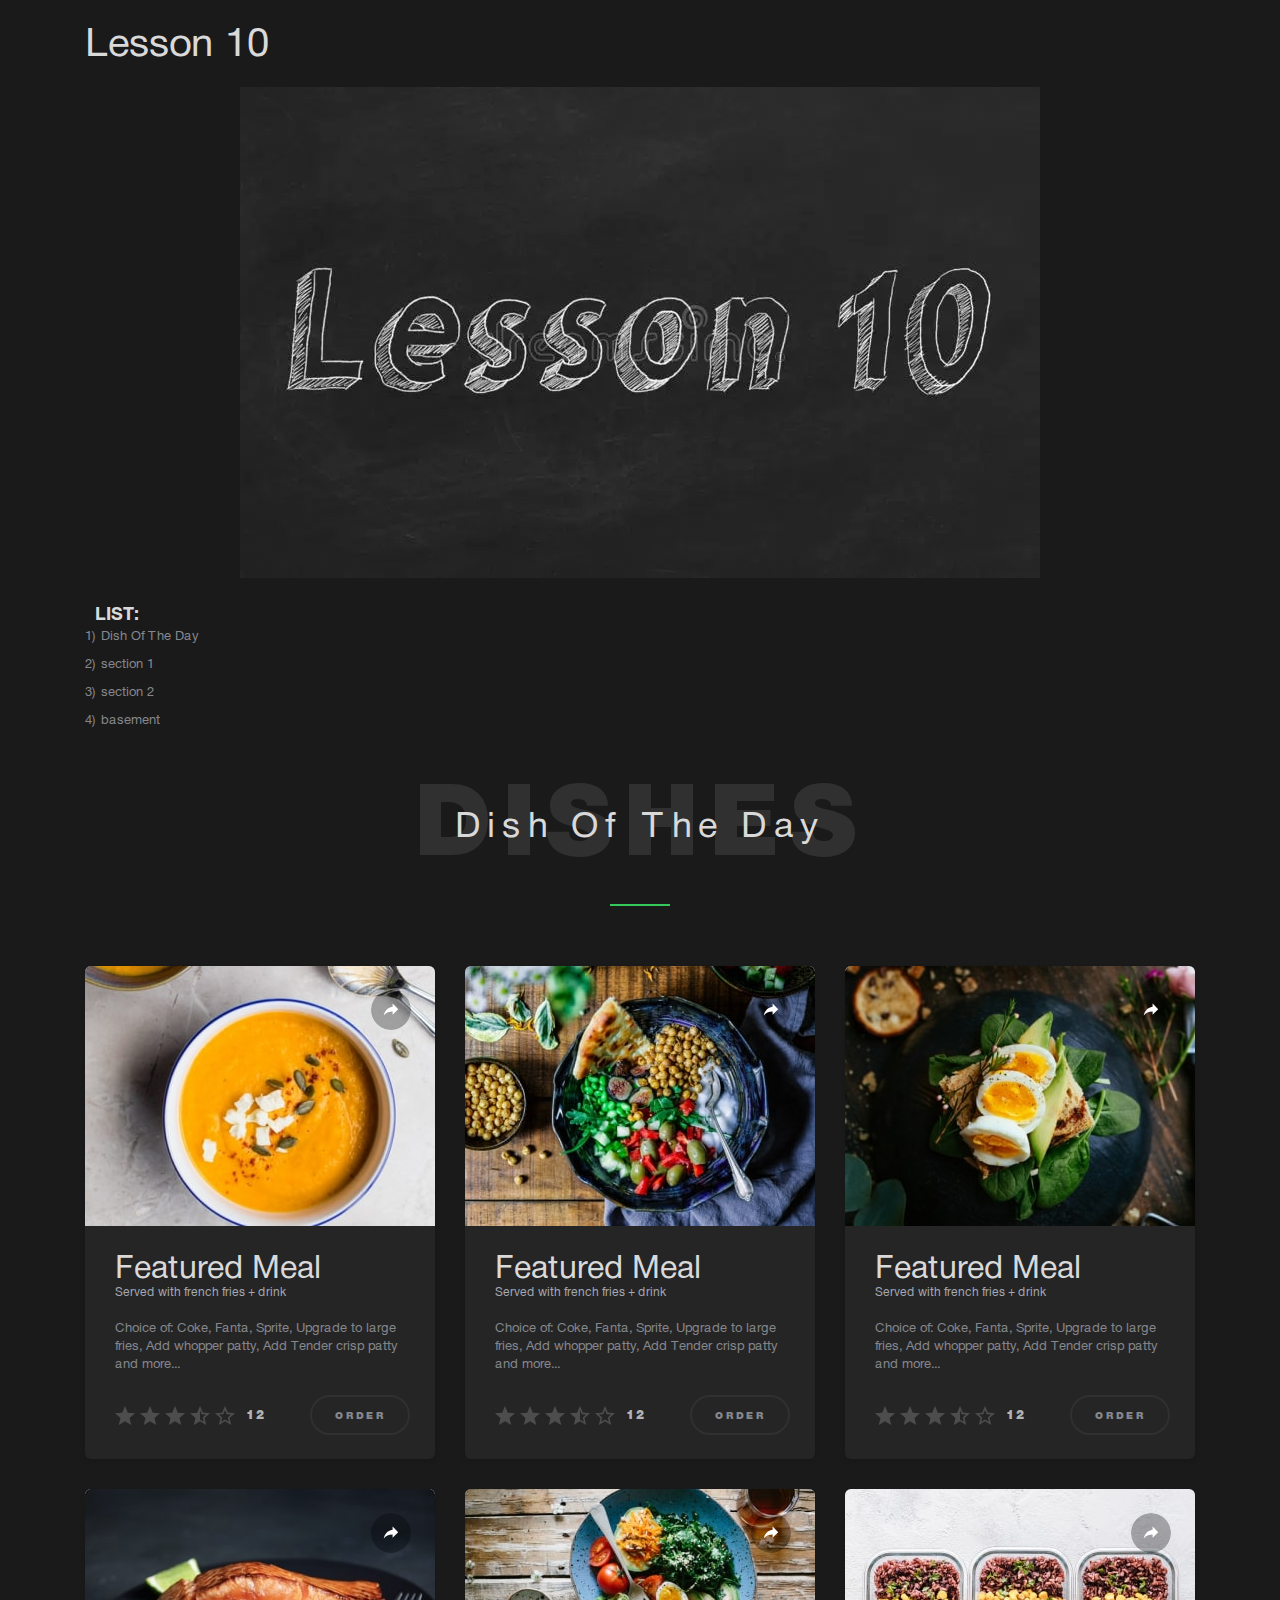
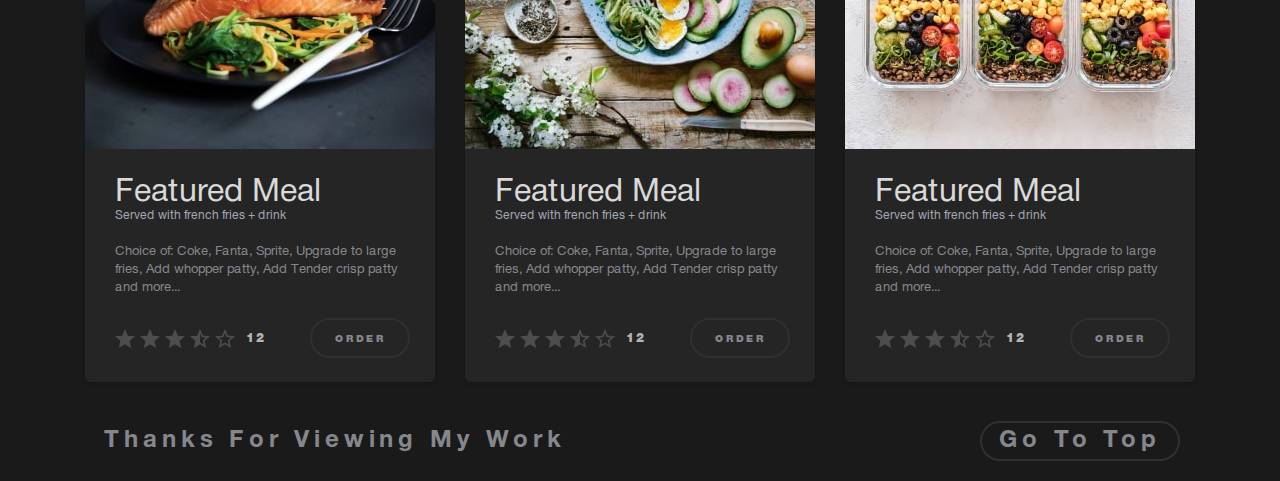
<file: lesson_10/index.html>
<!DOCTYPE html>
<html lang="zxx">

<head>
	<meta charset="UTF-8">
	<meta http-equiv="X-UA-Compatible" content="IE=edge">
	<meta name="viewport" content="width=device-width, initial-scale=1.0">
	<link rel="stylesheet" href="css/style.css">
	<title>Lesson 10</title>
</head>
<!-- ! body section -->

<body>
	<!-- todo wrapper section -->
	<div class="wrapper">
		<!-- ? header section -->
		<header class="wrapper__header header">
			<!-- * subject section -->
			<div class="header__subject subject">
				<div class="subject__container">
					<h1 id="up" class="subject__title">Lesson 10</h1>
					<div class="subject__image">
						<picture>
							<source srcset="img/lesson_10_min.webp" type="image/webp">
							<img src="img/lesson_10_min.jpg"
								alt="3д надпись * Lesson 10 * написанная белым мелом на черной доске">
						</picture>
					</div>
				</div>
			</div>
			<!-- * navigation section -->
			<div class="header__navigation navigation">
				<div class="navigation__container">
					<nav class="navigation__items">
						<ol>
							<li><a title="переход к заголовку" href="#caption">Dish Of The Day</a></li>
							<li><a title="переход к 1-ой секции" href="#section_1">section 1</a></li>
							<li><a title="переход к 2-ой секции" href="#section_2">section 2</a></li>
							<li><a title="переход к подвалу" href="#basement">basement</a></li>
						</ol>
					</nav>
				</div>
			</div>
		</header>
		<!-- ? main section -->
		<main class="wrapper__main main">
			<!-- * heading section -->
			<div class="main__heading heading">
				<div class="heading__container">
					<h2 id="caption" class="heading__title">Dish Of The Day</h2>
				</div>
			</div>
			<!-- ! content one section -->
			<div id="section_1" class="main__section section">
				<div class="section__container">
					<!-- todo box number one section -->
					<div class="section__box box">
						<div class="box__up up">
							<a class="up__btn" href="#">
								<img src="img/icons/arrow.svg"
									alt="белая, немного закрученная, стрелка в небольшом кружочке чёрного цвета">
							</a>
						</div>
						<div class="box__midle midle">
							<h3 class="midle__title">Featured Meal</h3>
							<div class="midle__text">
								<p>
									Choice of: Coke, Fanta, Sprite, Upgrade to large fries, Add whopper patty, Add Tender crisp
									patty
									and
									more...
								</p>
							</div>
						</div>
						<div class="box__down down">
							<span class="down__vote">12</span>
							<a class="down__button" title="сделать заказ" href="#">Order</a>
						</div>
					</div>
					<!-- todo box number two section -->
					<div class="section__box box box--2">
						<div class="box__up up">
							<a class="up__btn" href="#">
								<img src="img/icons/arrow.svg"
									alt="белая, немного закрученная, стрелка в небольшом кружочке чёрного цвета">
							</a>
						</div>
						<div class="box__midle midle">
							<h3 class="midle__title">Featured Meal</h3>
							<div class="midle__text">
								<p>
									Choice of: Coke, Fanta, Sprite, Upgrade to large fries, Add whopper patty, Add Tender crisp
									patty
									and
									more...
								</p>
							</div>
						</div>
						<div class="box__down down">
							<span class="down__vote">12</span>
							<a class="down__button" title="сделать заказ" href="#">Order</a>
						</div>
					</div>
					<!-- todo box number three section -->
					<div class="section__box box box--3">
						<div class="box__up up">
							<a class="up__btn" href="#">
								<img src="img/icons/arrow.svg"
									alt="белая, немного закрученная, стрелка в небольшом кружочке чёрного цвета">
							</a>
						</div>
						<div class="box__midle midle">
							<h3 class="midle__title">Featured Meal</h3>
							<div class="midle__text">
								<p>
									Choice of: Coke, Fanta, Sprite, Upgrade to large fries, Add whopper patty, Add Tender crisp
									patty
									and
									more...
								</p>
							</div>
						</div>
						<div class="box__down down">
							<span class="down__vote">12</span>
							<a class="down__button" title="сделать заказ" href="#">Order</a>
						</div>
					</div>
				</div>
			</div>
			<!-- ! content two section -->
			<div id="section_2" class="main__section section">
				<div class="section__container">
					<!-- todo box number one section -->
					<div class="section__box box box--4">
						<div class="box__up up">
							<a class="up__btn" href="#">
								<img src="img/icons/arrow.svg"
									alt="белая, немного закрученная, стрелка в небольшом кружочке чёрного цвета">
							</a>
						</div>
						<div class="box__midle midle">
							<h3 class="midle__title">Featured Meal</h3>
							<div class="midle__text">
								<p>
									Choice of: Coke, Fanta, Sprite, Upgrade to large fries, Add whopper patty, Add Tender crisp
									patty
									and
									more...
								</p>
							</div>
						</div>
						<div class="box__down down">
							<span class="down__vote">12</span>
							<a class="down__button" title="сделать заказ" href="#">Order</a>
						</div>
					</div>
					<!-- todo box number two section -->
					<div class="section__box box box--5">
						<div class="box__up up">
							<a class="up__btn" href="#">
								<img src="img/icons/arrow.svg"
									alt="белая, немного закрученная, стрелка в небольшом кружочке чёрного цвета">
							</a>
						</div>
						<div class="box__midle midle">
							<h3 class="midle__title">Featured Meal</h3>
							<div class="midle__text">
								<p>
									Choice of: Coke, Fanta, Sprite, Upgrade to large fries, Add whopper patty, Add Tender crisp
									patty
									and
									more...
								</p>
							</div>
						</div>
						<div class="box__down down">
							<span class="down__vote">12</span>
							<a class="down__button" title="сделать заказ" href="#">Order</a>
						</div>
					</div>
					<!-- todo box number three section -->
					<div class="section__box box box--6">
						<div class="box__up up">
							<a class="up__btn" href="#">
								<img src="img/icons/arrow.svg"
									alt="белая, немного закрученная, стрелка в небольшом кружочке чёрного цвета">
							</a>
						</div>
						<div class="box__midle midle">
							<h3 class="midle__title">Featured Meal</h3>
							<div class="midle__text">
								<p>
									Choice of: Coke, Fanta, Sprite, Upgrade to large fries, Add whopper patty, Add Tender crisp
									patty
									and
									more...
								</p>
							</div>
						</div>
						<div class="box__down down">
							<span class="down__vote">12</span>
							<a class="down__button" title="сделать заказ" href="#">Order</a>
						</div>
					</div>
				</div>
			</div>
		</main>
		<!-- ? footer section -->
		<footer class="wrapper__footer footer">
			<div id="basement" class="footer__basement basement">
				<div class="basement__container">
					<div class="basement__meta meta">
						<div class="meta__text">
							<p>
								thanks for viewing my work
							</p>
						</div>
						<a class="meta__btn" title="начало страницы" href="#up">go to top</a>
					</div>
				</div>
			</div>
		</footer>
	</div>
</body>

</html>
</file>
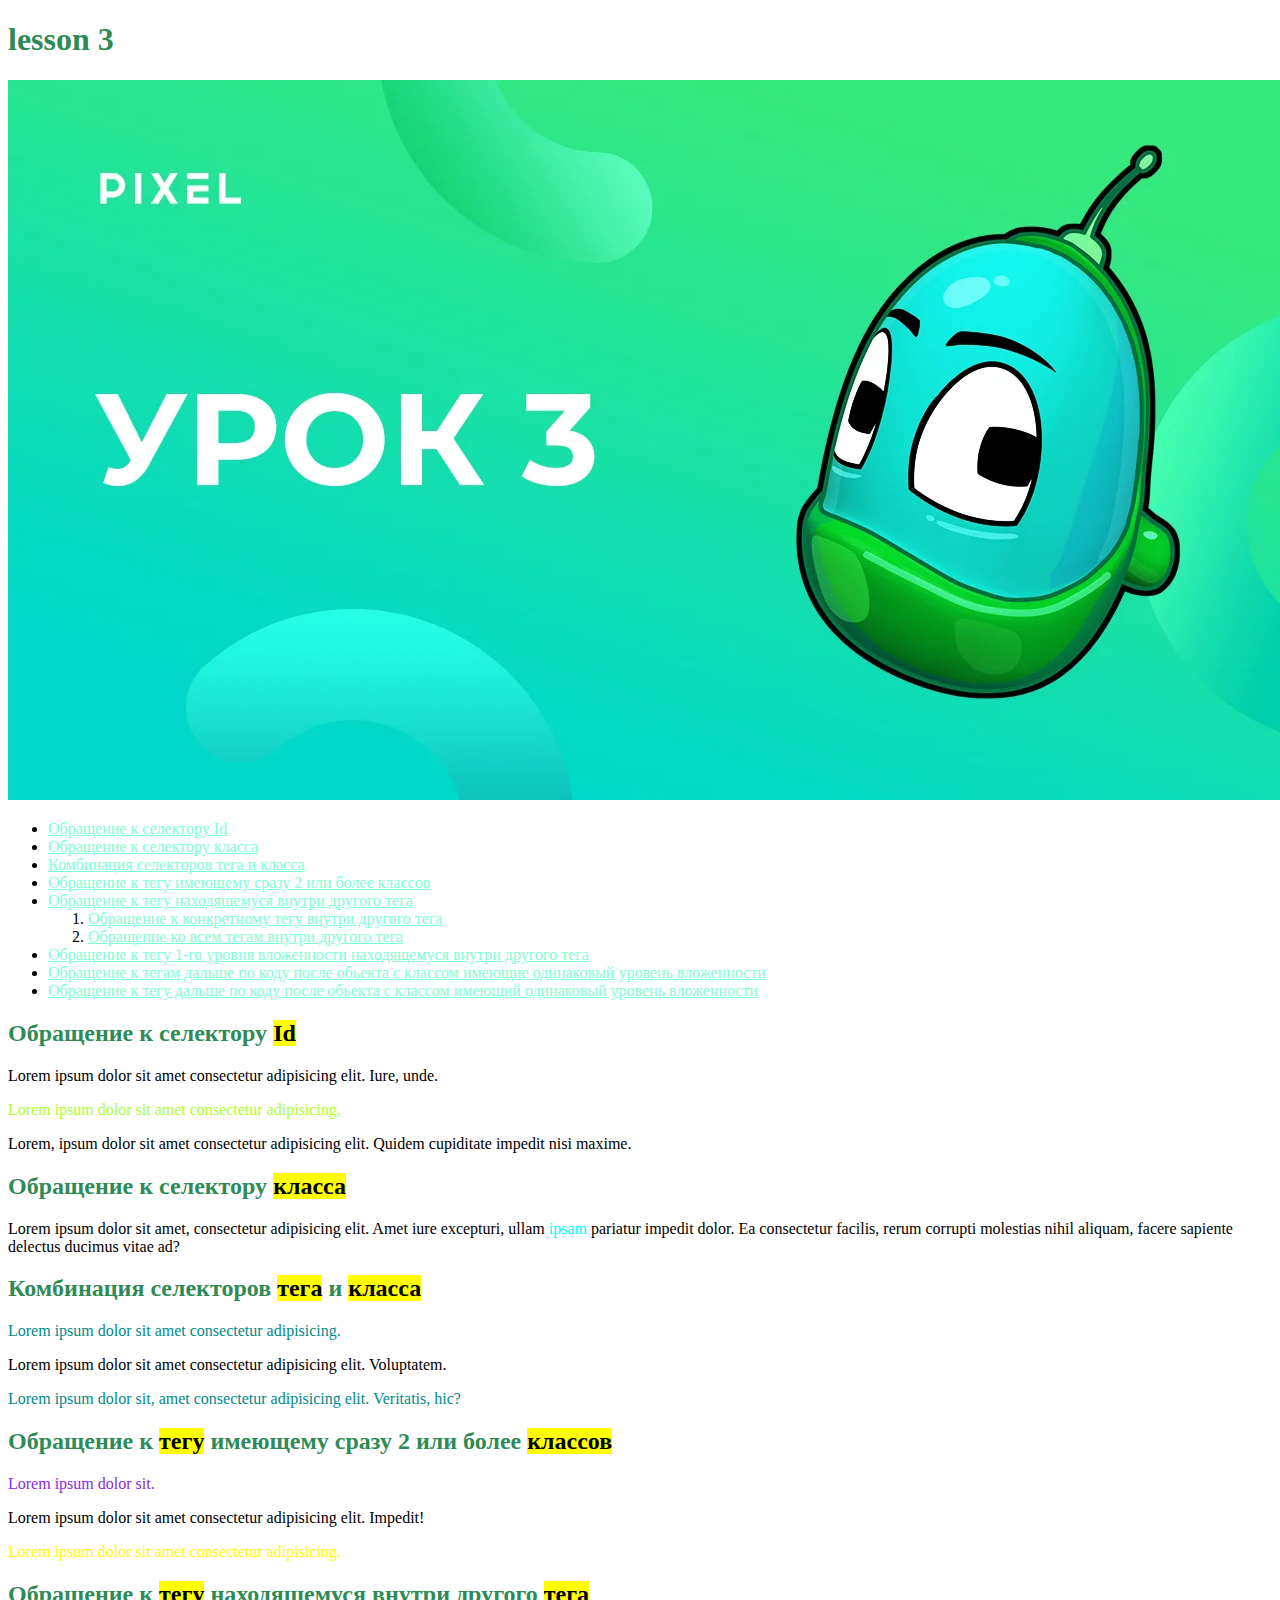
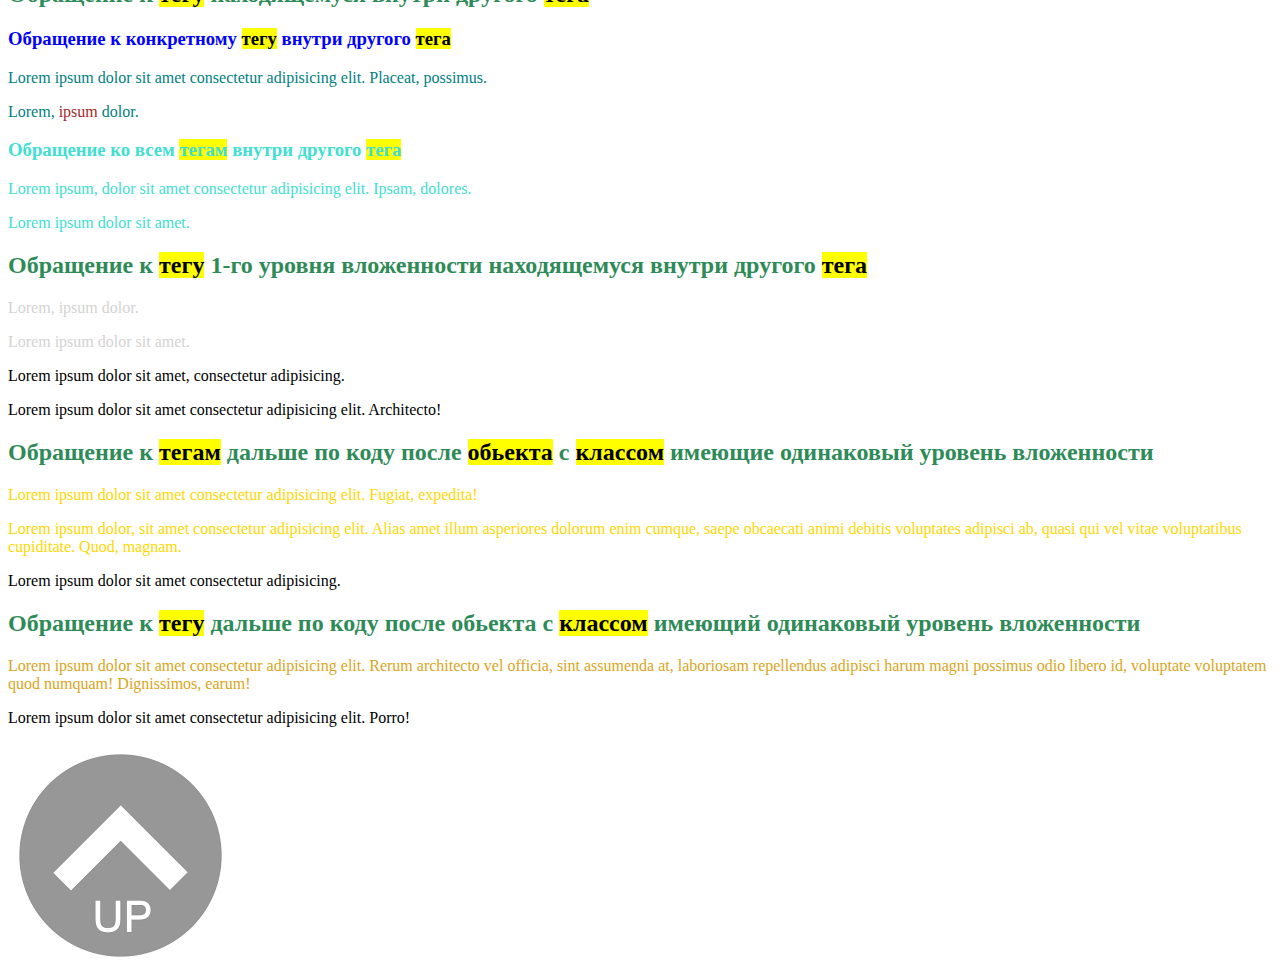
<file: lesson_3/index.html>
<!DOCTYPE html>
<html lang="zxx">

<head>
	<meta charset="UTF-8">
	<meta http-equiv="X-UA-Compatible" content="IE=edge">
	<meta name="viewport" content="width=device-width, initial-scale=1.0">
	<link rel="stylesheet" href="css/style.css">
	<title>lesson 3</title>
</head>

<body>
	<!-- ! header section -->
	<header class="header">
		<!-- * The main title section -->
		<div>
			<h1 id="up" title="Единственный и неповторимый на каждой странице">lesson 3</h1>
			<img title="Милая картинка к 3-му уроку" src="img/img_1.png"
				alt="картинка с градиентом переходящая с низу вверх от светло бирюзового цвета до зелоного цвета моря на левой половине белым цветом написано Урок 3, а на правой мы видим забавного робота небольших размеров авальной формы с небольшой антеной корпус которого зеленого цвета, а зона лица бирюзового цвета с глазами пытающимися посмотреть вам в душу">
		</div>
		<!-- * navigation section -->
		<div>
			<ul>
				<li><a title="переход к 1-му пункту" href="#point_1">Обращение к селектору Id</a></li>
				<li><a title="переход к 2-му пункту" href="#point_2">Обращение к селектору класса</a></li>
				<li><a title="переход к 3-му пункту" href="#point_3">Комбинация селекторов тега и класса</a></li>
				<li><a title="переход к 4-му пункту" href="#point_4">Обращение к тегу имеющему сразу 2 или более классов</a>
				</li>
				<li>
					<a title="переход к 5-му пункту" href="#point_5">Обращение к тегу находящемуся внутри другого тега</a>
					<ol>
						<li><a title="переход к 1-му подпункту пункта 5-ть" href="#subpoint_5_1">Обращение к конкретному тегу
								внутри другого тега</a></li>
						<li><a title="переход к 2-му подпункту пункта 5-ть" href="#subpoint_5_2">Обращение ко всем тегам
								внутри другого тега</a></li>
					</ol>
				</li>
				<li><a title="переход к 6-му пункту" href="#point_6">Обращение к тегу 1-го уровня вложенности находящемуся
						внутри другого тега</a></li>
				<li><a title="переход к 7-му пункту" href="#point_7">Обращение к тегам дальше по коду после обьекта с
						классом имеющие одинаковый уровень вложенности</a></li>
				<li><a title="переход к 8-му пункту" href="#point_8">Обращение к тегу дальше по
						коду после
						обьекта с классом имеющий
						одинаковый уровень вложенности</a></li>
			</ul>
		</div>
	</header>
	<!-- ! main section -->
	<main class="main">
		<!-- todo id poin 1 section -->
		<div>
			<h2 title="Заголовок 1-го пункта" id="point_1">Обращение к селектору <mark>Id</mark></h2>
			<p>
				Lorem ipsum dolor sit amet consectetur adipisicing elit. Iure, unde.
			</p>
			<p id="paragraph">
				Lorem ipsum dolor sit amet consectetur adipisicing.
			</p>
			<p>
				Lorem, ipsum dolor sit amet consectetur adipisicing elit. Quidem cupiditate impedit nisi maxime.
			</p>
		</div>
		<!-- todo class point 2 section -->
		<div>
			<h2 title="заголовок 2-го пунка" id="point_2">Обращение к селектору <mark>класса</mark></h2>
			<p>
				Lorem ipsum dolor sit amet, consectetur adipisicing elit. Amet iure excepturi, ullam <span title="я span"
					class="little-container">ipsam</span> pariatur impedit dolor. Ea consectetur facilis, rerum corrupti
				molestias nihil
				aliquam, facere sapiente delectus ducimus vitae ad?
			</p>
		</div>
		<!-- todo tag + class poin 3 section  -->
		<div>
			<h2 title="заголовок 3-го пунка" id="point_3">Комбинация селекторов <mark>тега</mark> и <mark>класса</mark>
			</h2>
			<p class="text">
				Lorem ipsum dolor sit amet consectetur adipisicing.
			</p>
			<p>
				Lorem ipsum dolor sit amet consectetur adipisicing elit. Voluptatem.
			</p>
			<p class="text">
				Lorem ipsum dolor sit, amet consectetur adipisicing elit. Veritatis, hic?
			</p>
		</div>
		<!-- todo tag + two or more classes point 4 section -->
		<div>
			<h2 title="заголовок 4-го пункта" id="point_4">Обращение к <mark>тегу</mark> имеющему сразу 2 или более
				<mark>классов</mark>
			</h2>
			<p class="text small">
				Lorem ipsum dolor sit.
			</p>
			<p>
				Lorem ipsum dolor sit amet consectetur adipisicing elit. Impedit!
			</p>
			<p class="text small yellow">
				Lorem ipsum dolor sit amet consectetur adipisicing.
			</p>
		</div>
		<!-- todo 5 tag inside another tag section -->
		<div>
			<h2 title="заголовок 5-го пункта" id="point_5">Обращение к <mark>тегу</mark> находящемуся внутри другого
				<mark>тега</mark>
			</h2>
		</div>
		<div class="block">
			<h3 title="1-й подзаголовок 5-го пункта" id="subpoint_5_1">Обращение к конкретному <mark>тегу</mark> внутри
				другого <mark>тега</mark>
			</h3>
			<p>
				Lorem ipsum dolor sit amet consectetur adipisicing elit. Placeat, possimus.
			</p>
			<p>
				Lorem, <span>ipsum</span> dolor.
			</p>
		</div>
		<div class="box">
			<h3 title="2-й подзаголовок 5-го пункта" id="subpoint_5_2">Обращение ко всем <mark>тегам</mark> внутри другого
				<mark>тега</mark>
			</h3>
			<p>
				Lorem ipsum, dolor sit amet consectetur adipisicing elit. Ipsam, dolores.
			</p>
			<p>
				Lorem ipsum dolor sit amet.
			</p>
		</div>
		<!-- todo 6 tag 1st level of investment inside another tag section -->
		<div class="level-1st-of-investment">
			<h2 title="заголовок 6-го пункта" id="point_6">Обращение к <mark>тегу</mark> 1-го уровня вложенности
				находящемуся внутри
				другого <mark>тега</mark></h2>
			<p>
				Lorem, ipsum dolor.
			</p>
			<p>
				Lorem ipsum dolor sit amet.
			</p>
			<div>
				<p>
					Lorem ipsum dolor sit amet, consectetur adipisicing.
				</p>
				<p>
					Lorem ipsum dolor sit amet consectetur adipisicing elit. Architecto!
				</p>
			</div>
		</div>
		<!-- todo 7 All tags further on the code after an object with the class have the same level of investment section -->
		<div>
			<h2 class="first-title" title="заголовок 7-го пункта" id="point_7">Обращение к <mark>тегам</mark> дальше по
				коду после
				<mark>обьекта</mark> с <mark>классом</mark> имеющие
				одинаковый уровень вложенности
			</h2>
			<p>
				Lorem ipsum dolor sit amet consectetur adipisicing elit. Fugiat, expedita!
			</p>
			<p>
				Lorem ipsum dolor, sit amet consectetur adipisicing elit. Alias amet illum asperiores dolorum enim cumque,
				saepe obcaecati animi debitis voluptates adipisci ab, quasi qui vel vitae voluptatibus cupiditate. Quod,
				magnam.
			</p>
			<div>
				<p>
					Lorem ipsum dolor sit amet consectetur adipisicing.
				</p>
			</div>
		</div>
		<!-- todo 8 tag further on the code after an object with the class having the same level of investment section -->
		<div>
			<h2 class="second-title" title="заголовок 8-го пункта" id="point_8">Обращение к <mark>тегу</mark> дальше по
				коду после
				обьекта с <mark>классом</mark> имеющий
				одинаковый уровень вложенности</h2>
			<p>
				Lorem ipsum dolor sit amet consectetur adipisicing elit. Rerum architecto vel officia, sint assumenda at,
				laboriosam repellendus adipisci harum magni possimus odio libero id, voluptate voluptatem quod numquam!
				Dignissimos, earum!
			</p>
			<p>
				Lorem ipsum dolor sit amet consectetur adipisicing elit. Porro!
			</p>
		</div>
	</main>
	<!-- ! footer section -->
	<footer class="foter">
		<!-- todo exception section -->
		<div>
			<a href="#up">
				<img title="вернутся к началу страницы" src="img/img_2.png"
					alt="стрелка наверх с надписью up белого цвета внутри серого круга">
			</a>
		</div>
	</footer>
</body>

</html>
</file>
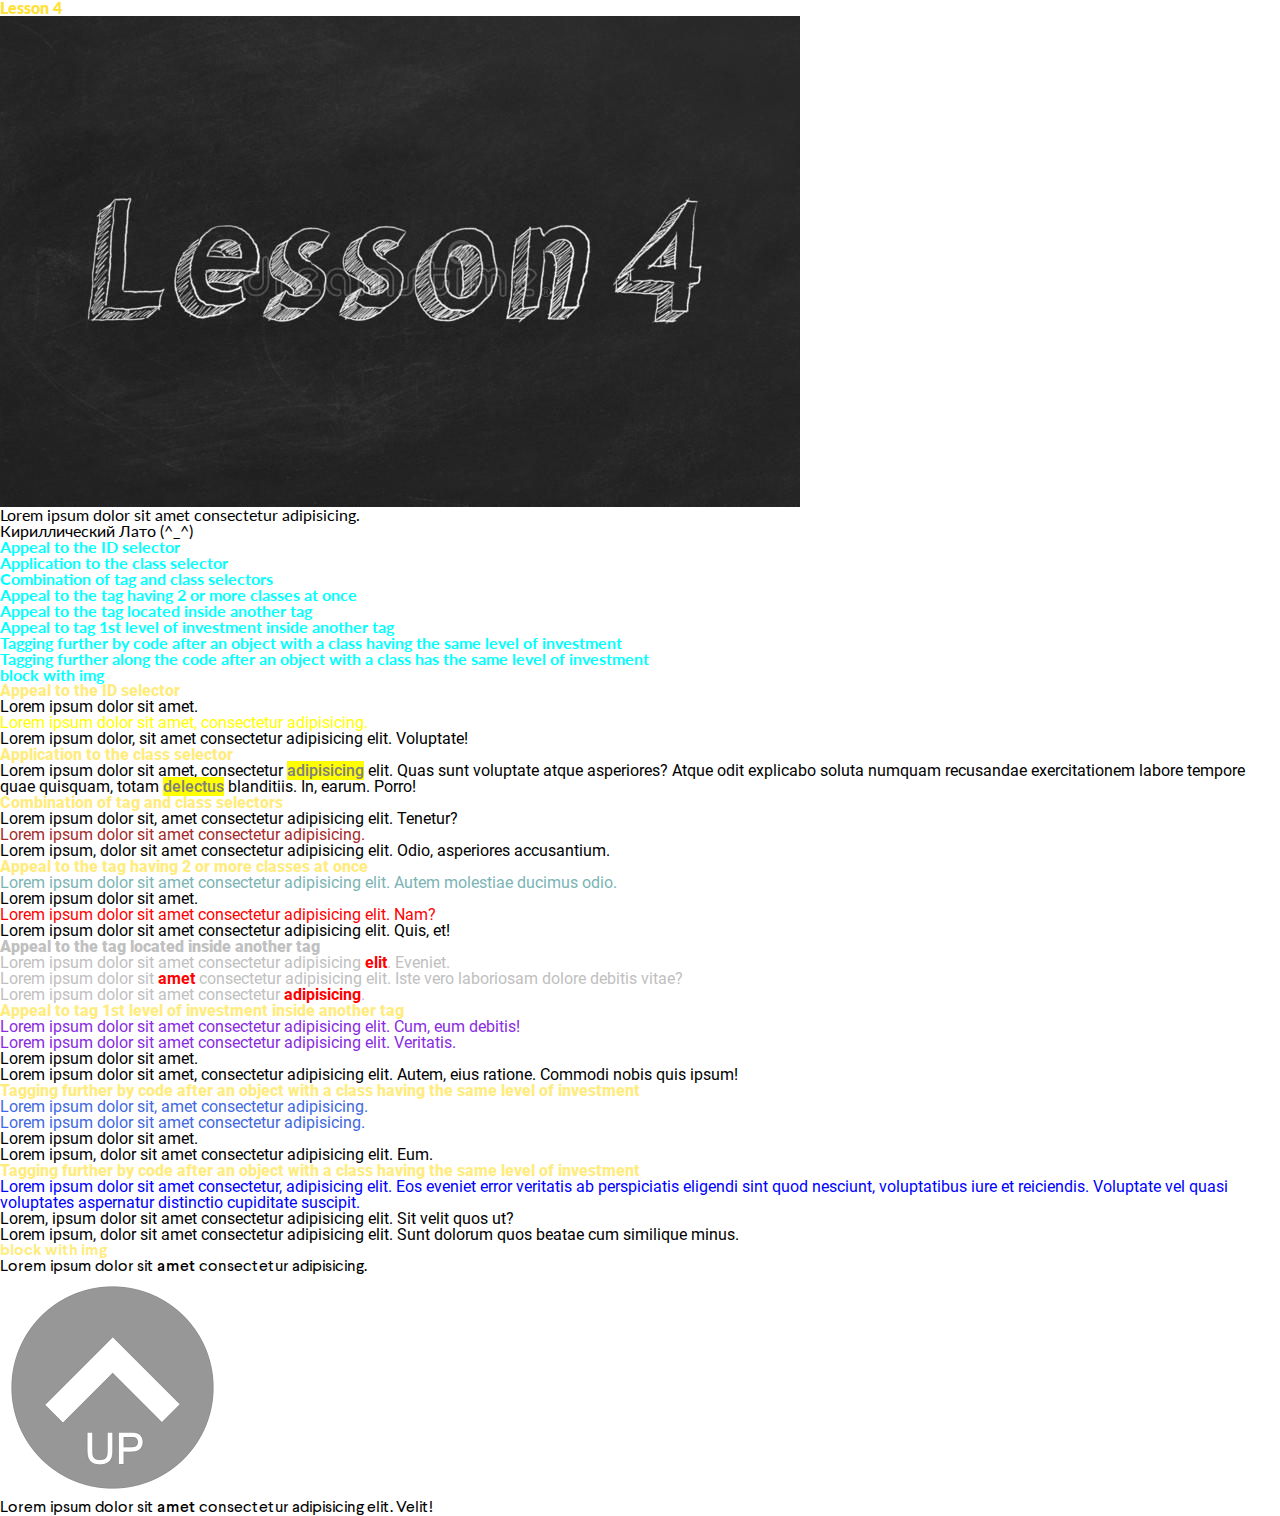
<file: lesson_4/index.html>
<!DOCTYPE html>
<html lang="zxx">
<!-- ! head section -->

<head>
	<meta charset="UTF-8">
	<meta http-equiv="X-UA-Compatible" content="IE=edge">
	<meta name="viewport" content="width=device-width, initial-scale=1.0">
	<link rel="stylesheet" href="css/style.css">
	<title>Lesson 4</title>
</head>
<!-- ! body section -->

<body>
	<!-- ! header section -->
	<header>
		<!-- ? header box 1 section -->
		<div>
			<h1 id="up">Lesson 4</h1>
			<img title="Lesson 4" src="img/img_1.jpg"
				alt="3d inscription * Lesson 4 * Written by a white chalk on a black board">
			<p>
				Lorem ipsum dolor sit amet consectetur adipisicing.
			</p>
			<p>
				Кириллический Лато (^_^)
			</p>
		</div>
		<!-- ? header box 2 section -->
		<div>
			<ul>
				<li><a title="Transition to 1st point" href="#point_1">Appeal to the ID selector</a></li>
				<li><a title="Transition to 2st point" href="#point_2">Application to the class selector</a></li>
				<li><a title="Transition to 3st point" href="#point_3">Combination of tag and class selectors</a></li>
				<li><a title="Transition to 4st point" href="#point_4">Appeal to the tag having 2 or more classes at
						once</a></li>
				<li><a title="Transition to 5st point" href="#point_5">Appeal to the tag located inside another tag</a></li>
				<li><a title="Transition to 6st point" href="#point_6">Appeal to tag 1st level of investment inside another
						tag</a></li>
				<li><a title="Transition to 7st point" href="#point_7">Tagging further by code after an object with a class
						having the same level of investment</a></li>
				<li><a title="Transition to 8st point" href="#point_8">Tagging further along the code after an object with a
						class has the same level of investment</a></li>
				<li><a title="Transition to 9st point" href="#point_9">block with img</a></li>
			</ul>
		</div>
	</header>
	<!-- ! main section -->
	<main>
		<!-- ? main box 1 section -->
		<div>
			<h2 title="Title of the 1st point" id="point_1">Appeal to the ID selector</h2>
			<p>
				Lorem ipsum dolor sit amet.
			</p>
			<p id="paragraph">
				Lorem ipsum dolor sit amet, consectetur adipisicing.
			</p>
			<p>
				Lorem ipsum dolor, sit amet consectetur adipisicing elit. Voluptate!
			</p>
		</div>
		<!-- ? main box 2 section -->
		<div>
			<h2 title="Title of the 2st point" id="point_2">Application to the class selector</h2>
			<p>
				Lorem ipsum dolor sit amet, consectetur <mark class="mark">adipisicing</mark> elit. Quas sunt voluptate
				atque asperiores? Atque odit explicabo soluta numquam recusandae exercitationem labore tempore quae
				quisquam, totam <mark class="mark">delectus</mark> blanditiis. In, earum. Porro!
			</p>
		</div>
		<!-- ? main box 3 section -->
		<div>
			<h2 title="Title of the 3st point" id="point_3">Combination of tag and class selectors</h2>
			<p>
				Lorem ipsum dolor sit, amet consectetur adipisicing elit. Tenetur?
			</p>
			<p class="text">
				Lorem ipsum dolor sit amet consectetur adipisicing.
			</p>
			<p>
				Lorem ipsum, dolor sit amet consectetur adipisicing elit. Odio, asperiores accusantium.
			</p>
		</div>
		<!-- ? main box 4 section -->
		<div>
			<h2 title="Title of the 4st point" id="point_4">Appeal to the tag having 2 or more classes at once</h2>
			<p class="text small">
				Lorem ipsum dolor sit amet consectetur adipisicing elit. Autem molestiae ducimus odio.
			</p>
			<p>
				Lorem ipsum dolor sit amet.
			</p>
			<p class="text small paragraph red">
				Lorem ipsum dolor sit amet consectetur adipisicing elit. Nam?
			</p>
			<p>
				Lorem ipsum dolor sit amet consectetur adipisicing elit. Quis, et!
			</p>
		</div>
		<!-- ? main box 5 section -->
		<div class="block">
			<h2 title="Title of the 5st point" id="point_5">Appeal to the tag located inside another tag</h2>
			<p>
				Lorem ipsum dolor sit amet consectetur adipisicing <span>elit</span>. Eveniet.
			</p>
			<p>
				Lorem ipsum dolor sit <span>amet</span> consectetur adipisicing elit. Iste vero laboriosam dolore debitis
				vitae?
			</p>
			<p>
				Lorem ipsum dolor sit amet consectetur <span>adipisicing</span>.
			</p>
		</div>
		<!-- ? main box 6 section -->
		<div class="box">
			<h2 title="Title of the 6st point" id="point_6">Appeal to tag 1st level of investment inside another tag</h2>
			<p>
				Lorem ipsum dolor sit amet consectetur adipisicing elit. Cum, eum debitis!
			</p>
			<p>
				Lorem ipsum dolor sit amet consectetur adipisicing elit. Veritatis.
			</p>
			<div>
				<p>
					Lorem ipsum dolor sit amet.
				</p>
				<p>
					Lorem ipsum dolor sit amet, consectetur adipisicing elit. Autem, eius ratione. Commodi nobis quis ipsum!
				</p>
			</div>
		</div>
		<!-- ? min box 7 section -->
		<div>
			<h2 class="first-title" title="Title of the 7st point" id="point_7">Tagging further by code after an object
				with a class having the
				same level of investment</h2>
			<p>
				Lorem ipsum dolor sit, amet consectetur adipisicing.
			</p>
			<p>
				Lorem ipsum dolor sit amet consectetur adipisicing.
			</p>
			<div>
				<p>
					Lorem ipsum dolor sit amet.
				</p>
				<p>
					Lorem ipsum, dolor sit amet consectetur adipisicing elit. Eum.
				</p>
			</div>
		</div>
		<!-- ? main box 8 section -->
		<div>
			<h2 class="second-title" title="Title of the 8st point" id="point_8">Tagging further by code after an object
				with a class having the
				same level of investment</h2>
			<p>
				Lorem ipsum dolor sit amet consectetur, adipisicing elit. Eos eveniet error veritatis ab perspiciatis
				eligendi sint quod nesciunt, voluptatibus iure et reiciendis. Voluptate vel quasi voluptates aspernatur
				distinctio cupiditate suscipit.
			</p>
			<p>
				Lorem, ipsum dolor sit amet consectetur adipisicing elit. Sit velit quos ut?
			</p>
			<p>
				Lorem ipsum, dolor sit amet consectetur adipisicing elit. Sunt dolorum quos beatae cum similique minus.
			</p>
		</div>
	</main>
	<!-- ! footer section -->
	<footer>
		<!-- ? footer box 1 section -->
		<div>
			<h2 title="Title of the 9st point" id="point_9">block with img</h2>
			<p>
				Lorem ipsum dolor sit <span>amet</span> consectetur adipisicing.
			</p>
			<a href="#up">
				<img title="will return to the beginning of the page" src="img/img_2.png"
					alt="The likeness of the arrow indicating up and the inscription * up * white in color against the background of a gray circle">
			</a>
			<p>
				Lorem ipsum dolor sit <span>amet</span> consectetur adipisicing elit. Velit!
			</p>
		</div>
	</footer>
</body>

</html>
</file>
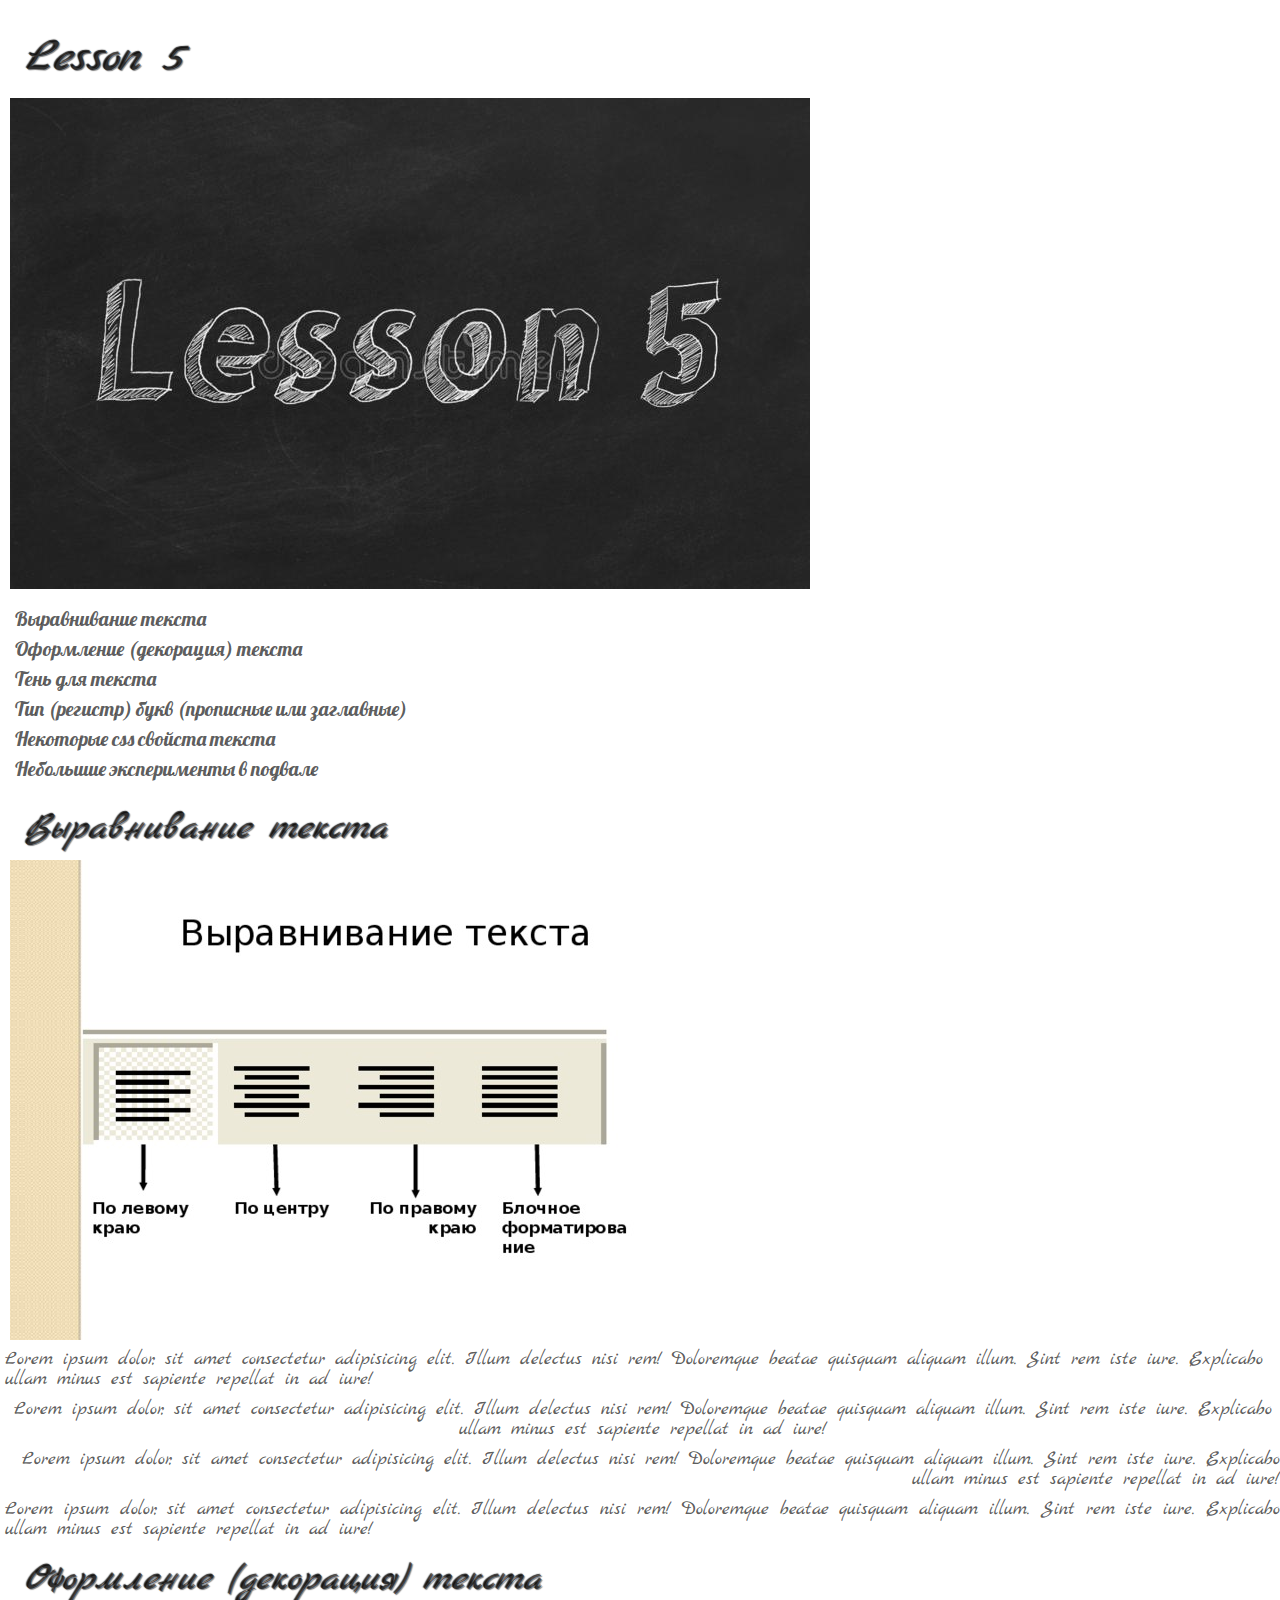
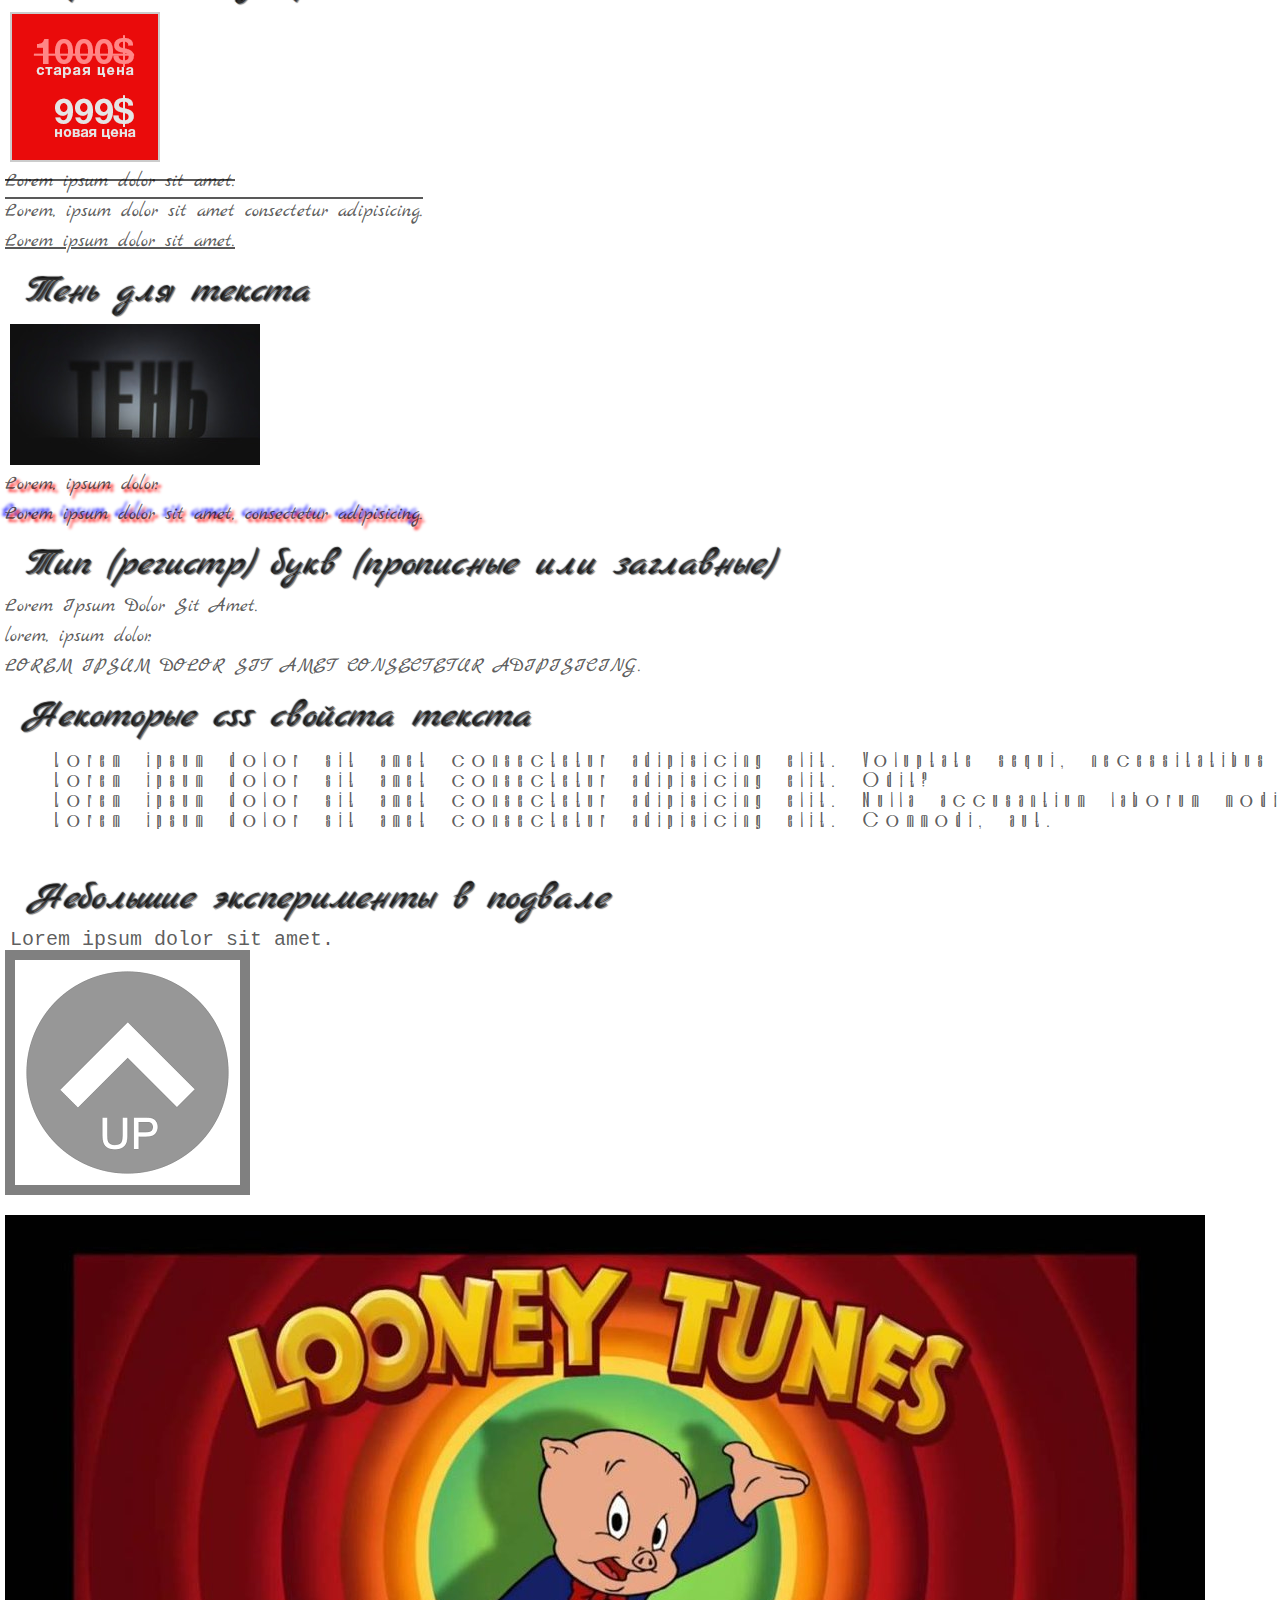
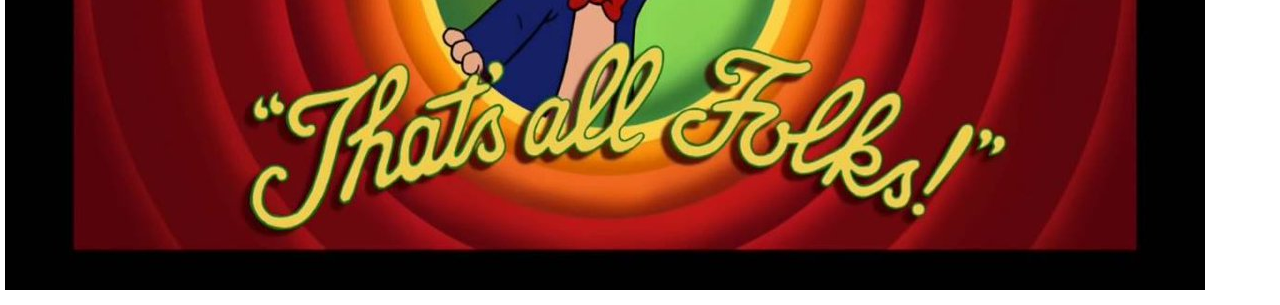
<file: lesson_5/index.html>
<!DOCTYPE html>
<html lang="zxx">
<!-- ? head section -->

<head>
	<meta charset="UTF-8">
	<meta http-equiv="X-UA-Compatible" content="IE=edge">
	<meta name="viewport" content="width=device-width, initial-scale=1.0">
	<link rel="stylesheet" href="css/style.css">
	<title>Lesson 5</title>
</head>
<!-- ? body section -->

<body>
	<!-- ? header section -->
	<header>
		<!-- * title + img section -->
		<div class="mb-20">
			<h1 class="mb-10" title="Главный заголовок" id="up">Lesson 5</h1>
			<img title="lesson 5" src="img/lesson_5.jpg"
				alt="3д надпись * Lesson 5 * написанная белым мелом на черной доске">
		</div>
		<!-- * navigation section -->
		<div>
			<ul>
				<li class="mb-10"><a title="Переход к 1-му пункту" href="#point_1">Выравнивание текста</a></li>
				<li class="mb-10"><a title="Переход к 2-му пункту" href="#point_2">Оформление (декорация) текста</a></li>
				<li class="mb-10"><a title="Переход к 3-му пункту" href="#point_3">Тень для текста</a></li>
				<li class="mb-10"><a title="Переход к 4-му пункту" href="#point_4">Тип (регистр) букв (прописные или
						заглавные)</a></li>
				<li class="mb-10"><a title="Переход к 5-му пункту" href="#point_5">Некоторые css свойста текста</a></li>
				<li><a title="Переход к 6-му пункту" href="#point_6">Небольшие эксперименты в подвале</a></li>
			</ul>
		</div>
	</header>
	<!-- ? main section -->
	<main>
		<!-- * point 1 section -->
		<div class="mb-20">
			<h2 class="mb-10" id="point_1">Выравнивание текста</h2>
			<img class="mb-10" src="img/img_1.jpg"
				alt="перед вами небольшой кусочек вкладки в виде картинки на которой представлено четыре варинта выравнивания текста с небольшими картинками в виде примера, а именно по левому краю, по центру, по правому краю и блочное форматирование">
			<p class="mb-10">
				Lorem ipsum dolor, sit amet consectetur adipisicing elit. Illum delectus nisi rem! Doloremque beatae
				quisquam aliquam illum. Sint rem iste iure. Explicabo ullam minus est sapiente repellat in ad iure!
			</p>
			<p class="align center mb-10">
				Lorem ipsum dolor, sit amet consectetur adipisicing elit. Illum delectus nisi rem! Doloremque beatae
				quisquam aliquam illum. Sint rem iste iure. Explicabo ullam minus est sapiente repellat in ad iure!
			</p>
			<p class="align right mb-10">
				Lorem ipsum dolor, sit amet consectetur adipisicing elit. Illum delectus nisi rem! Doloremque beatae
				quisquam aliquam illum. Sint rem iste iure. Explicabo ullam minus est sapiente repellat in ad iure!
			</p>
			<p class="align justify">
				Lorem ipsum dolor, sit amet consectetur adipisicing elit. Illum delectus nisi rem! Doloremque beatae
				quisquam aliquam illum. Sint rem iste iure. Explicabo ullam minus est sapiente repellat in ad iure!
			</p>
		</div>
		<!-- * point 2 section -->
		<div class="mb-20">
			<h2 class="mb-10" id="point_2">Оформление (декорация) текста</h2>
			<img class="mb-10" src="img/img_4.png"
				alt="на картинке изображены две цены на красном фоне: старая перечеркнутая горизонтальной черной линией написанная белым цветом определенной прозрачности и новая цена написанная белым цветом">
			<p class="decoration-through mb-10">
				Lorem ipsum dolor sit amet.
			</p>
			<p class="decoration-overline mb-10">
				Lorem, ipsum dolor sit amet consectetur adipisicing.
			</p>
			<p class="decoration-underline">
				Lorem ipsum dolor sit amet.
			</p>
		</div>
		<!-- * point 3 section -->
		<div class="mb-20">
			<h2 class="mb-10" id="point_3">Тень для текста</h2>
			<img class="mb-10" src="img/img_3.jpg"
				alt="перед нами тень слова тень от слабого фонарика дневного освещения в темной комнате">
			<p class="shadow mb-10">
				Lorem, ipsum dolor.
			</p>
			<p class="multi-shadow">
				Lorem ipsum dolor sit amet, consectetur adipisicing.
			</p>
		</div>
		<!-- * point 4 section -->
		<div class="mb-20">
			<h2 class="mb-10" id="point_4">Тип (регистр) букв (прописные или заглавные)</h2>
			<p class="mb-10">
				Lorem ipsum dolor sit amet.
			</p>
			<p class="text-1 mb-10">
				Lorem, ipsum dolor.
			</p>
			<p class="text-2">
				Lorem ipsum dolor sit amet consectetur adipisicing.
			</p>
		</div>
		<!-- * point 5 section -->
		<div class="block-5">
			<h2 class="mb-10" id="point_5">Некоторые css свойста текста</h2>
			<p>
				Lorem ipsum dolor sit amet consectetur adipisicing elit. Voluptate sequi,
				necessitatibus maxime
				ab
				voluptatem pariatur, explicabo natus quaerat eos nesciunt possimus cupiditate in suscipit
				dignissimos
				blanditiis commodi dolorem, obcaecati molestiae!
			</p>
			<p>
				Lorem ipsum dolor sit amet consectetur adipisicing elit. Odit?
			</p>
			<p>
				Lorem ipsum dolor sit amet consectetur adipisicing elit. Nulla accusantium laborum modi doloremque ipsam aut
				omnis veniam minima provident corrupti cupiditate dolores possimus, aliquam tempora porro corporis dolorem!
				Vel, eum.
			</p>
			<p>
				Lorem ipsum dolor sit amet consectetur adipisicing elit. Commodi, aut.
			</p>
		</div>
	</main>
	<!-- ? footer section -->
	<footer>
		<div>
			<h2 class="mb-10" id="point_6">Небольшие эксперименты в подвале</h2>
			<p class="no-fonts mb-10">
				Lorem ipsum dolor sit amet.
			</p>
			<a href="#up"><img title="вернуться наверх" src="img/img_2.png" alt="Белого цвета необычная стрелочка
				указывающая наверх с надписью на английском языке up на фоне круга серого цвета"></a>
			<div class="box-1"></div>
			<div class="box-2"></div>
			<div class="box-3"></div>
			<div class="box-4"></div>
			<div>
				<img src="img/img_5.jpg"
					alt="фотография концовки мультиков Looney Tunes с поросенком по середине в кружочке и небольшой надписью под ним Thats all Folks!">
			</div>
		</div>
	</footer>
</body>

</html>
</file>
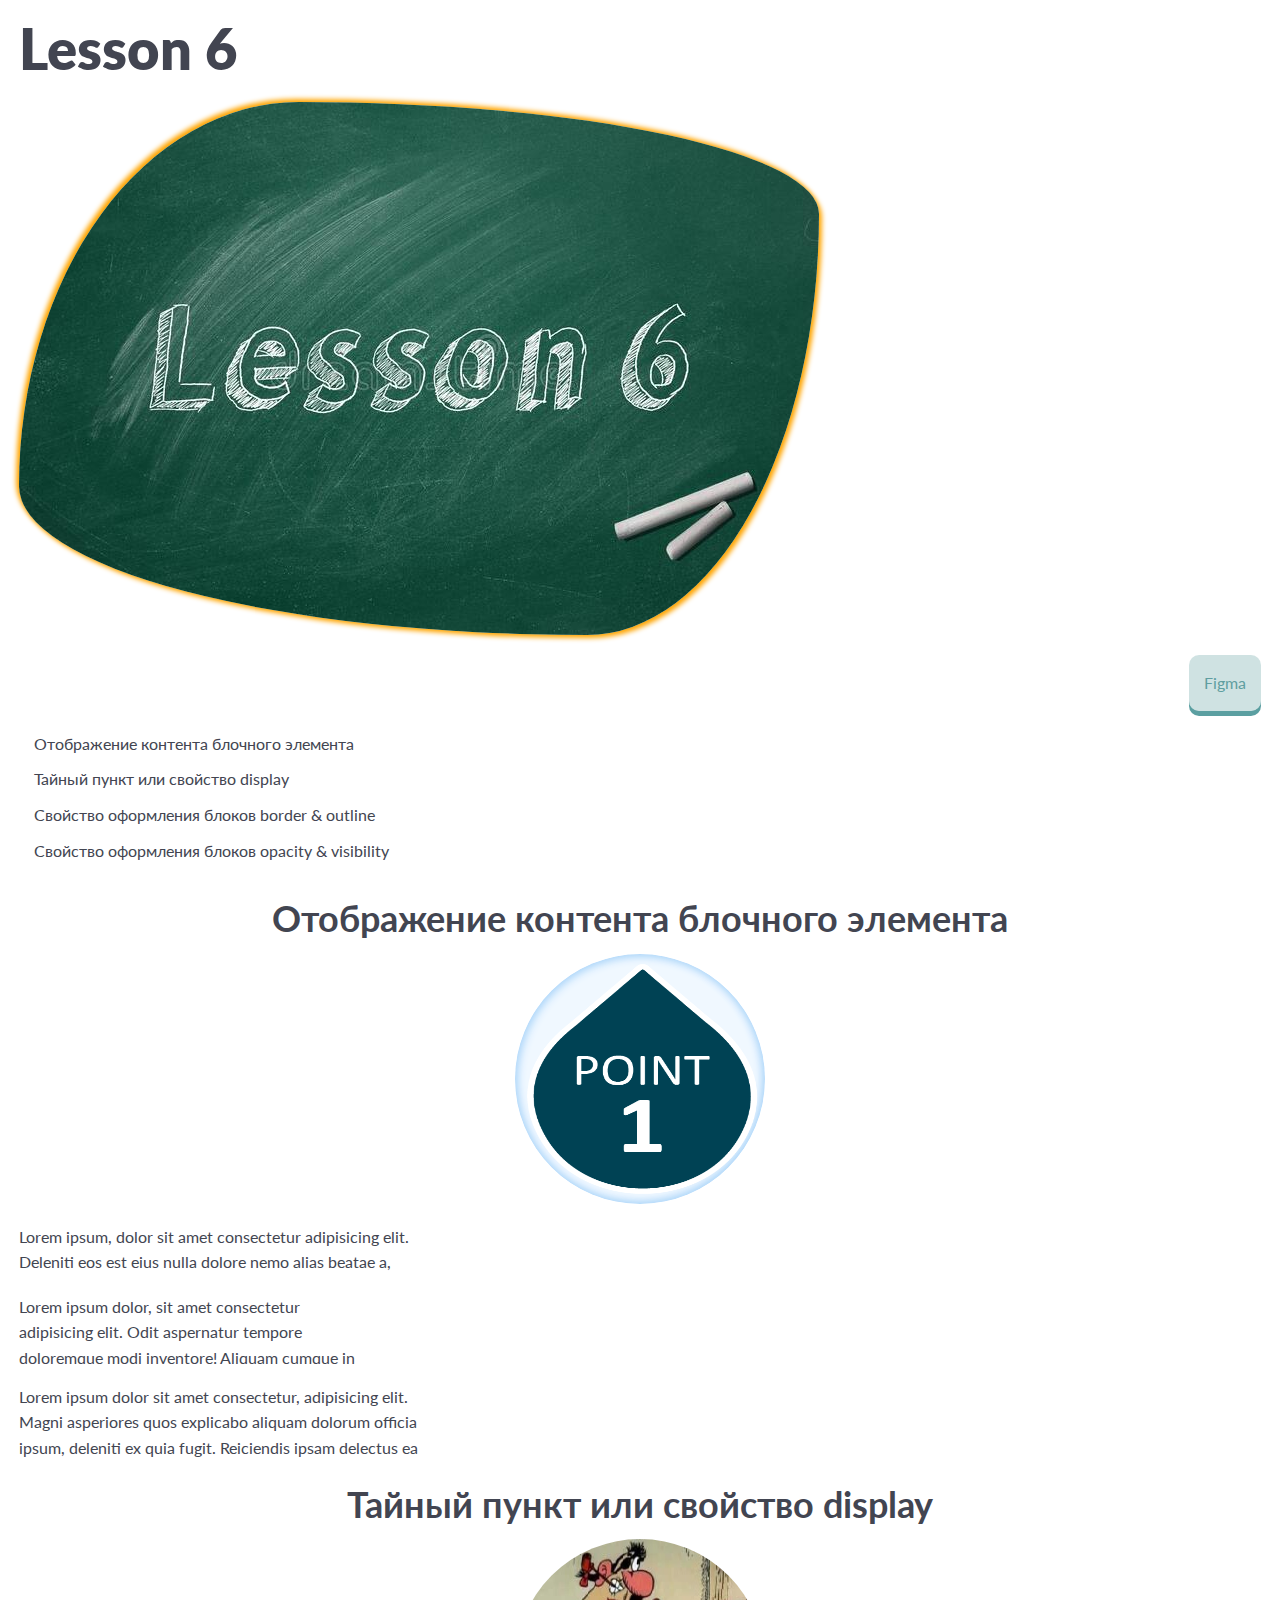
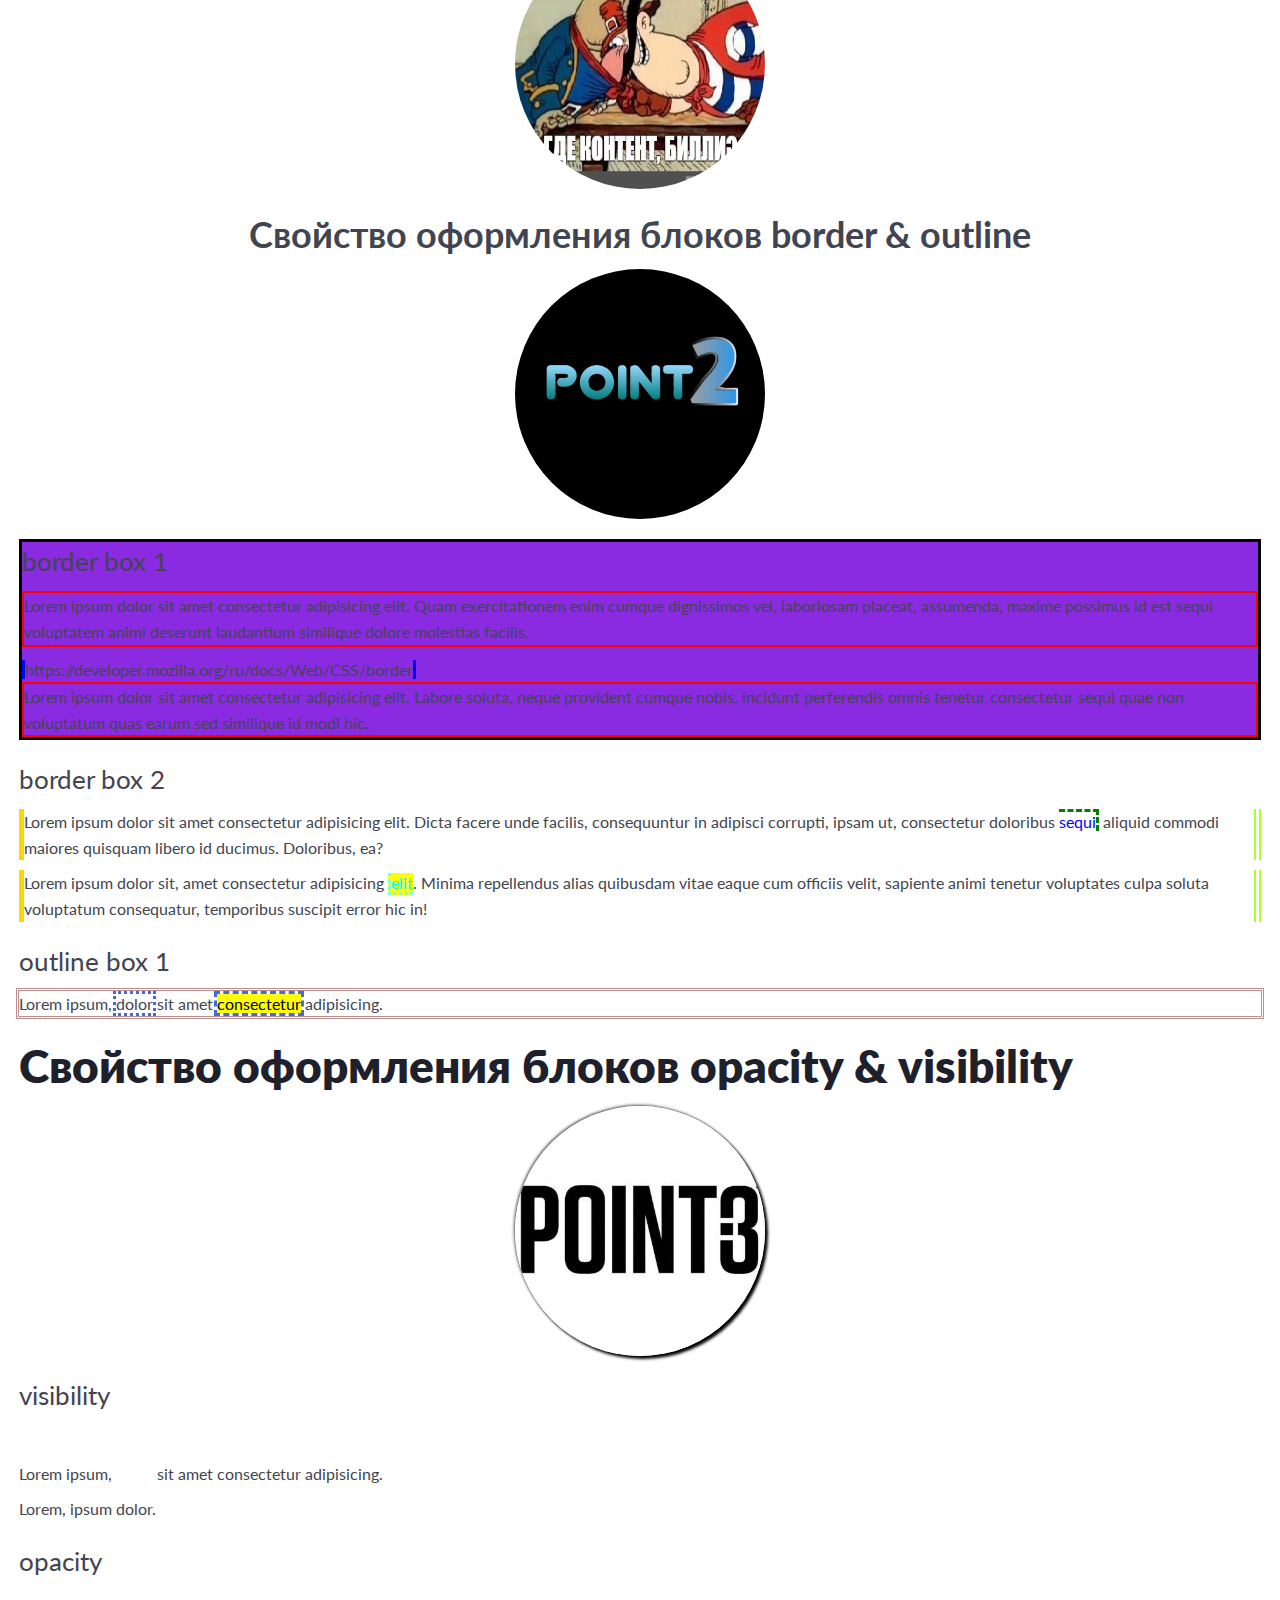
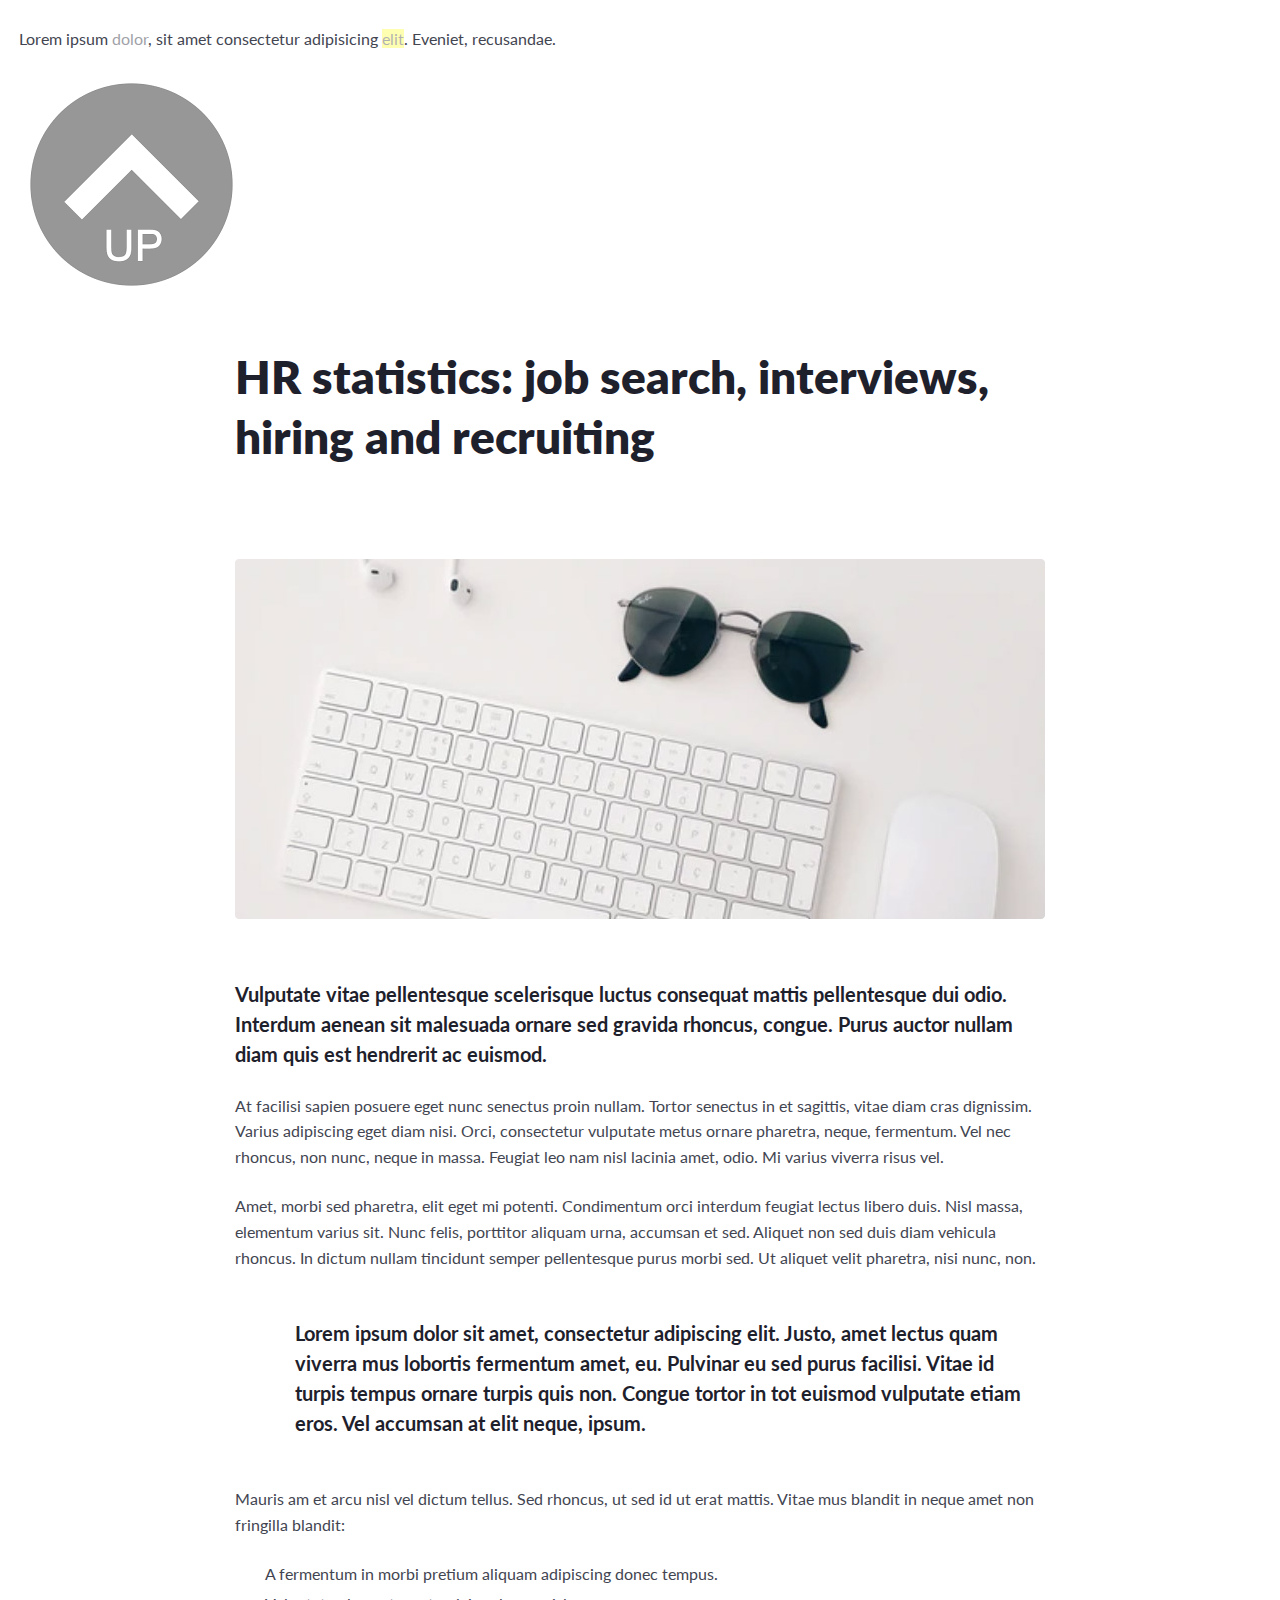
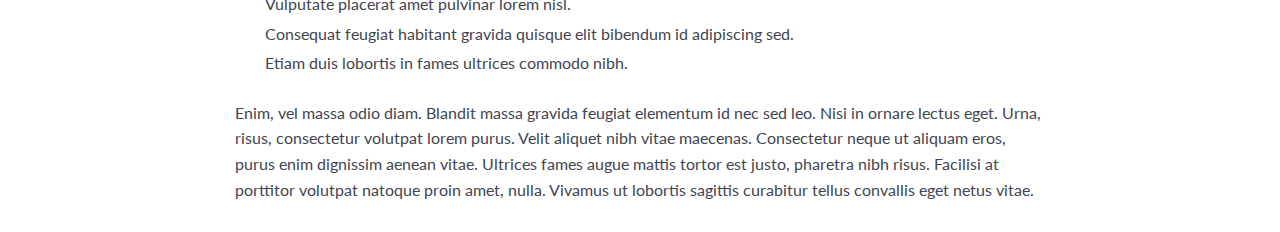
<file: lesson_6/index.html>
<!DOCTYPE html>
<html lang="zxx">
<!-- ? head section -->

<head>
	<meta charset="UTF-8">
	<meta http-equiv="X-UA-Compatible" content="IE=edge">
	<meta name="viewport" content="width=device-width, initial-scale=1.0">
	<link rel="stylesheet" href="css/style.css">
	<title>Lesson 6</title>
</head>
<!-- ? body section -->

<body>
	<!-- ? header section -->
	<header>
		<div class="header-container">
			<!-- * title section -->
			<div class="mb-20">
				<h1 class="mb-20" title="main title" id="up">Lesson 6</h1>
				<div>
					<img title="FANCY-BORDER-RADIUS был выбран моим сыном, Никитой" src="img/lesson_6.jpg"
						alt="надпись английскими буквами 'lesson 6' написанная белым мелом на доске зеленого цвета">
				</div>
			</div>
			<div class="right mb-20">
				<a title="Перейти к заданию по figma" class="button" href="#down">Figma</a>
			</div>
			<!-- * navigation section -->
			<nav>
				<ul>
					<li class="mb-10"><a title="переход к 1-му пункту" href="#point_1">Отображение контента блочного
							элемента</a></li>
					<li class="mb-10"><a title="переход к тайному пункту" href="#mystery">Тайный пункт или свойство
							display</a></li>
					<li class="mb-10"><a title="переход к 2-му пункту" href="#point_2">Свойство оформления блоков border &
							outline</a></li>
					<li><a title="переход к 3-му пункту" href="#point_3">Свойство оформления блоков opacity & visibility</a>
					</li>
				</ul>
			</nav>
		</div>
	</header>
	<!-- ? main section -->
	<main>
		<div class="main-container">
			<!-- * point 1 section -->
			<div class="mb-20">
				<h3 class="mb-10" title="1-ый пункт" id="point_1">Отображение контента блочного элемента</h3>
				<div class="point-1-box-1">
					<img src="img/point_1.png"
						alt="надпись английскими буквами 'point 1' белого цвета на фоне капли темно морского цвета">
				</div>
			</div>
			<div class="point-1-box-2 mb-20">
				<p>
					Lorem ipsum, dolor sit amet consectetur adipisicing elit. Deleniti eos est eius nulla dolore nemo alias
					beatae a, fugit molestiae quaerat voluptas optio suscipit nihil culpa quis recusandae cum necessitatibus.
					Lorem, ipsum dolor sit amet consectetur adipisicing elit. Itaque quaerat dolore reprehenderit ducimus ex
					suscipit iusto saepe recusandae quo tempore soluta atque repellendus, totam nesciunt autem in esse modi
					dolores.
				</p>
			</div>
			<div class="point-1-box-3 mb-20">
				<p class="mb-10">
					Lorem ipsum dolor, sit amet consectetur adipisicing elit. Odit aspernatur tempore doloremque modi
					inventore!
					Aliquam cumque in dolorum, at unde numquam totam iure pariatur hic enim amet iste similique nemo?
				</p>
				<p class="mb-10">
					Lorem ipsum dolor sit amet consectetur, adipisicing elit. Nesciunt beatae et rem error quibusdam
					asperiores!
					Sunt voluptate laboriosam sed laborum est sapiente, qui vitae debitis cumque. Eius deserunt laudantium
					nobis.
				</p>
				<p>
					Lorem ipsum dolor sit amet consectetur adipisicing elit. At a corrupti, inventore hic laborum, vitae
					totam
					id, cupiditate natus reprehenderit molestiae? Voluptas, voluptates atque repudiandae laborum obcaecati
					architecto sed perferendis?
				</p>
			</div>
			<div class="point-1-box-4 mb-20">
				<p class="mb-10">
					Lorem ipsum dolor sit amet consectetur, adipisicing elit. Magni asperiores quos explicabo aliquam dolorum
					officia ipsum, deleniti ex quia fugit. Reiciendis ipsam delectus ea tempora architecto in perferendis
					itaque
					ad.
				</p>
				<p class="mb-10">
					Lorem ipsum dolor sit amet consectetur adipisicing elit. Molestias magni a laboriosam facilis fugit
					inventore odio mollitia fuga in consectetur autem dicta saepe dolores corrupti vero explicabo, cumque
					perspiciatis. Eum!
				</p>
				<p class="mb-10">
					Lorem ipsum dolor sit amet consectetur adipisicing elit. Asperiores maiores ipsum voluptatibus veniam
					minima
					voluptates deserunt architecto consectetur sapiente nulla quos, dolore suscipit aperiam eligendi,
					reiciendis
					atque! Esse, quae incidunt.
				</p>
				<p>
					Lorem ipsum, dolor sit amet consectetur adipisicing elit. Sed quibusdam mollitia ut rerum vitae odit
					nihil
					voluptates veritatis dolor! Asperiores explicabo doloremque molestias obcaecati inventore voluptatum rem
					dolorum perferendis non.
				</p>
			</div>
			<!-- * mystery section -->
			<div class="mb-20">
				<h3 class="mb-10" title="Тайный пункт" id="mystery">Тайный пункт или свойство display</h3>
				<div class="mystery-box">
					<img src="img/mystery.jpg"
						alt="meme: Где контент, Билли? в котором используется скриншот из замечательного мультика *Остров Сокровищ* 1988 года момент когда пират пришел к Билли в отель узнать куда же он спрятал свое золото и не при нем ли оно">
				</div>
			</div>
			<div class="mystery mb-20">
				<div class="mb-10" title="Мечта исполнилась">
					я блочный - хочу стать строчным
				</div>
				<mark class="mb-10" title="Мечта исполнилась">
					я строчный - хочу стать блочным
				</mark>
				<p class="mb-10" title="Мечта исполнилась">
					я блочный - хочу стать блочно-строчным
				</p>
				<span title="Мечта исполнилась">
					я строчный - тоже хочу стать блочно-строчным
				</span>
			</div>
			<!-- * point 2 section -->
			<div class="mb-20">
				<h3 class="mb-10" title="2-ой пункт" id="point_2">Свойство оформления блоков border & outline</h3>
				<div class="point-2-box-1">
					<img src="img/point_2.jpg"
						alt="написанное слово на английском языке 'point 2' градиентом слева направо морского оттенка цвета">
				</div>
			</div>
			<div class="point-2-box-2 mb-20">
				<h4 class="mb-10">border box 1</h4>
				<p class="mb-10">
					Lorem ipsum dolor sit amet consectetur adipisicing elit. Quam exercitationem enim cumque dignissimos vel,
					laboriosam placeat, assumenda, maxime possimus id est sequi voluptatem animi deserunt laudantium
					similique
					dolore molestias facilis.
				</p>
				<a class="mb-10" target="_blank" title="переход на новое окно по указанной ссылке"
					href="https://developer.mozilla.org/ru/docs/Web/CSS/border">https://developer.mozilla.org/ru/docs/Web/CSS/border</a>
				<p>
					Lorem ipsum dolor sit amet consectetur adipisicing elit. Labore soluta, neque provident cumque nobis,
					incidunt perferendis omnis tenetur consectetur sequi quae non voluptatum quas earum sed similique id modi
					hic.
				</p>
			</div>
			<div class="point-2-box-3 mb-20">
				<h4 class="mb-10">border box 2</h4>
				<p class="mb-10">
					Lorem ipsum dolor sit amet consectetur adipisicing elit. Dicta facere unde facilis, consequuntur in
					adipisci
					corrupti, ipsam ut, consectetur doloribus <span title="я спан">sequi</span> aliquid commodi maiores
					quisquam
					libero id ducimus. Doloribus, ea?
				</p>
				<p>
					Lorem ipsum dolor sit, amet consectetur adipisicing <mark title="я марк">elit</mark>. Minima repellendus
					alias quibusdam vitae eaque cum officiis velit, sapiente animi tenetur voluptates culpa soluta voluptatum
					consequatur, temporibus suscipit error hic in!
				</p>
			</div>
			<div class="point-2-box-4 mb-20">
				<h4 class="mb-10">outline box 1</h4>
				<p>
					Lorem ipsum, <span title="я спан">dolor</span> sit amet <mark title="я марк">consectetur</mark>
					adipisicing.
				</p>
			</div>
			<!-- * point 3 section -->
			<div class="mb-20">
				<h2 class="mb-10" title="3-ий пункт" id="point_3">Свойство оформления блоков opacity & visibility</h2>
				<div class="point-3-box-1">
					<img src="img/point_3.jpg" alt="надпись английскими буквами 'point 3'черного цвета на белом фоне ">
				</div>
			</div>
			<div class="point-3-box-2 mb-20">
				<h4 class="mb-10">visibility</h4>
				<p class="mb-10">
					Lorem ipsum dolor sit amet.
				</p>
				<p class="mb-10">
					Lorem ipsum, <mark>dolor</mark> sit amet consectetur adipisicing.
				</p>
				<p>
					Lorem, ipsum dolor.
				</p>
			</div>
			<div class="point-3-box-3 mb-20">
				<h4 class="mb-10">opacity</h4>
				<p class="mb-10" title="я параграф с опасити 0">
					Lorem ipsum dolor sit amet.
				</p>
				<p>
					Lorem ipsum <span title="я спан">dolor</span>, sit amet consectetur adipisicing <mark
						title="я марк">elit</mark>. Eveniet, recusandae.
				</p>
			</div>
			<!-- * go up section -->
			<div>
				<a title="Хотите вернутся к началу? жмакайте картинку" href="#up">
					<img src="img/img_2.png" alt="">
				</a>
			</div>
		</div>
	</main>
	<!-- ? footer section -->
	<footer>
		<div class="footer-container">
			<h2 class="mb-92" id="down">HR statistics: job search, interviews, hiring and recruiting</h2>
			<img class="mb-60" src="img/figma.jpg"
				alt="на фоне белого цвета с оттенками серого расположены некоторые вещи, а имеено клавиатура белого цвета занимающая большую нижнюю часть картинки, небольшая белого цвета мышка справа от клавиатуры, гарнитура в виде двух беспроводных наушников белого цвета находящиеся возле левого верхнего угла клавиатуры и солнце защитные очки черного цвета сложенные линзами вверх лежащие недалеко от правого верхнего угла клавиатуры">
			<p class="mb-24">
				Vulputate vitae pellentesque scelerisque luctus consequat mattis pellentesque dui odio. Interdum aenean sit
				malesuada ornare sed gravida rhoncus, congue. Purus auctor nullam diam quis est hendrerit ac euismod.
			</p>
			<p class="mb-24">
				At facilisi sapien posuere eget nunc senectus proin nullam. Tortor senectus in et sagittis, vitae diam
				cras dignissim. Varius adipiscing eget diam nisi. Orci, consectetur vulputate metus ornare pharetra,
				neque, fermentum. Vel nec rhoncus, non nunc, neque in massa. Feugiat leo nam nisl lacinia amet, odio. Mi
				varius viverra risus vel.
			</p>
			<p class="mb-48">
				Amet, morbi sed pharetra, elit eget mi potenti. Condimentum orci interdum feugiat lectus libero duis. Nisl
				massa, elementum varius sit. Nunc felis, porttitor aliquam urna, accumsan et sed. Aliquet non sed duis diam
				vehicula rhoncus. In dictum nullam tincidunt semper pellentesque purus morbi sed. Ut aliquet velit pharetra,
				nisi nunc, non.
			</p>
			<div class="mb-48">
				<p>
					Lorem ipsum dolor sit amet, consectetur adipiscing elit. Justo, amet lectus quam viverra mus lobortis
					fermentum amet, eu. Pulvinar eu sed purus facilisi. Vitae id turpis tempus ornare turpis quis non. Congue
					tortor in tot euismod vulputate etiam eros. Vel accumsan at elit neque, ipsum.
				</p>
			</div>
			<p class="mb-24">
				Mauris am et arcu nisl vel dictum tellus. Sed rhoncus, ut sed id ut erat mattis. Vitae mus blandit in neque
				amet non fringilla blandit:
			</p>
			<ul class="mb-24">
				<li class="mb-4">A fermentum in morbi pretium aliquam adipiscing donec tempus.</li>
				<li class="mb-4">Vulputate placerat amet pulvinar lorem nisl.</li>
				<li class="mb-4">Consequat feugiat habitant gravida quisque elit bibendum id adipiscing sed.</li>
				<li>Etiam duis lobortis in fames ultrices commodo nibh.</li>
			</ul>
			<p>
				Enim, vel massa odio diam. Blandit massa gravida feugiat elementum id nec sed leo. Nisi in ornare lectus
				eget. Urna, risus, consectetur volutpat lorem purus. Velit aliquet nibh vitae maecenas. Consectetur neque ut
				aliquam eros, purus enim dignissim aenean vitae. Ultrices fames augue mattis tortor est justo, pharetra nibh
				risus. Facilisi at porttitor volutpat natoque proin amet, nulla. Vivamus ut lobortis sagittis curabitur
				tellus convallis eget netus vitae.
			</p>
		</div>
	</footer>
</body>

</html>
</file>
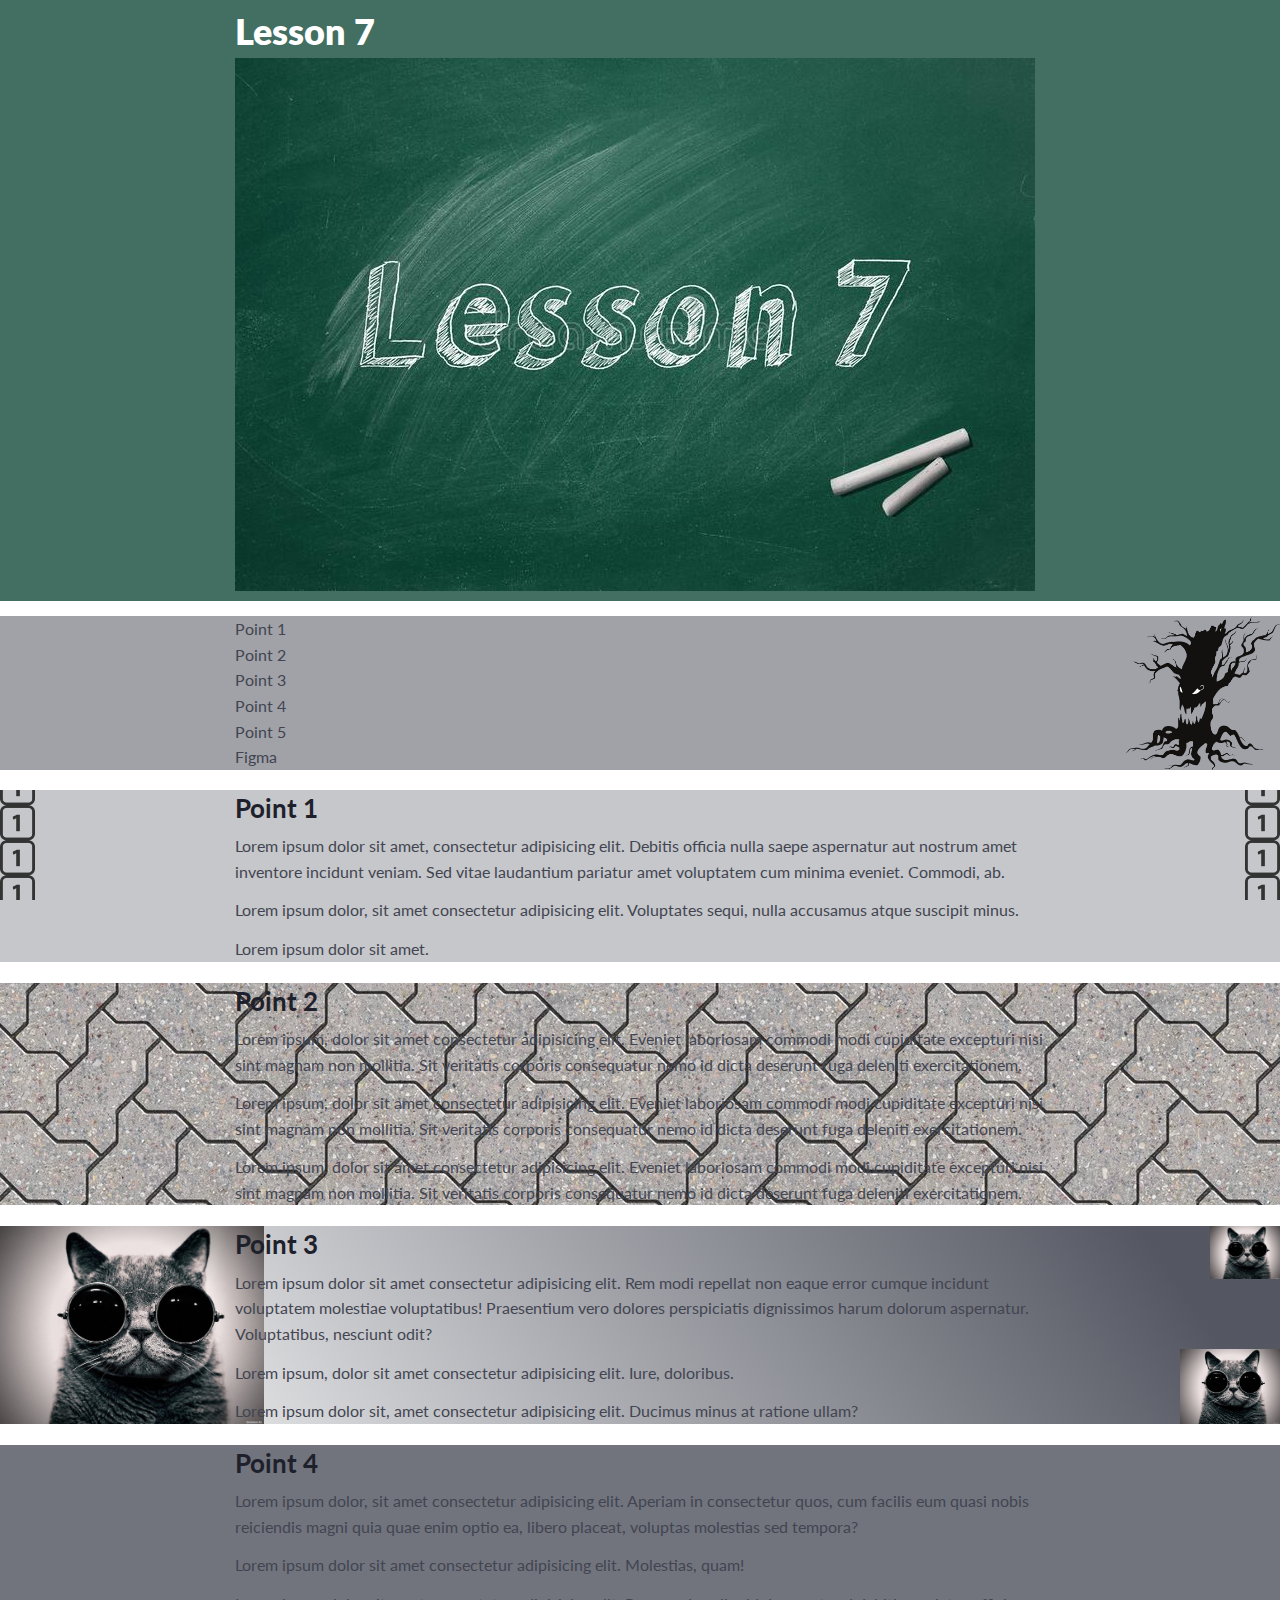
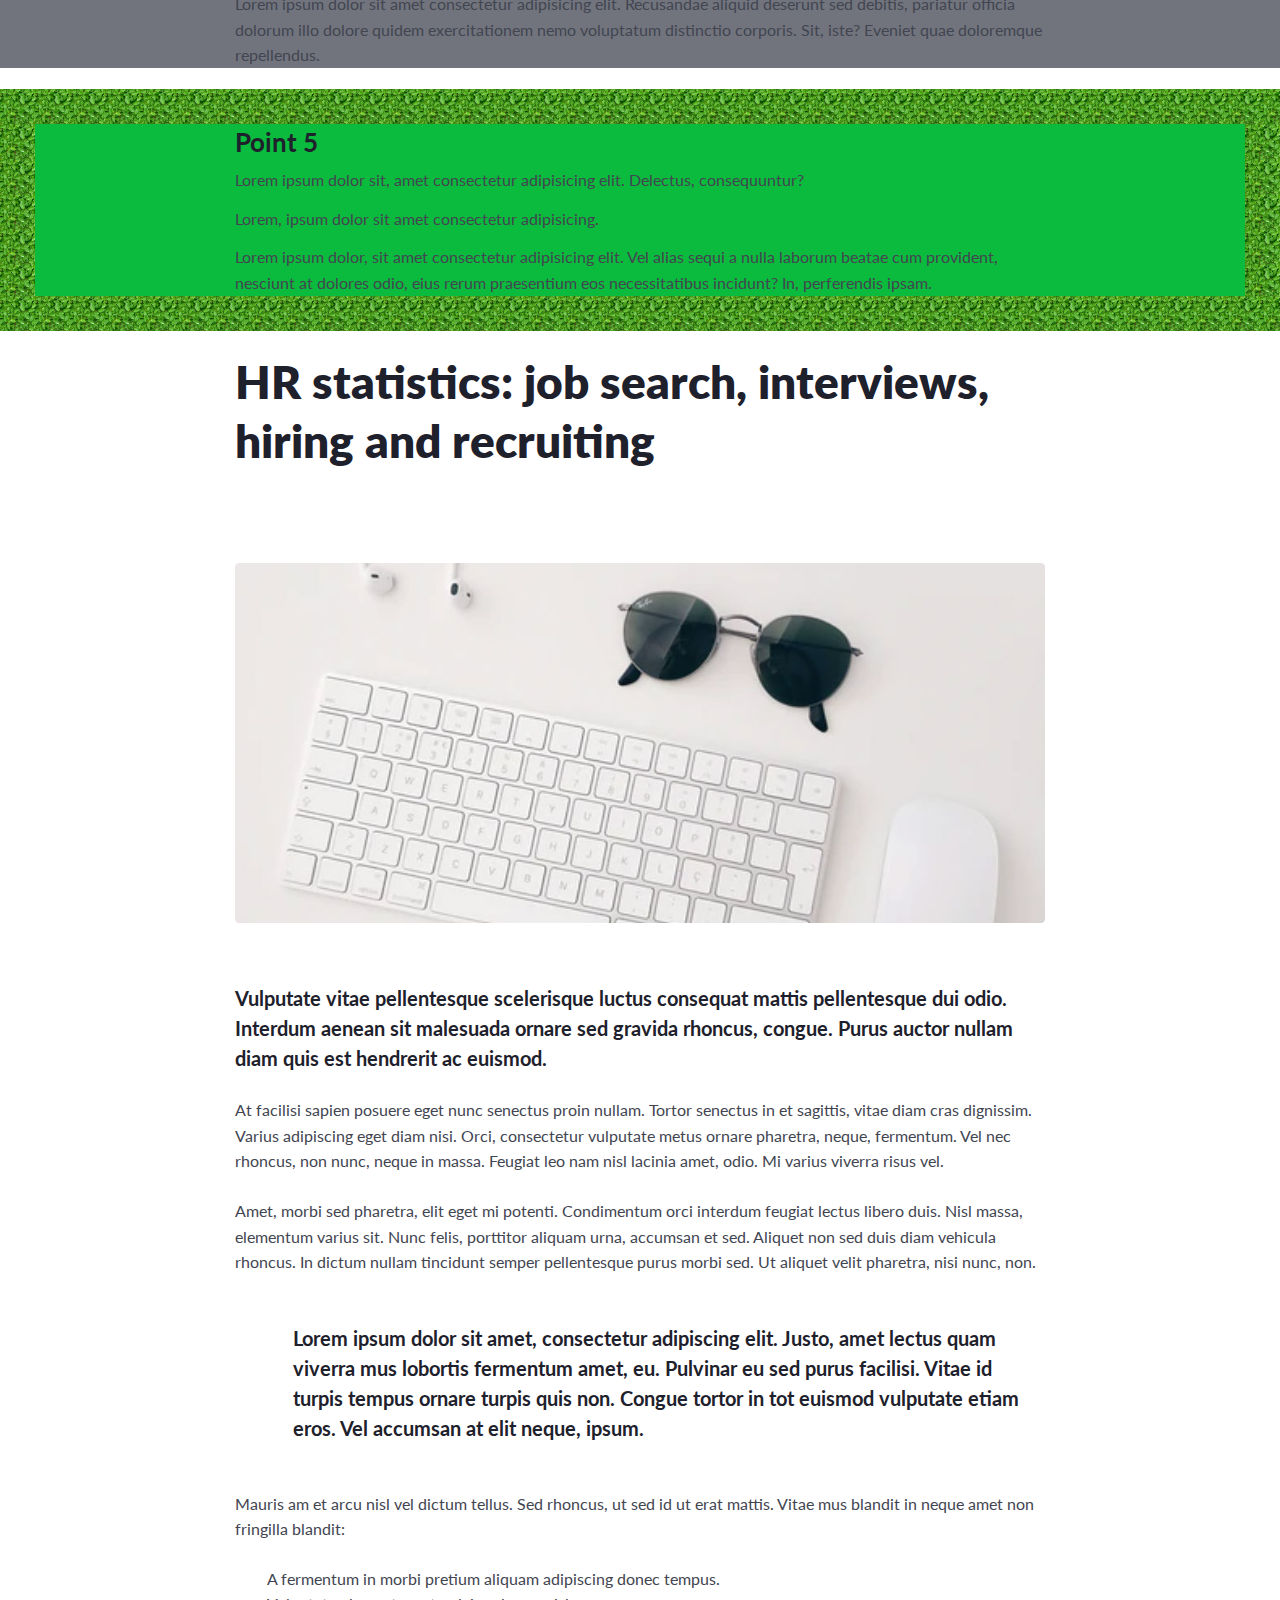
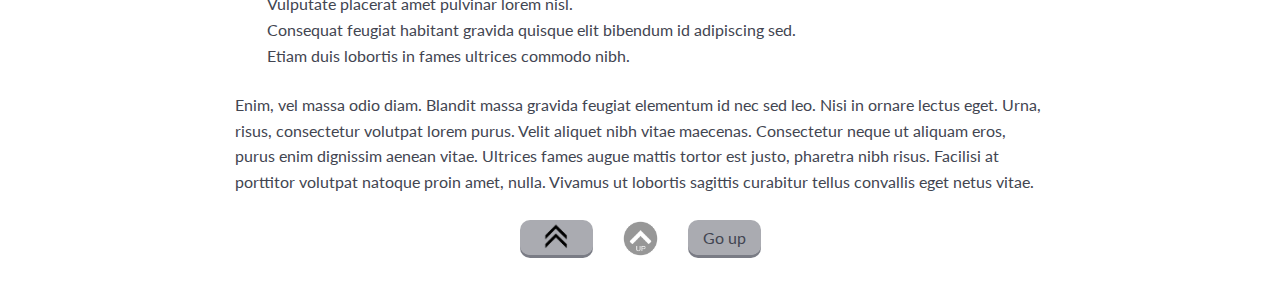
<file: lesson_7/index.html>
<!DOCTYPE html>
<html lang="zxx">

<head>
	<meta charset="UTF-8">
	<meta http-equiv="X-UA-Compatible" content="IE=edge">
	<meta name="viewport" content="width=device-width, initial-scale=1.0">
	<link rel="stylesheet" href="css/style.css">
	<title>lesson 7</title>
</head>
<!-- * body section -->

<body>
	<!-- ? header section -->
	<header class="header">
		<div class="main-title">
			<div class="main-title-container">
				<h2 title="main title" id="up">Lesson 7</h2>
				<img src="img/lesson_7.jpg"
					alt="надпись английскими буквами 'lesson 7' написанная белым мелом на доске зеленого цвета">
			</div>
		</div>
		<div class="navigation">
			<div class="navigation-container">
				<nav>
					<ul>
						<li><a title="переход к 1-му пункту" href="#point_1">Point 1</a></li>
						<li><a title="переход к 2-му пункту" href="#point_2">Point 2</a></li>
						<li><a title="переход к 3-му пункту" href="#point_3">Point 3</a></li>
						<li><a title="переход к 4-му пункту" href="#point_4">Point 4</a></li>
						<li><a title="переход к 5-му пункту" href="#point_5">Point 5</a></li>
						<li><a title="переход к макету figma" href="#figma">Figma</a></li>
					</ul>
				</nav>
			</div>
		</div>
	</header>
	<!-- ? main section -->
	<main class="main">
		<div class="point-1">
			<div class="point-1-container">
				<h3 title="пунк 1" id="point_1">Point 1</h3>
				<p>
					Lorem ipsum dolor sit amet, consectetur adipisicing elit. Debitis officia nulla saepe aspernatur aut
					nostrum amet inventore incidunt veniam. Sed vitae laudantium pariatur amet voluptatem cum minima eveniet.
					Commodi, ab.
				</p>
				<p>
					Lorem ipsum dolor, sit amet consectetur adipisicing elit. Voluptates sequi, nulla accusamus atque
					suscipit minus.
				</p>
				<div>
					<p>
						Lorem ipsum dolor sit amet.
					</p>
				</div>
			</div>
		</div>
		<div class="point-2">
			<div class="point-2-container">
				<h3 title="пункт 2" id="point_2">Point 2</h3>
				<p>
					Lorem ipsum, dolor sit amet consectetur adipisicing elit. Eveniet laboriosam commodi modi cupiditate
					excepturi nisi sint magnam non mollitia. Sit veritatis corporis consequatur nemo id dicta deserunt fuga
					deleniti exercitationem.
				</p>
				<p>
					Lorem ipsum, dolor sit amet consectetur adipisicing elit. Eveniet laboriosam commodi modi cupiditate
					excepturi nisi sint magnam non mollitia. Sit veritatis corporis consequatur nemo id dicta deserunt fuga
					deleniti exercitationem.
				</p>
				<div>
					<p>
						Lorem ipsum, dolor sit amet consectetur adipisicing elit. Eveniet laboriosam commodi modi cupiditate
						excepturi nisi sint magnam non mollitia. Sit veritatis corporis consequatur nemo id dicta deserunt
						fuga
						deleniti exercitationem.
					</p>
				</div>
			</div>
		</div>
		<div class="point-3">
			<div class="point-3-container">
				<h3 title="" id="point_3">Point 3</h3>
				<p>
					Lorem ipsum dolor sit amet consectetur adipisicing elit. Rem modi repellat non eaque error cumque
					incidunt voluptatem molestiae voluptatibus! Praesentium vero dolores perspiciatis dignissimos harum
					dolorum aspernatur. Voluptatibus, nesciunt odit?
				</p>
				<p>
					Lorem ipsum, dolor sit amet consectetur adipisicing elit. Iure, doloribus.
				</p>
				<div>
					<p>
						Lorem ipsum dolor sit, amet consectetur adipisicing elit. Ducimus minus at ratione ullam?
					</p>
				</div>
			</div>
		</div>
		<div class="point-4">
			<div class="point-4-container">
				<h3 title="пункт 4" id="point_4">Point 4</h3>
				<p>
					Lorem ipsum dolor, sit amet consectetur adipisicing elit. Aperiam in consectetur quos, cum facilis eum
					quasi nobis reiciendis magni quia quae enim optio ea, libero placeat, voluptas molestias sed tempora?
				</p>
				<p>
					Lorem ipsum dolor sit amet consectetur adipisicing elit. Molestias, quam!
				</p>
				<div>
					<p>
						Lorem ipsum dolor sit amet consectetur adipisicing elit. Recusandae aliquid deserunt sed debitis,
						pariatur officia dolorum illo dolore quidem exercitationem nemo voluptatum distinctio corporis. Sit,
						iste? Eveniet quae doloremque repellendus.
					</p>
				</div>
			</div>
		</div>
		<div class="point-5">
			<div class="point-5-container">
				<h3 title="пункт 5" id="point_5">Point 5</h3>
				<p>
					Lorem ipsum dolor sit, amet consectetur adipisicing elit. Delectus, consequuntur?
				</p>
				<p>
					Lorem, ipsum dolor sit amet consectetur adipisicing.
				</p>
				<div>
					<p>
						Lorem ipsum dolor, sit amet consectetur adipisicing elit. Vel alias sequi a nulla laborum beatae cum
						provident, nesciunt at dolores odio, eius rerum praesentium eos necessitatibus incidunt? In,
						perferendis
						ipsam.
					</p>
				</div>
			</div>
		</div>
		<div class="figma">
			<div class="figma-container">
				<h1 id="figma">HR statistics: job search, interviews, hiring and recruiting</h1>
				<img src="img/figma.jpg"
					alt="на фоне белого цвета с оттенками серого расположены некоторые вещи, а имеено клавиатура белого цвета занимающая большую нижнюю часть картинки, небольшая белого цвета мышка справа от клавиатуры, гарнитура в виде двух беспроводных наушников белого цвета находящиеся возле левого верхнего угла клавиатуры и солнце защитные очки черного цвета сложенные линзами вверх лежащие недалеко от правого верхнего угла клавиатуры">
				<p>
					Vulputate vitae pellentesque scelerisque luctus consequat mattis pellentesque dui odio. Interdum
					aenean
					sit malesuada ornare sed gravida rhoncus, congue. Purus auctor nullam diam quis est hendrerit ac
					euismod.
				</p>
				<p>
					At facilisi sapien posuere eget nunc senectus proin nullam. Tortor senectus in et sagittis, vitae diam
					cras dignissim. Varius adipiscing eget diam nisi. Orci, consectetur vulputate metus ornare pharetra,
					neque, fermentum. Vel nec rhoncus, non nunc, neque in massa. Feugiat leo nam nisl lacinia amet, odio. Mi
					varius viverra risus vel.
				</p>
				<div>
					<p>
						Amet, morbi sed pharetra, elit eget mi potenti. Condimentum orci interdum feugiat lectus libero duis.
						Nisl massa, elementum varius sit. Nunc felis, porttitor aliquam urna, accumsan et sed. Aliquet non sed
						duis diam vehicula rhoncus. In dictum nullam tincidunt semper pellentesque purus morbi sed. Ut aliquet
						velit pharetra, nisi nunc, non.
					</p>
				</div>
				<div class="text">
					<p>
						Lorem ipsum dolor sit amet, consectetur adipiscing elit. Justo, amet lectus quam viverra mus
						lobortis
						fermentum amet, eu. Pulvinar eu sed purus facilisi. Vitae id turpis tempus ornare turpis quis non.
						Congue
						tortor in tot euismod vulputate etiam eros. Vel accumsan at elit neque, ipsum.
					</p>
				</div>
				<p>
					Mauris am et arcu nisl vel dictum tellus. Sed rhoncus, ut sed id ut erat mattis. Vitae mus blandit in
					neque amet non fringilla blandit:
				</p>
				<ul>
					<li>A fermentum in morbi pretium aliquam adipiscing donec tempus.</li>
					<li>Vulputate placerat amet pulvinar lorem nisl.</li>
					<li>Consequat feugiat habitant gravida quisque elit bibendum id adipiscing sed.</li>
					<li>Etiam duis lobortis in fames ultrices commodo nibh.</li>
				</ul>
				<div>
					<p>
						Enim, vel massa odio diam. Blandit massa gravida feugiat elementum id nec sed leo. Nisi in ornare
						lectus
						eget. Urna, risus, consectetur volutpat lorem purus. Velit aliquet nibh vitae maecenas. Consectetur
						neque
						ut aliquam eros, purus enim dignissim aenean vitae. Ultrices fames augue mattis tortor est justo,
						pharetra nibh risus. Facilisi at porttitor volutpat natoque proin amet, nulla. Vivamus ut lobortis
						sagittis curabitur tellus convallis eget netus vitae.
					</p>
				</div>
			</div>
		</div>
	</main>
	<!-- ? footer section -->
	<footer class="footer">
		<div class="footer-box">
			<div class="footer-box-container">
				<div>
					<a title="Хотите вернутся к началу? жмакайте сюда" class="img" href="#up"><span>Go up</span></a>
					<a title="Хотите вернутся к началу? жмакайте картинку" href="#up"><img src="img/img_up.png" alt="Белого цвета необычная стрелочка
						указывающая наверх с надписью на английском языке up на фоне круга серого цвета"></a>
					<a title="Хотите вернутся к началу? жмакайте кнопку" class="button" href="#up">Go up</a>
				</div>
			</div>
		</div>
	</footer>
</body>

</html>
</file>
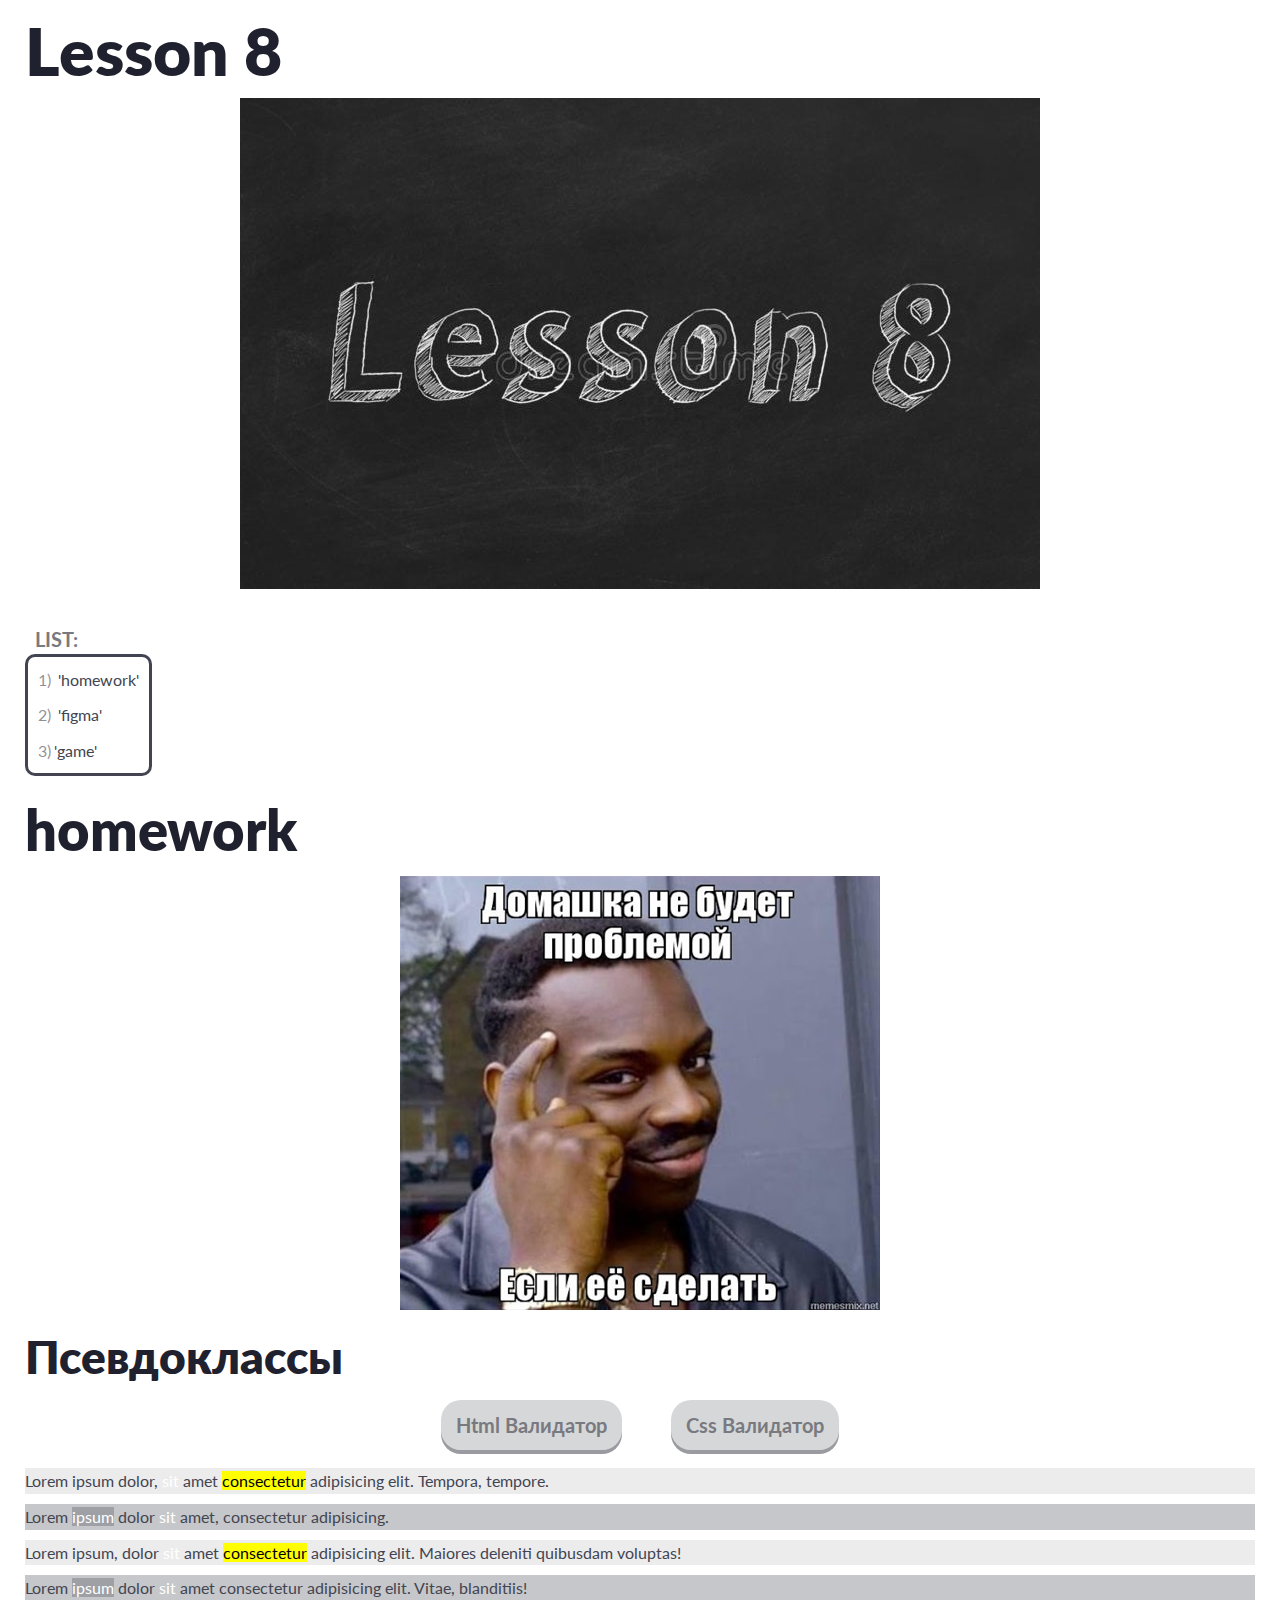
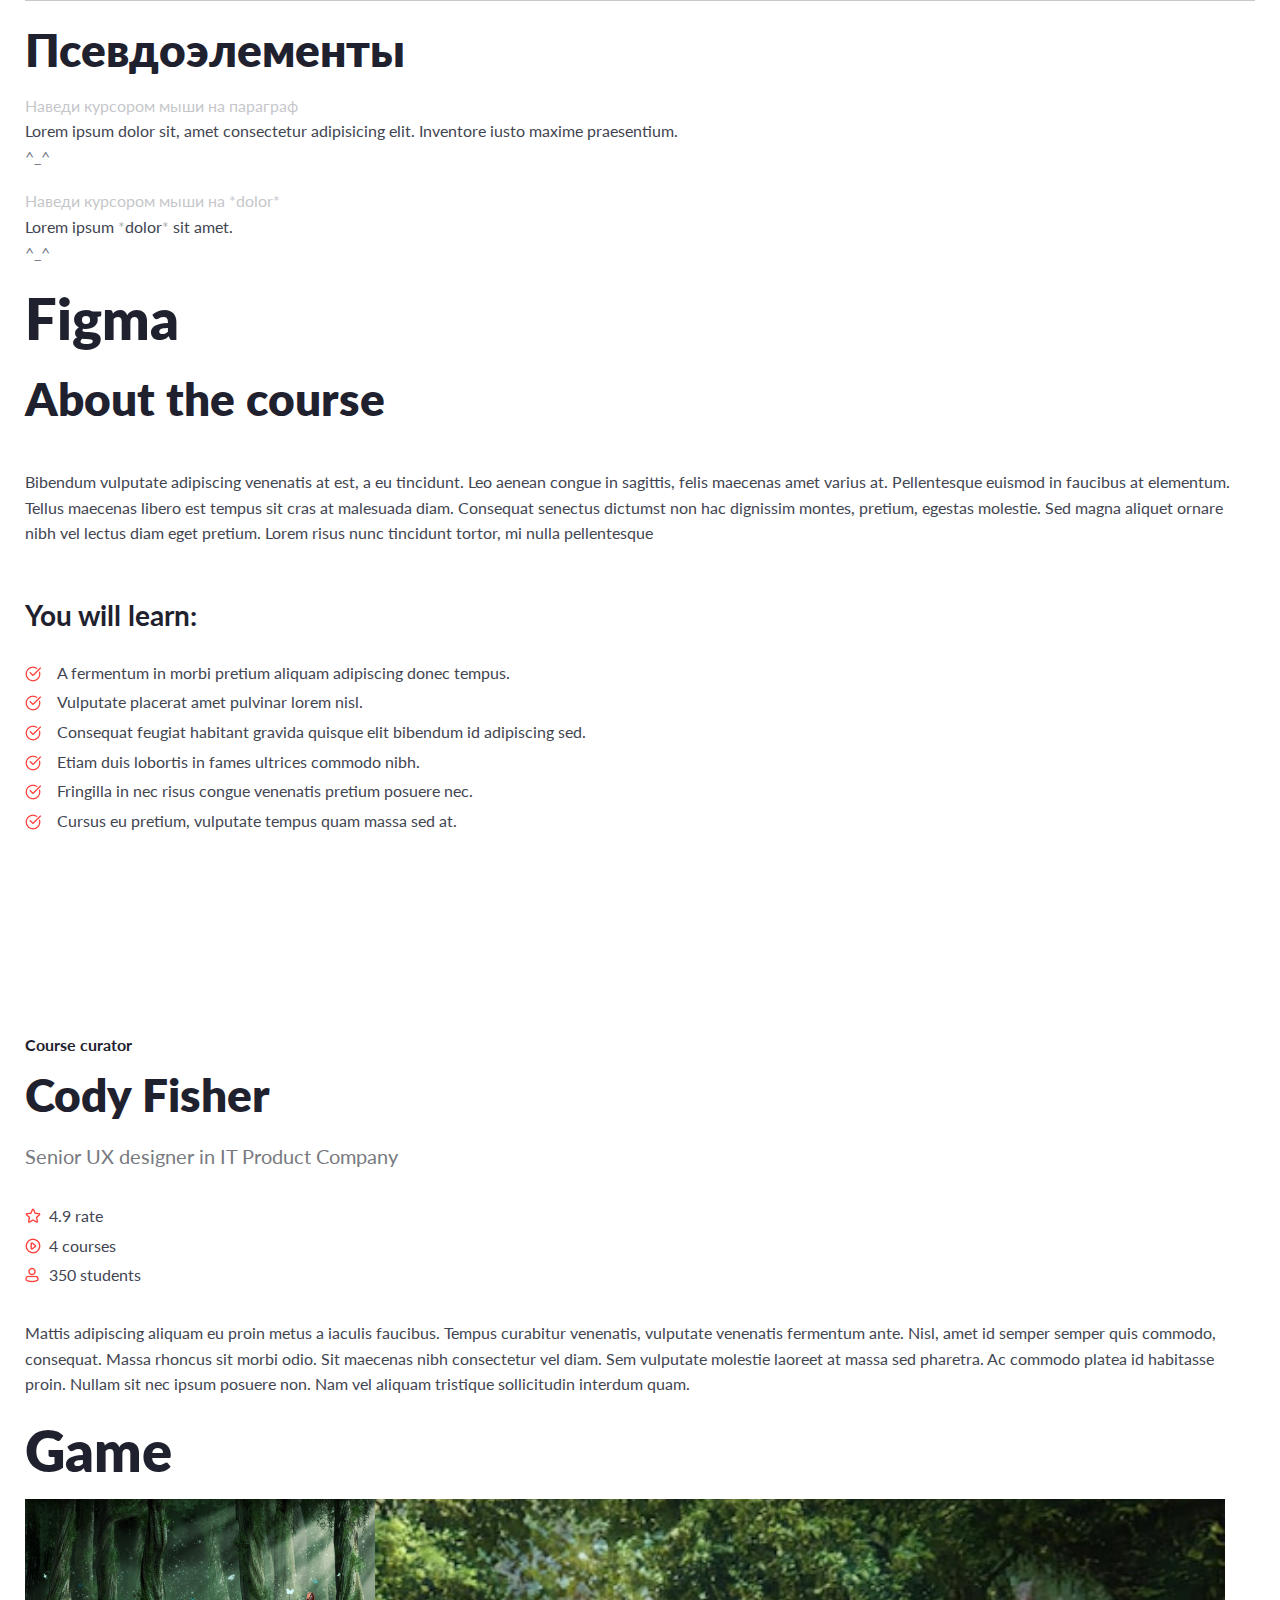
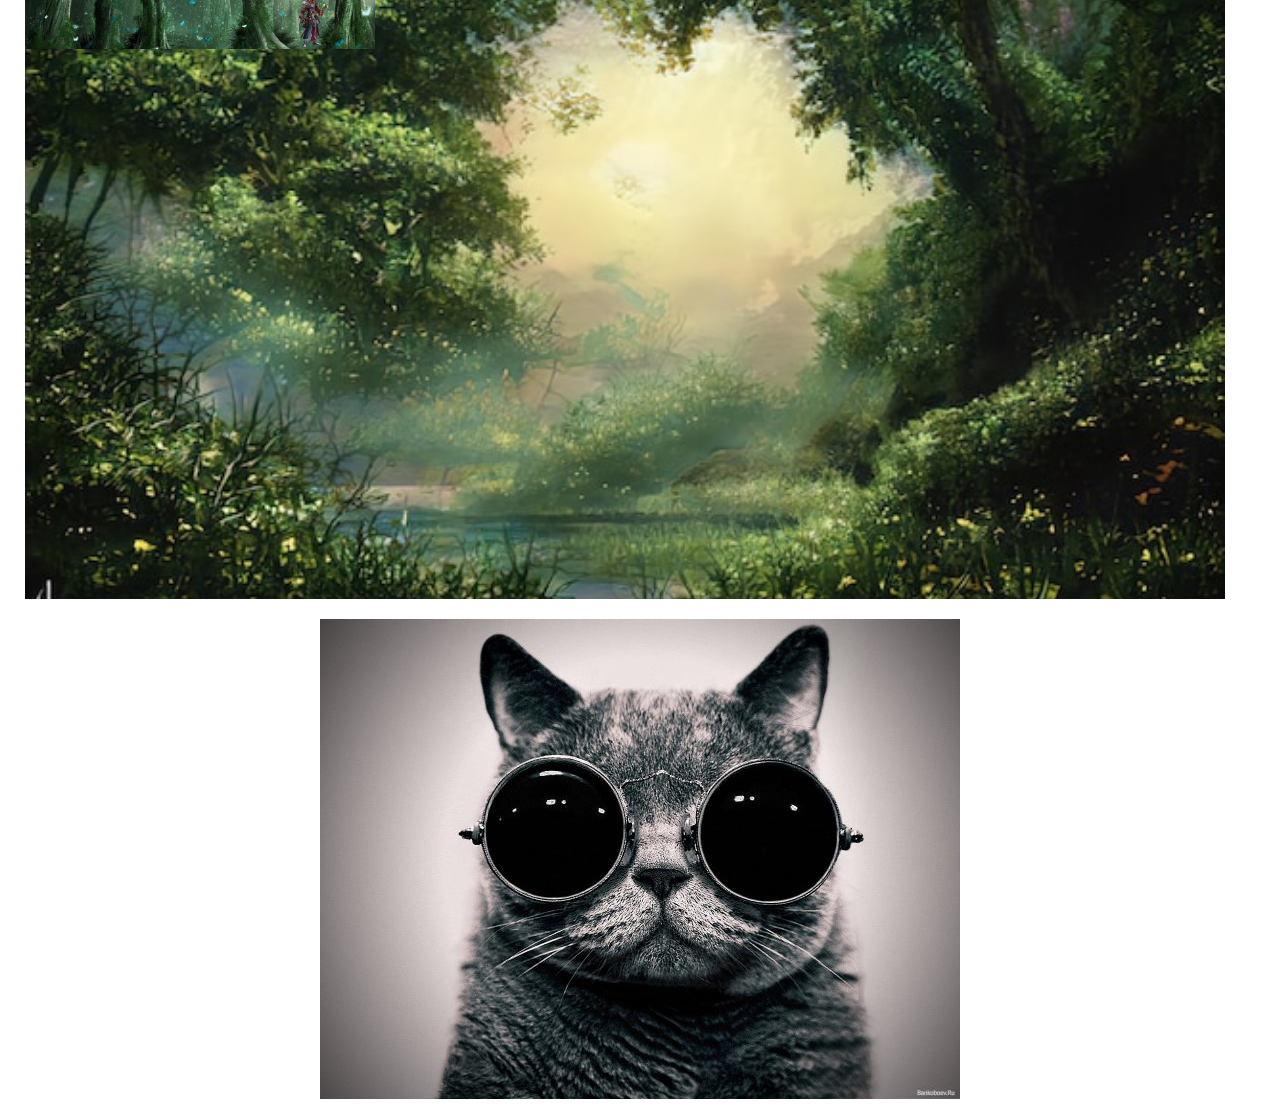
<file: lesson_8/index.html>
<!DOCTYPE html>
<html lang="zxx">

<head>
	<meta charset="UTF-8">
	<meta http-equiv="X-UA-Compatible" content="IE=edge">
	<meta name="viewport" content="width=device-width, initial-scale=1.0">
	<link rel="stylesheet" href="css/style.css">
	<title>lesson 8</title>
</head>

<body>
	<!-- ? header section -->
	<header class="header">
		<div class="roof-title">
			<div class="roof-title-container">
				<h1 title="lesson 8" id="up">Lesson 8</h1>
				<div class="roof-title-img">
					<img src="img/lesson_8.jpg" alt="3д надпись * Lesson 8 * написанная белым мелом на черной доске">
				</div>
			</div>
		</div>
		<div class="roof-navigation">
			<div class="roof-navigation-container">
				<nav class="roof-navigation-list">
					<ol>
						<li>
							<a title="переход к пункту homework" href="#point_1">'homework'</a>
							<ol>
								<li><a title="переход к 1-му подпункту" href="#subpoint_1_1">Псевдоклассы</a></li>
								<li><a title="переход к 2-му подпункту" href="#subpoint_1_2">Псевдоэлементы</a></li>
							</ol>
						</li>
						<li>
							<a title="переход к пункту figma" href="#point_2">'figma'</a>
							<ol>
								<li><a title="переход к 1-му подпункту" href="#subpoint_2_1">About the course</a></li>
								<li><a title="переход к 2-му подпункту" href="#subpoint_2_2">Cody Fisher</a></li>
							</ol>
						</li>
						<li><a title="переход к пункту game" href="#point_3">'game'</a></li>
					</ol>
				</nav>
			</div>
		</div>
	</header>
	<!-- ? main section -->
	<main class="main">
		<!-- * homework section -->
		<div class="homework">
			<div class="homework-container">
				<h2 title="домашка" id="point_1">homework</h2>
				<div class="homework-img">
					<img src="img/homework_img.jpg"
						alt="надпись * Домашка не будет проблемой, если ее сделать* на фоне фотографии улицы с мемным улыбающимся афроамериканцем указывающим указательным пальцем правой руки на свой висок с правой стороны головы">
				</div>
			</div>
		</div>
		<div class="pseudo-classes">
			<div class="pseudo-classes-container">
				<h3 title="1st subpoint of homework" id="subpoint_1_1">Псевдоклассы</h3>
				<div class="pseudo-classes-box1">
					<a target="_blank" class="button-1" href="https://validator.w3.org/">html валидатор</a>
					<a target="_blank" class="button-2" href="https://jigsaw.w3.org/css-validator/">css валидатор</a>
				</div>
				<div class="pseudo-classes-box2">
					<p>
						Lorem ipsum dolor, <span>sit</span> amet <mark>consectetur</mark> adipisicing <span>elit</span>.
						Tempora, tempore.
					</p>
					<p>
						Lorem <mark>ipsum</mark> dolor <span>sit</span> amet, consectetur <span>adipisicing</span>.
					</p>
					<p>
						Lorem ipsum, dolor <span>sit</span> amet <mark>consectetur</mark> adipisicing <span>elit</span>.
						Maiores deleniti
						quibusdam voluptas!
					</p>
					<p>
						Lorem <mark>ipsum</mark> dolor <span>sit</span> amet consectetur adipisicing <span>elit</span>. Vitae,
						blanditiis!
					</p>
				</div>
			</div>
		</div>
		<div class="pseudo-elements">
			<div class="pseudo-elements-container">
				<h3 title="2nd subpoint of homework" id="subpoint_1_2">Псевдоэлементы</h3>
				<div class="pseudo-elements-box1">
					<p>
						Lorem ipsum dolor sit, amet consectetur adipisicing elit. Inventore iusto maxime praesentium.
					</p>
				</div>
				<div class="pseudo-elements-box2">
					<p>
						Lorem ipsum <span>dolor</span> sit amet.
					</p>
				</div>
			</div>
		</div>
		<div class="figma">
			<div class="figma-container">
				<h2 title="Фигма" id="point_2">Figma</h2>
				<div class="figma-box1">
					<h3 id="point_2_1">About the course</h3>
					<div class="figma-box1-text">
						<p>
							Bibendum vulputate adipiscing venenatis at est, a eu tincidunt. Leo aenean congue in sagittis,
							felis maecenas amet varius at. Pellentesque euismod in faucibus at elementum. Tellus maecenas
							libero est tempus sit cras at malesuada diam. Consequat senectus dictumst non hac dignissim montes,
							pretium, egestas molestie. Sed magna aliquet ornare nibh vel lectus diam eget pretium. Lorem risus
							nunc tincidunt tortor, mi nulla pellentesque
						</p>
					</div>
					<h4>You will learn:</h4>
					<div class="figma-box1-list">
						<ul>
							<li>A fermentum in morbi pretium aliquam adipiscing donec tempus.</li>
							<li>Vulputate placerat amet pulvinar lorem nisl.</li>
							<li>Consequat feugiat habitant gravida quisque elit bibendum id adipiscing sed.</li>
							<li>Etiam duis lobortis in fames ultrices commodo nibh.</li>
							<li>Fringilla in nec risus congue venenatis pretium posuere nec.</li>
							<li>Cursus eu pretium, vulputate tempus quam massa sed at.</li>
						</ul>
					</div>
				</div>
				<div class="figma-box2">
					<h6>Course curator</h6>
					<h3>Cody Fisher</h3>
					<div class="figma-box2-profession">
						<p>
							Senior UX designer in IT Product Company
						</p>
					</div>
					<div class="figma-box2-list">
						<ul>
							<li>4.9 rate</li>
							<li>4 courses</li>
							<li>350 students</li>
						</ul>
					</div>
					<div class="figma-box2-text">
						<p>
							Mattis adipiscing aliquam eu proin metus a iaculis faucibus. Tempus curabitur venenatis, vulputate
							venenatis fermentum ante. Nisl, amet id semper semper quis commodo, consequat. Massa rhoncus sit
							morbi odio. Sit maecenas nibh consectetur vel diam. Sem vulputate molestie laoreet at massa sed
							pharetra. Ac commodo platea id habitasse proin. Nullam sit nec ipsum posuere non. Nam vel aliquam
							tristique sollicitudin interdum quam.
						</p>
					</div>
				</div>
			</div>
		</div>
		<div class="game">
			<div class="game-container">
				<h2 title="Мини игра" id="point_3">Game</h2>
				<div class="game-mainbox">
					<div class="box1"></div>
					<div class="box2"></div>
					<div class="box3"></div>
					<div class="box4"></div>
					<div class="box5"></div>
				</div>
			</div>
		</div>
	</main>
	<!-- ? footer section -->
	<footer class="footer">
		<div class="basement">
			<div class="basement-container">
				<div class="basement-img">
					<a title="Понравилось? Есть желание пересмотреть еще раз? Жмакай на котика." href="#up">
						<img src="img/img_4.jpg"
							alt="на фоне градиента белого, серого и черного цветов по центру фотографии видно верхнюю часть сидячего серого кота породы скотиш страут с торчащими ушами в крутых черных очках с круглыи линзами">
					</a>
				</div>
			</div>
		</div>
	</footer>
</body>

</html>
</file>
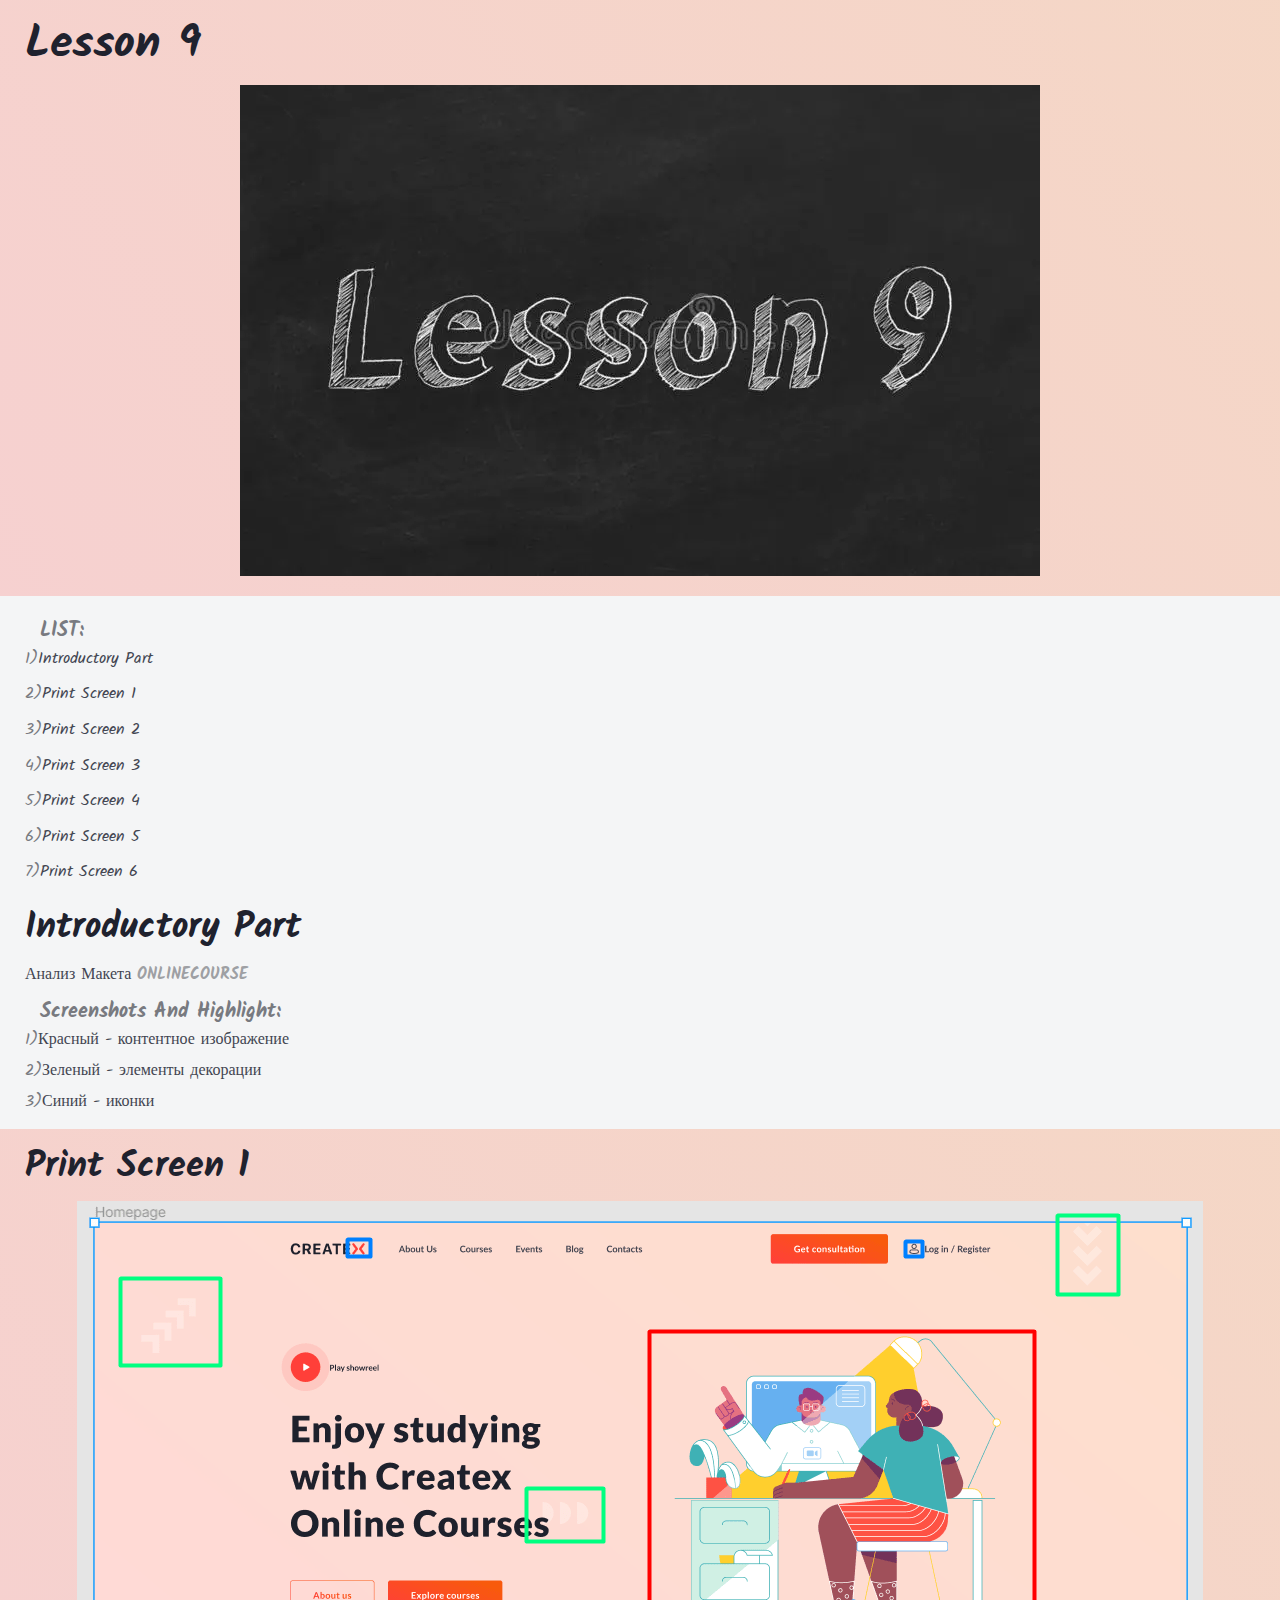
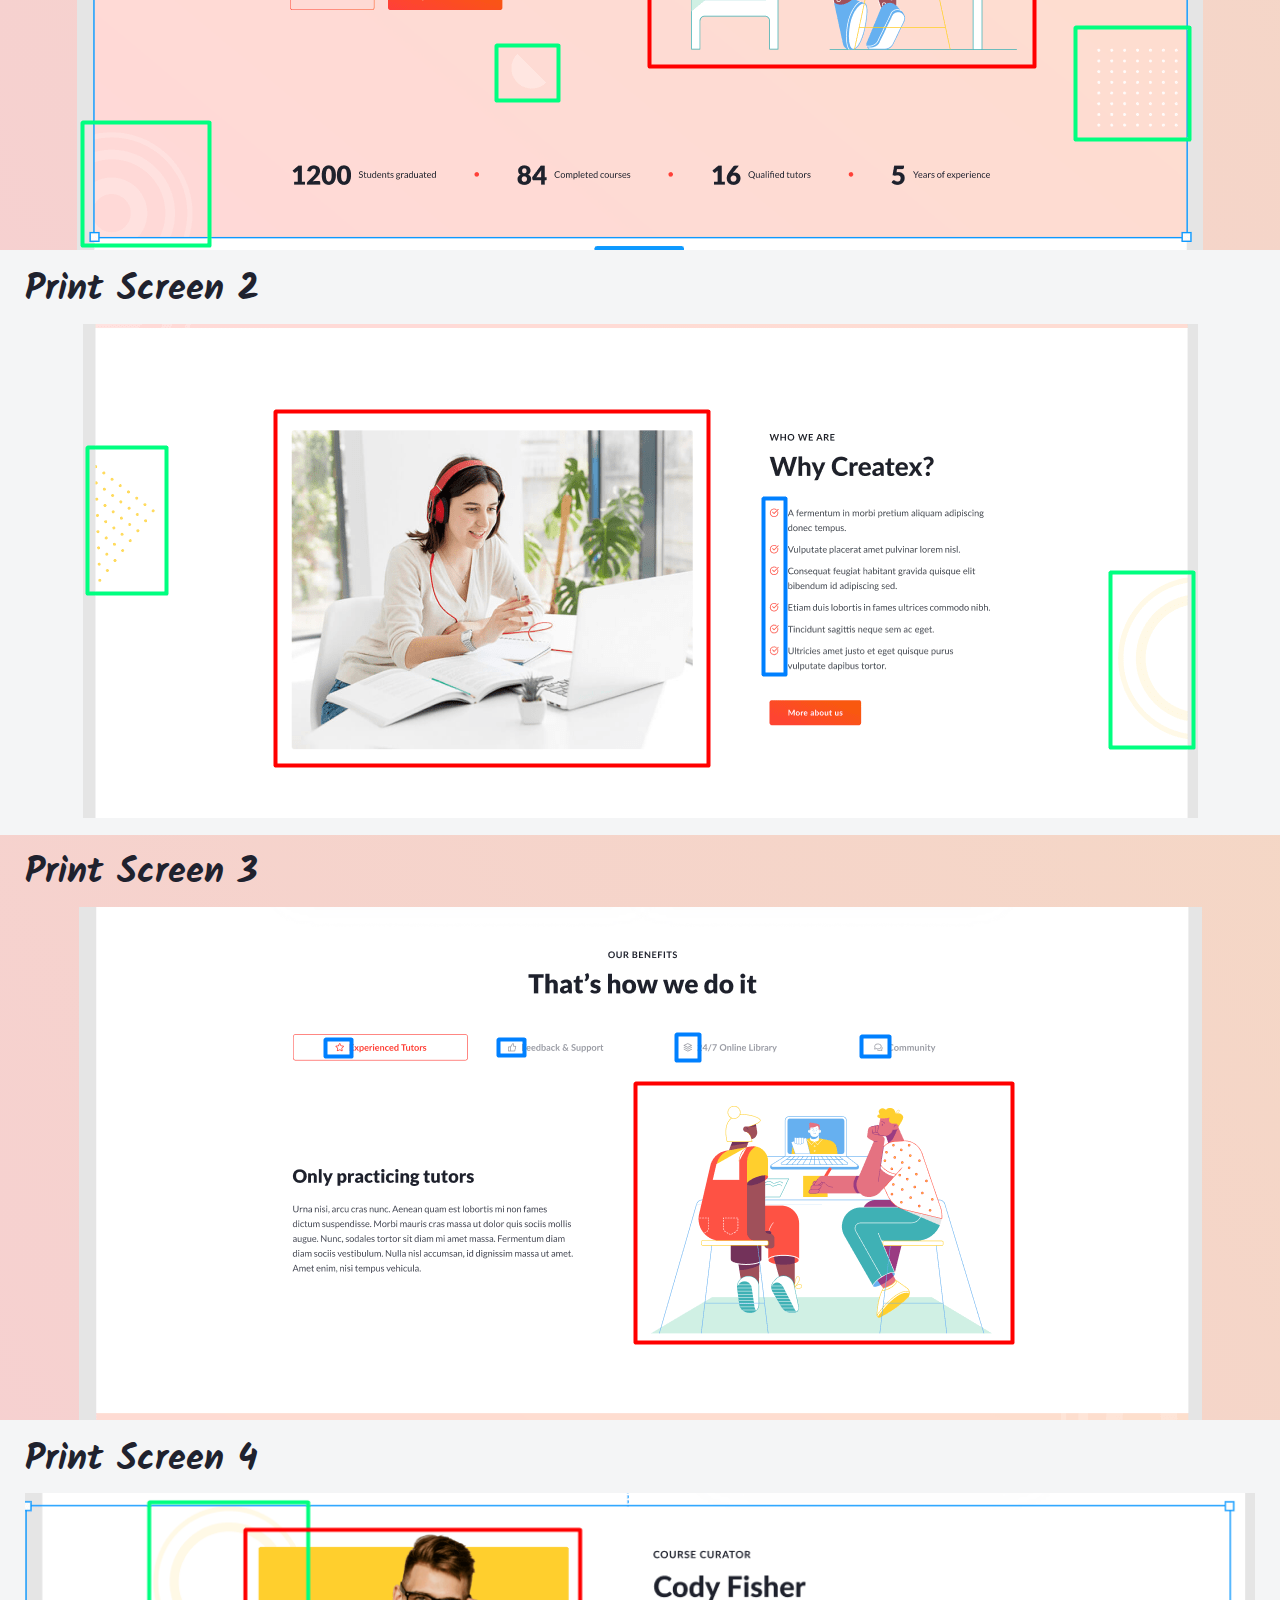
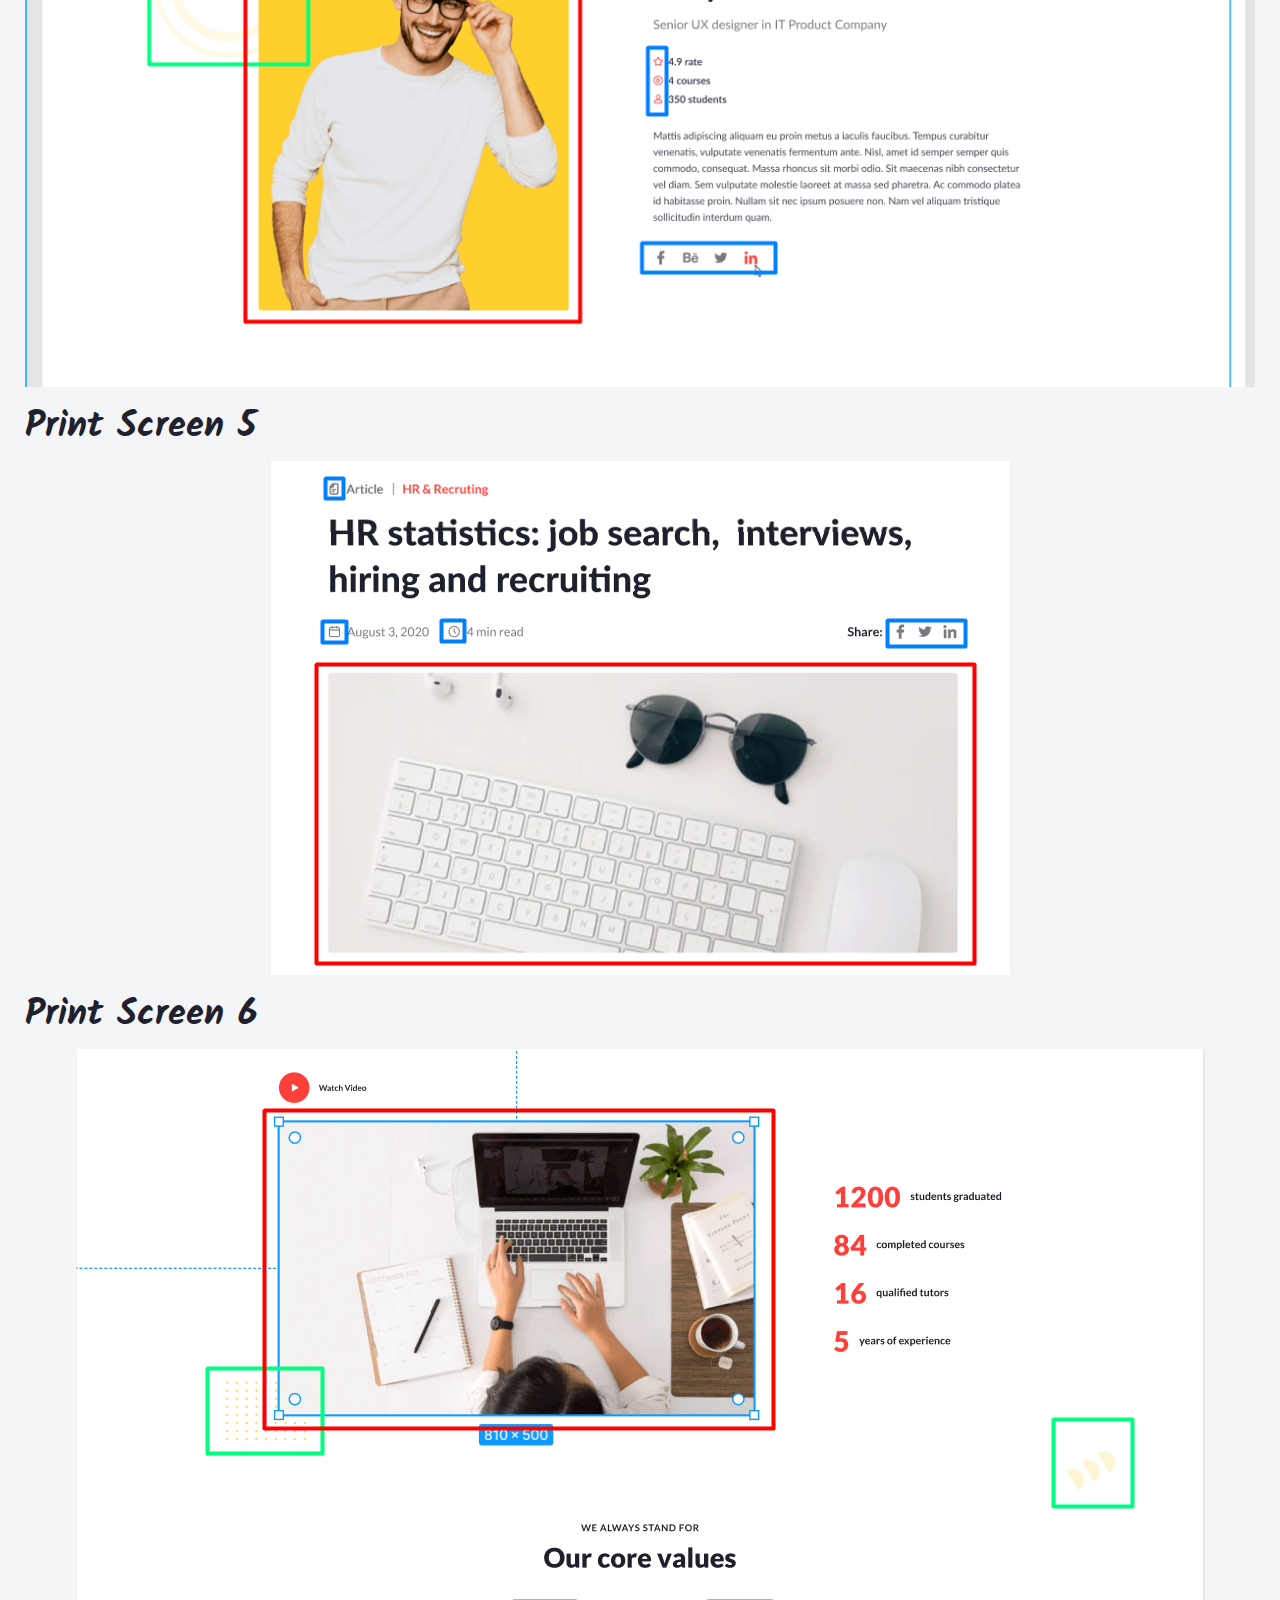
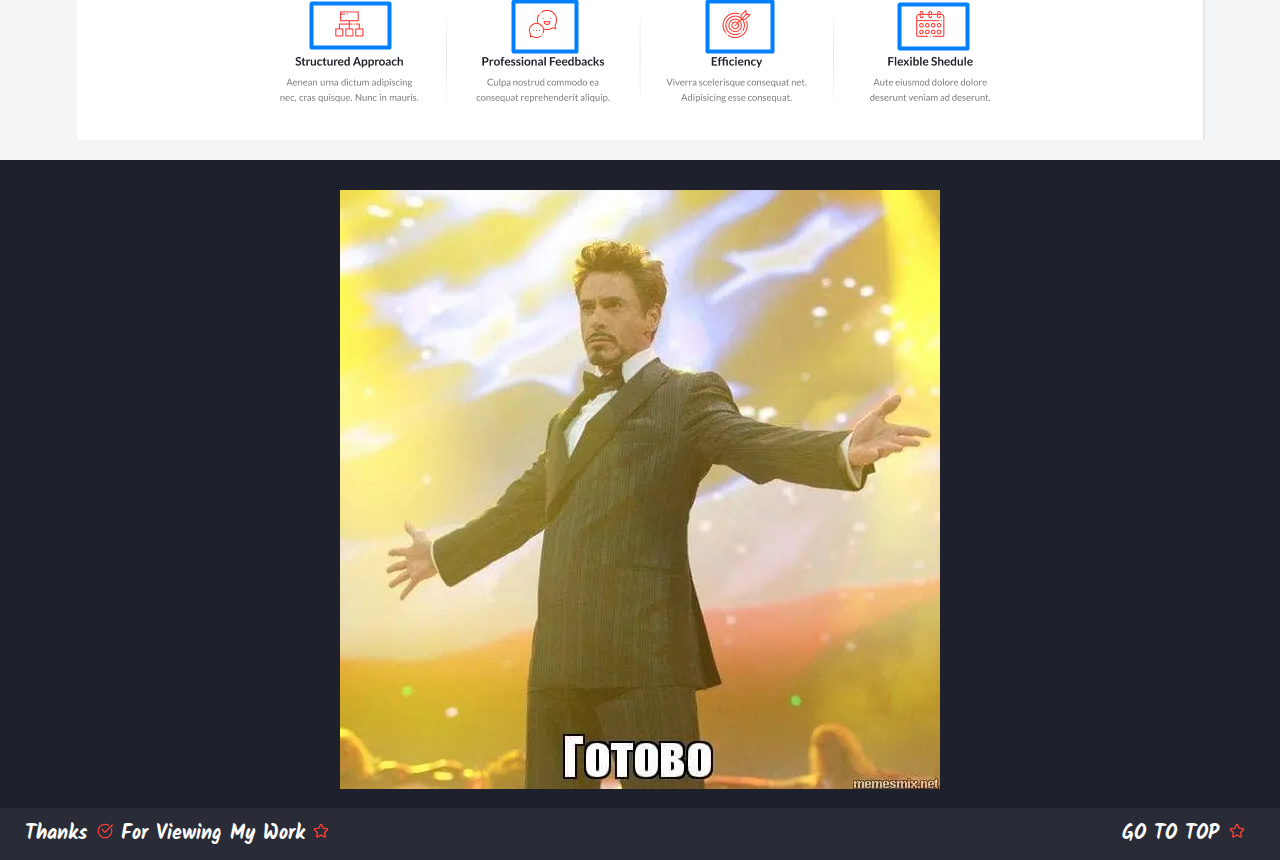
<file: lesson_9/index.html>
<!DOCTYPE html>
<html lang="zxx">

<head>
	<meta charset="UTF-8">
	<meta http-equiv="X-UA-Compatible" content="IE=edge">
	<meta name="viewport" content="width=device-width, initial-scale=1.0">
	<link rel="stylesheet" href="css/style.css">
	<title>Lesson 9</title>
</head>

<body>
	<!-- ? header section -->
	<header class="header">
		<div class="header-title">
			<div class="header-title-container">
				<h1 id="up" title="lesson 9">Lesson 9</h1>
				<div class="header-title-img">
					<picture>
						<source srcset="img/lesson_9_min.webp" type="image/webp">
						<img src="img/lesson_9_min.jpg" alt="3д надпись * Lesson 9 * написанная белым мелом на черной доске">
					</picture>
				</div>
			</div>
		</div>
		<div class="header-navigation">
			<div class="header-navigation-container">
				<nav class="header-navigation-list">
					<ol>
						<li><a title="переход к 0-му пункту" href="#point_0">Introductory Part</a></li>
						<li><a title="переход к 1-му скриншоту" href="#point_1">Print Screen 1</a></li>
						<li><a title="переход к 2-му скриншоту" href="#point_2">Print Screen 2</a></li>
						<li><a title="переход к 3-му скриншоту" href="#point_3">Print Screen 3</a></li>
						<li><a title="переход к 4-му скриншоту" href="#point_4">Print Screen 4</a></li>
						<li><a title="переход к 5-му скриншоту" href="#point_5">Print Screen 5</a></li>
						<li><a title="переход к 6-му скриншоту" href="#point_6">Print Screen 6</a></li>
					</ol>
				</nav>
			</div>
		</div>
	</header>
	<!-- ? main section -->
	<main class="main">
		<!-- * point 0 section -->
		<div class="main-point-0">
			<div class="main-point-0-container">
				<h2 class="main-point-0-title" title="point 0" id="point_0">Introductory Part</h2>
				<h3 class="main-point-0-task">Анализ Макета <span>OnlineCourse</span></h3>
				<nav class="main-point-0-navigation">
					<ol>
						<li class="red">Красный - контентное изображение</li>
						<li class="green">Зеленый - элементы декорации</li>
						<li class="blue">Синий - иконки</li>
					</ol>
				</nav>
			</div>
		</div>
		<!-- * point 1 section -->
		<div class="main-point-1">
			<div class="main-point-1-container">
				<h2 class="main-point-1-title" title="point 1" id="point_1">Print Screen 1</h2>
				<div class="main-point-1-img">
					<picture>
						<source srcset="img/Screenshot_1_min.webp" type="image/webp">
						<img src="img/Screenshot_1_min.png" alt="Print Screen №1 + highlight макета OnlineCourse">
					</picture>
				</div>
			</div>
		</div>
		<!-- * point 2 section -->
		<div class="main-point-2">
			<div class="main-point-2-container">
				<h2 class="main-point-2-title" title="point 2" id="point_2">Print Screen 2</h2>
				<div class="main-point-2-img">
					<picture>
						<source srcset="img/Screenshot_2_min.webp" type="image/webp">
						<img src="img/Screenshot_2_min.png" alt="Print Screen №2 + highlight макета OnlineCourse">
					</picture>
				</div>
			</div>
		</div>
		<!-- * point 3 section -->
		<div class="main-point-3">
			<div class="main-point-3-container">
				<h2 class="main-point-3-title" title="point 3" id="point_3">Print Screen 3</h2>
				<div class="main-point-3-img">
					<picture>
						<source srcset="img/Screenshot_3_min.webp" type="image/webp">
						<img src="img/Screenshot_3_min.png" alt="Print Screen №3 + highlight макета OnlineCourse">
					</picture>
				</div>
			</div>
		</div>
		<!-- * point 4 section -->
		<div class="main-point-4">
			<div class="main-point-4-container">
				<h2 class="main-point-4-title" title="point 4" id="point_4">Print Screen 4</h2>
				<div class="main-point-4-img">
					<picture>
						<source srcset="img/Screenshot_4_min.webp" type="image/webp">
						<img src="img/Screenshot_4_min.png" alt="Print Screen №4 + highlight макета OnlineCourse">
					</picture>
				</div>
			</div>
		</div>
		<!-- * point 5 section -->
		<div class="main-point-5">
			<div class="main-point-5-container">
				<h2 class="main-point-5-title" title="point 5" id="point_5">Print Screen 5</h2>
				<div class="main-point-5-img">
					<picture>
						<source srcset="img/Screenshot_5_min.webp" type="image/webp">
						<img src="img/Screenshot_5_min.png" alt="Print Screen №5 + highlight макета OnlineCourse">
					</picture>
				</div>
			</div>
		</div>
		<!-- * point 6 section -->
		<div class="main-point-6">
			<div class="main-point-6-container">
				<h2 class="main-point-6-title" title="point 6" id="point_6">Print Screen 6</h2>
				<div class="main-point-6-img">
					<picture>
						<source srcset="img/Screenshot_6_min.webp" type="image/webp">
						<img src="img/Screenshot_6_min.png" alt="Print Screen №6 + highlight макета OnlineCourse">
					</picture>
				</div>
			</div>
		</div>
	</main>
	<!-- ? footer section -->
	<footer class="footer">
		<div class="footer-box-1">
			<div class="footer-box-1-container">
				<div class="footer-box-1-img">
					<picture>
						<source srcset="img/ready-min.webp" type="image/webp">
						<img src="img/ready-min.jpg"
							alt="Прикольный мем: на жёлтом фоне с небольшой надписью внизу * Спасибо * стоит на сцене Роберт Дауни — младший в чёрном костюме и белой рубашке с разведенными руками по сторонам. ">
					</picture>
				</div>
			</div>
		</div>
		<div class="footer-box-2">
			<div class="footer-box-2-container">
				<div class="footer-box-2-block">
					<p class="footer-box-2-text">
						<span>thanks</span> for viewing my work
					</p>
					<a title="Наверх" class="footer-box-2-button" href="#up"> go to top</a>
				</div>
			</div>
		</div>
	</footer>
</body>

</html>
</file>
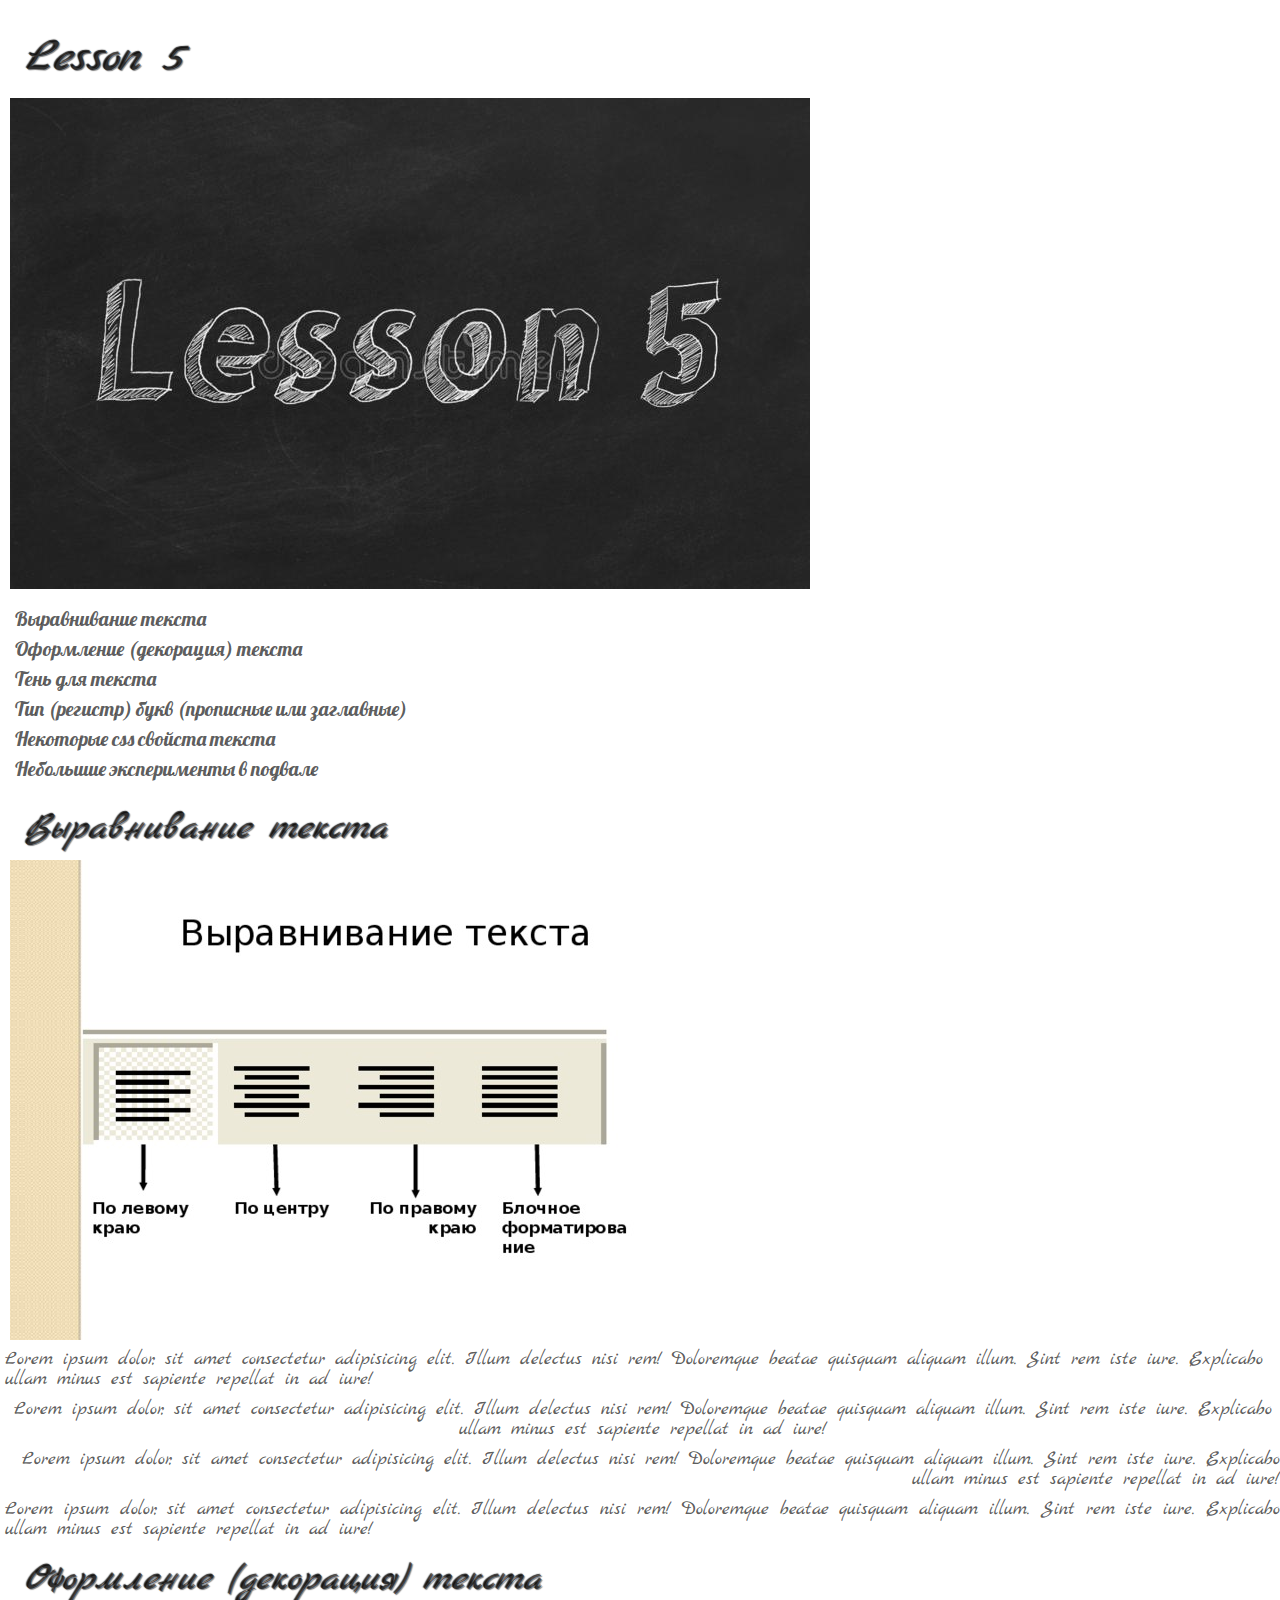
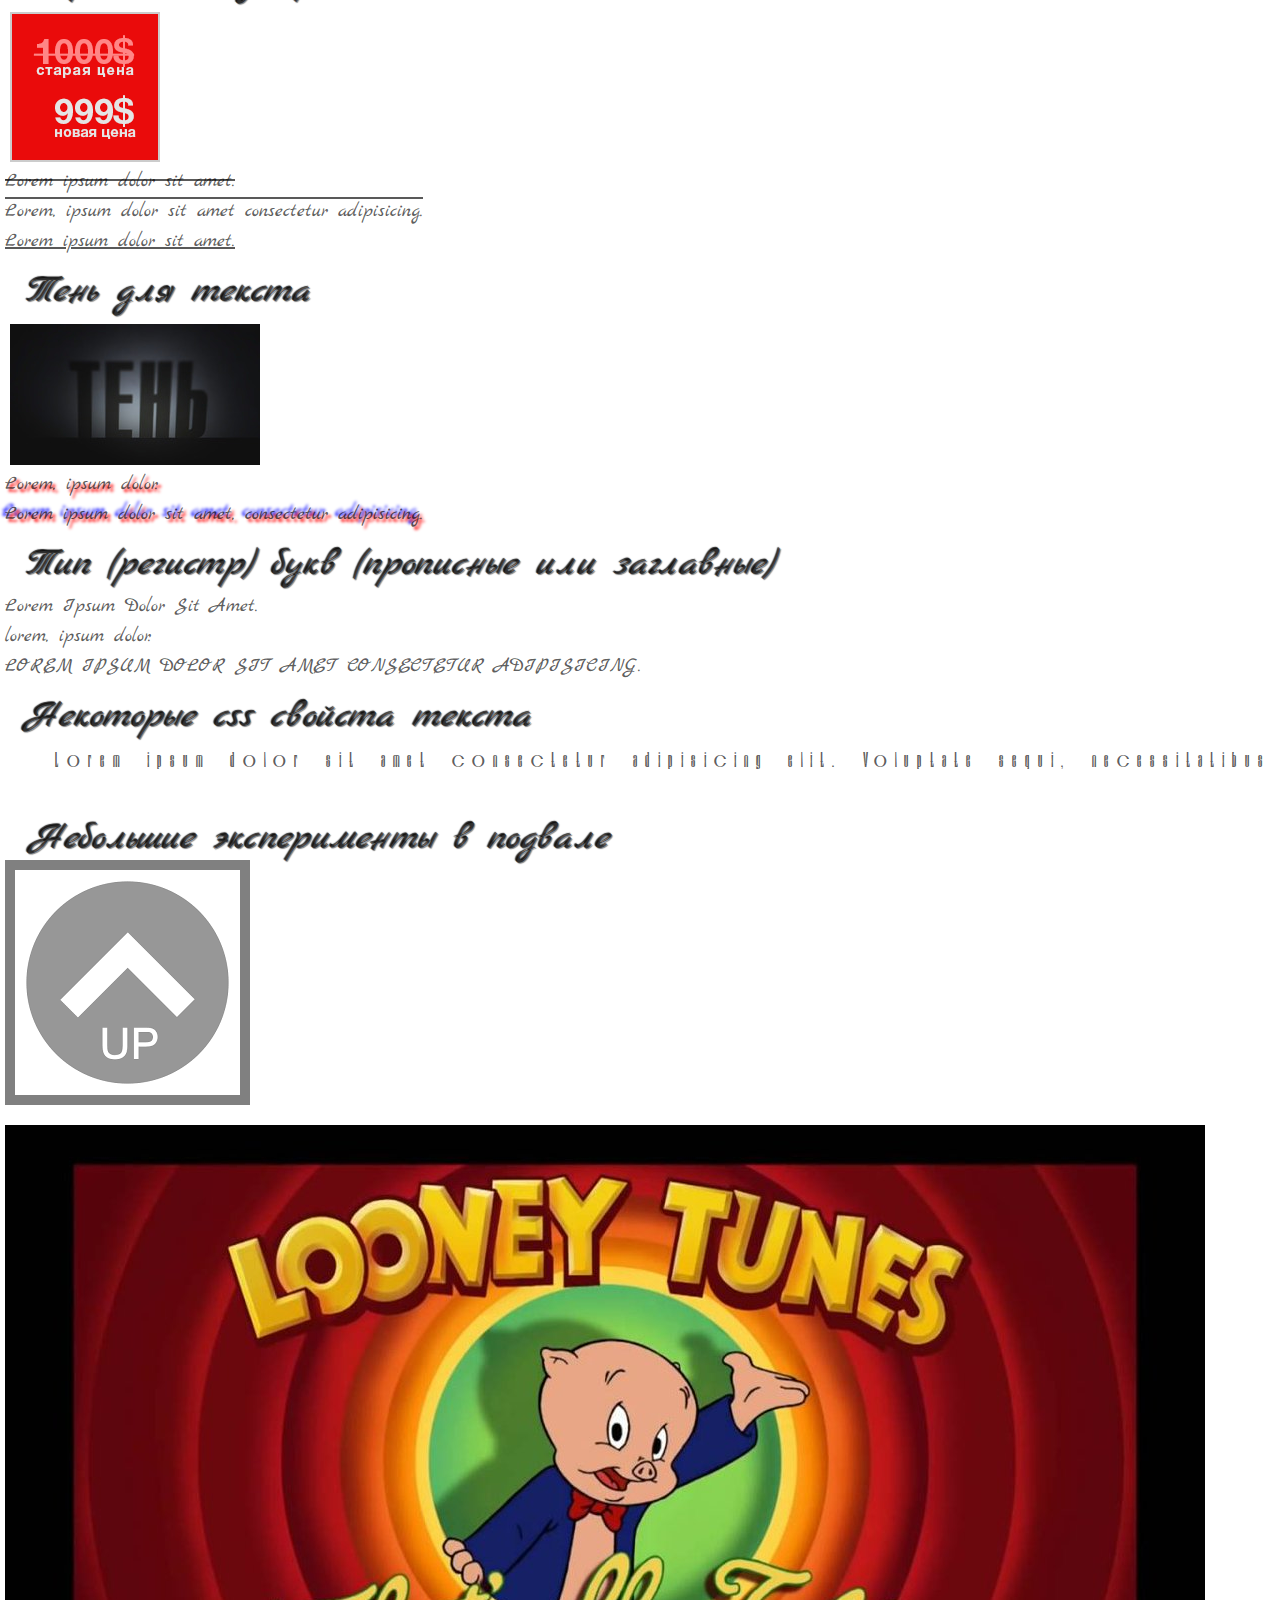
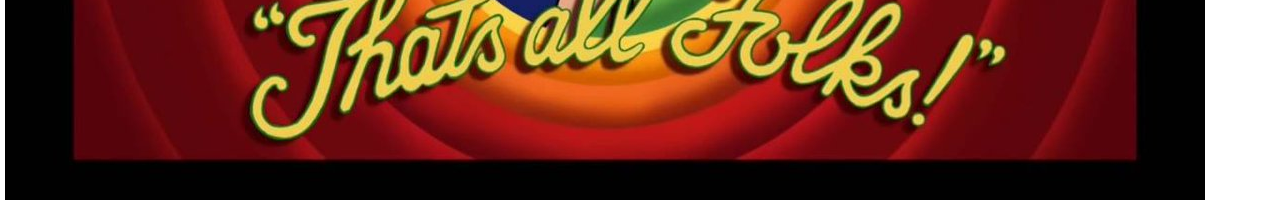
<file: lesson_5/imdex.html>
<!DOCTYPE html>
<html lang="zxx">
<!-- ? head section -->

<head>
	<meta charset="UTF-8">
	<meta http-equiv="X-UA-Compatible" content="IE=edge">
	<meta name="viewport" content="width=device-width, initial-scale=1.0">
	<link rel="stylesheet" href="css/style.css">
	<title>Lesson 5</title>
</head>
<!-- ? body section -->

<body>
	<!-- ? header section -->
	<header>
		<!-- * title + img section -->
		<div class="mb-20">
			<h1 class="mb-10" title="Главный заголовок" id="up">Lesson 5</h1>
			<img title="lesson 5" src="img/lesson_5.jpg"
				alt="3д надпись * Lesson 5 * написанная белым мелом на черной доске">
		</div>
		<!-- * navigation section -->
		<div>
			<ul>
				<li class="mb-10"><a title="Переход к 1-му пункту" href="#point_1">Выравнивание текста</a></li>
				<li class="mb-10"><a title="Переход к 2-му пункту" href="#point_2">Оформление (декорация) текста</a></li>
				<li class="mb-10"><a title="Переход к 3-му пункту" href="#point_3">Тень для текста</a></li>
				<li class="mb-10"><a title="Переход к 4-му пункту" href="#point_4">Тип (регистр) букв (прописные или
						заглавные)</a></li>
				<li class="mb-10"><a title="Переход к 5-му пункту" href="#point_5">Некоторые css свойста текста</a></li>
				<li><a title="Переход к 6-му пункту" href="#point_6">Небольшие эксперименты в подвале</a></li>
			</ul>
		</div>
	</header>
	<!-- ? main section -->
	<main>
		<!-- * point 1 section -->
		<div class="mb-20">
			<h2 class="mb-10" id="point_1">Выравнивание текста</h2>
			<img class="mb-10" src="img/img_1.jpg"
				alt="перед вами небольшой кусочек вкладки в виде картинки на которой представлено четыре варинта выравнивания текста с небольшими картинками в виде примера, а именно по левому краю, по центру, по правому краю и блочное форматирование">
			<p class="mb-10">
				Lorem ipsum dolor, sit amet consectetur adipisicing elit. Illum delectus nisi rem! Doloremque beatae
				quisquam aliquam illum. Sint rem iste iure. Explicabo ullam minus est sapiente repellat in ad iure!
			</p>
			<p class="align center mb-10">
				Lorem ipsum dolor, sit amet consectetur adipisicing elit. Illum delectus nisi rem! Doloremque beatae
				quisquam aliquam illum. Sint rem iste iure. Explicabo ullam minus est sapiente repellat in ad iure!
			</p>
			<p class="align right mb-10">
				Lorem ipsum dolor, sit amet consectetur adipisicing elit. Illum delectus nisi rem! Doloremque beatae
				quisquam aliquam illum. Sint rem iste iure. Explicabo ullam minus est sapiente repellat in ad iure!
			</p>
			<p class="align justify">
				Lorem ipsum dolor, sit amet consectetur adipisicing elit. Illum delectus nisi rem! Doloremque beatae
				quisquam aliquam illum. Sint rem iste iure. Explicabo ullam minus est sapiente repellat in ad iure!
			</p>
		</div>
		<!-- * point 2 section -->
		<div class="mb-20">
			<h2 class="mb-10" id="point_2">Оформление (декорация) текста</h2>
			<img class="mb-10" src="img/img_4.png"
				alt="на картинке изображены две цены на красном фоне: старая перечеркнутая горизонтальной черной линией написанная белым цветом определенной прозрачности и новая цена написанная белым цветом">
			<p class="decoration-through mb-10">
				Lorem ipsum dolor sit amet.
			</p>
			<p class="decoration-overline mb-10">
				Lorem, ipsum dolor sit amet consectetur adipisicing.
			</p>
			<p class="decoration-underline">
				Lorem ipsum dolor sit amet.
			</p>
		</div>
		<!-- * point 3 section -->
		<div class="mb-20">
			<h2 class="mb-10" id="point_3">Тень для текста</h2>
			<img class="mb-10" src="img/img_3.jpg"
				alt="перед нами тень слова тень от слабого фонарика дневного освещения в темной комнате">
			<p class="shadow mb-10">
				Lorem, ipsum dolor.
			</p>
			<p class="multi-shadow">
				Lorem ipsum dolor sit amet, consectetur adipisicing.
			</p>
		</div>
		<!-- * point 4 section -->
		<div class="mb-20">
			<h2 class="mb-10" id="point_4">Тип (регистр) букв (прописные или заглавные)</h2>
			<p class="mb-10">
				Lorem ipsum dolor sit amet.
			</p>
			<p class="text-1 mb-10">
				Lorem, ipsum dolor.
			</p>
			<p class="text-2">
				Lorem ipsum dolor sit amet consectetur adipisicing.
			</p>
		</div>
		<!-- * point 5 section -->
		<div class="block-5">
			<h2 class="mb-10" id="point_5">Некоторые css свойста текста</h2>
			<p>
				Lorem ipsum dolor sit amet consectetur adipisicing elit. Voluptate sequi, necessitatibus maxime ab
				voluptatem pariatur, explicabo natus quaerat eos nesciunt possimus cupiditate in suscipit dignissimos
				blanditiis commodi dolorem, obcaecati molestiae!
			</p>
		</div>
	</main>
	<!-- ? footer section -->
	<footer>
		<div>
			<h2 class="mb-10" id="point_6">Небольшие эксперименты в подвале</h2>
			<a href="#up"><img title="вернуться наверх" src="img/img_2.png" alt="Белого цвета необычная стрелочка
				указывающая наверх с надписью на английском языке up на фоне круга серого цвета"></a>
			<div class="box-1"></div>
			<div class="box-2"></div>
			<div class="box-3"></div>
			<div class="box-4"></div>
			<div>
				<img src="img/img_5.jpg"
					alt="фотография концовки мультиков Looney Tunes с поросенком по середине в кружочке и небольшой надписью под ним Thats all Folks!">
			</div>
		</div>
	</footer>
</body>

</html>
</file>
<file: lesson_10/css/style.css>
/* ! null section */
@import 'null.css';
/* ? fonts at boart */
@font-face {
	font-family: 'HelveticaNeueCyr';
	src: url('../fonts/HelveticaNeueCyr-Black.woff2') format('woff2'), url('../fonts/HelveticaNeueCyr-Black.woff') format('woff');
	font-weight: 900;
	font-style: normal;
	font-display: swap;
}

@font-face {
	font-family: 'HelveticaNeueCyr';
	src: url('../fonts/HelveticaNeueCyr-Bold.woff2') format('woff2'), url('../fonts/HelveticaNeueCyr-Bold.woff') format('woff');
	font-weight: 700;
	font-style: normal;
	font-display: swap;
}

@font-face {
	font-family: 'HelveticaNeueCyr';
	src: url('../fonts/HelveticaNeueCyr-Roman.woff2') format('woff2'), url('../fonts/HelveticaNeueCyr-Roman.woff') format('woff');
	font-weight: 400;
	font-style: normal;
	font-display: swap;
}
/* ? main settings section */
body {
	font-family: 'HelveticaNeueCyr', sans-serif ;
	color: #85878C;
	font-size: 13px;
	line-height: 1.38;
	background-color: #1A1A1A;
}
h1,
h2,
h3 {
	color: #D9D9D9;
	text-transform: capitalize;
}
/* todo container */
[class*='__container'] {
	max-width: 1110px;
	margin: 0 auto;
}
.subject__image {
	text-align: center;
}
.subject__image img {
	max-width: 100%;
}
/* ? header section */
.wrapper__header {
	padding-top: 20px;
	margin-bottom: 22px;
}
/* * subject section */
.header__subject:not(:last-child) {
	margin-bottom: 24px;
}
h1 {
	font-size: 40px;
	line-height: 1.3;
}
.subject__title:not(:last-child) {
	margin-bottom: 15px;
}
.subject__image:not(:last-child) {
	margin-bottom: 17px;
}
/* * navigation section */
.header__navigation:not(:last-child) {
	margin-bottom: 26px;
}
.navigation__items:not(:last-child) {
	margin-bottom: 16px;
}
.navigation__items::before {
	content: 'list:';
	color: #D9D9D9;
	font-size: 18px;
	text-transform: uppercase;
	display: inline-block;
	padding-left: 10px;
	font-weight: 700;
	line-height: 1.5;
}
.navigation__items ol li ol li {
	padding-left: 10px;
}
.navigation__items ol li:not(:last-child) {
	margin-bottom: 10px;
}
.navigation__items ol {
	counter-reset: item;
}
.navigation__items ol li::before {
	counter-increment: item;
	content: counter(item) ')';
	display: inline-block;
}
.navigation__items a {
	padding-left: 5px;
}
.navigation__items ol li:hover::before {
	color: #D9D9D9;
}
/* ? main section */
.wrapper__main {
	margin-bottom: 25px;
}
/* * heading section */
.main__heading:not(:last-child) {
	margin-bottom: 60px;
}
h2 {
	font-size: 36px;
	line-height: 2.5;
	letter-spacing: 0.2em;
	text-align: center;
}
.heading__title:not(:last-child) {
	margin-bottom: 19px;
}
.heading__title::before {
	content: 'dishes';
	display: block;
	font-weight: 900;
	font-size: 100px;
	line-height: 1.5;
	letter-spacing: 0.1em;
	color: #303030;
	text-transform: uppercase;
	margin-bottom: -120px;
}
.heading__title::after {
	content: '';
	display: block;
	background-color: #34C759;
	height: 2px;
	width: 60px;
	margin: 0 auto;
	margin-top: 31px;
}
/* * content section */
.section {
	font-size: 0;
}
.main__section:not(:last-child) {
	margin-bottom: 30px;
}
.box {
	width: 350px;
	height: 493px;
	display: inline-block;
	font-size: 13px;
	box-shadow: 0px 2px 5px rgba(0, 0, 0, 0.1);
	border-radius: 6px;
	background:#252525 url('../img/placeholder_1_min.jpg') no-repeat 0 0 / contain ;
}
.section__box:not(:last-child) {
	margin-right: 30px;
}
.box--2 {
	background:#252525 url('../img/placeholder_2_min.jpg') no-repeat 0 0 / contain ;
}
.box--3 {
	background:#252525 url('../img/placeholder_3_min.jpg') no-repeat 0 0 / contain ;
}
.box--4 {
	background:#252525 url('../img/placeholder_4_min.jpg') no-repeat 0 0 / contain ;
}
.box--5 {
	background:#252525 url('../img/placeholder_5_min.jpg') no-repeat 0 0 / contain ;
}
.box--6 {
	background:#252525 url('../img/placeholder_6_min.jpg') no-repeat 0 0 / contain ;
}
/* up section */
.up {
	height: 260px;
}
.up__btn {
	display: inline-block;
	width: 40px;
	height: 40px;
	margin-top: 24px;
	margin-left: 286px;
	border-radius: 50%;
}
.up__btn img {
	width: 100%;
	border-radius: 50%;
}
/* midle section */
.midle {
	height: 145px;
	padding-left: 30px;
}
h3 {
	font-size: 32px;
	line-height: 0.94;
	padding-top: 29px;
}
.midle__title:not(:last-child) {
	margin-bottom: 20px;
}
.midle__title::after {
	content: 'Served with french fries + drink';
	display: block;
	text-transform: none;
	font-size: 12px;
	line-height: 1.33;
	color: #A4A8B2;
}
.midle__text {
	padding-right: 30px;
	max-height: 54px;
	overflow: auto;
}
.midle__text:not(:last-child) {
	margin-bottom: 5px;
}
/* down section */
.down {
	height: 88px;
}
.box__down {
	padding-top: 24px;
	padding-left: 30px;
}
.down__vote {
	display: inline-block;
	margin-right: 41px;
	font-weight: 900;
	font-size: 12px;
	line-height: 2.5;
	letter-spacing: 1.5px;
	color: #B3B3B3;
}
.down__vote::before {
	content: 'd';
	color: #b3b3b300;
	display: inline-block;
	height: 29px;
	width: 120px;
	background: url('../img/icons/stars_black.svg') no-repeat center / 120px 19px;
	margin-right: 11px;
}
.down__vote:hover::before {
	background: url('../img/icons/stars_yellow.svg') no-repeat center / 120px 19px;
}
.down__button {
	display: inline-block;
	font-size: 10px;
	font-weight: 900;
	width: 100px;
	height: 40px;
	text-transform: uppercase;
	letter-spacing: 0.2em;
	text-align: center;
	line-height: 4;
	border-radius: 30px;
	border: 2px solid #303030;
}
.down__button:hover {
	background-color: #34C759;
	color: #252525;
	border: 2px solid #30303000;
}
/* ? footer section */
.wrapper__footer {
	padding-bottom: 20px;
}
.basement__meta {
	text-align: center;
}
.basement__meta:not(:last-child) {
	margin-bottom: 23px;
}
.footer__basement:not(:last-child) {
	margin-bottom: 23px;
}
.meta__text {
	width: 520px;
}
.meta__text p::after {
	content: '';
	display: inline-block;
	height: 40px;
	width: 40px;
}
.meta__text p:hover::after {
	background: url('../img/icons/pinched_fingers.svg') no-repeat 0 0 / contain;
}
.meta__text,
.meta__btn {
	display: inline-block;
	font-weight: 700;
	font-size: 24px;
	height: 40px;
	text-transform: capitalize;
	letter-spacing: 0.2em;
	line-height: 1.5;
	border-radius: 25px;
}
.meta__text:not(:last-child),
.meta__btn:not(:last-child) {
	margin-right: 32%;
}
.meta__btn {
	width: 200px;
	text-align: center;
	border-radius: 30px;
	border: 2px solid #303030;
}
.meta__btn:hover {
	border: 2px solid #30303000;
	color: #252525;
	background-color: #37c35a;
}
</file>
<file: lesson_3/css/style.css>
/* * body section */
a {
	color: aquamarine;
}
h1,
h2 {
	color: seagreen;
}
h3 {
	color: blue;
}
/* * point_1 section*/
#paragraph {
	color: greenyellow;
}
/*  * point_2 section */
.little-container {
	color: aqua;
}
/*  * point_3 section */
p.text {
	color: darkcyan;
}
/*  * point_4 section */
.text.small {
	color: blueviolet;
}
.text.small.yellow {
	color: yellow;
}
/* * point_5 section */
.block p {
	color: teal;
}
.block p span {
	color: brown;
}
.box * {
	color: turquoise;
}
/* * point_6 section */
.level-1st-of-investment > p {
	color: lightgray;
}
/* * point_7 section */
.first-title ~ p {
	color: gold;
}
/* * point_8 section */
.second-title + p {
	color: goldenrod;
}
</file>
<file: lesson_4/css/style.css>
/* ! null import section */
@import "null.css";
/* ? Fonts at boart */
/* todo connect the font Larsseit */
@font-face {
	font-family: 'Larsseit';
	src: url('../fonts/Larsseit.woff2') format('woff2'), url('../fonts/Larsseit.woff') format('woff');
	font-display: swap;
	font-weight: 400;
	font-style: normal;
}
@font-face {
	font-family: 'Larsseit';
	src: url('../fonts/Larsseit-Bold.woff2') format('woff2'), url('../fonts/Larsseit-Bold.woff') format('woff');
	font-display: swap;
	font-weight: 700;
	font-style: normal;
}
@font-face {
	font-family: 'Larsseit';
	src: url('../fonts/Larsseit-Medium.woff2') format('woff2'), url('../fonts/Larsseit-Medium.woff') format('woff');
	font-display: swap;
	font-weight: 500;
	font-style: normal;
}
/* todo connect the font Lato */
@font-face {
	font-family: 'Lato';
	src: url('../fonts/Lato-Black.woff2') format('woff2'), url('../fonts/Lato-Black.woff') format('woff');
	font-display: swap;
	font-weight: 900;
	font-style: normal;
}
@font-face {
	font-family: 'Lato';
	src: url('../fonts/Lato-Bold.woff2') format('woff2'), url('../fonts/Lato-Bold.woff') format('woff');
	font-display: swap;
	font-weight: 700;
	font-style: normal;
}
@font-face {
	font-family: 'Lato';
	src: url('../fonts/Lato-Regular.woff2') format('woff2'), url('../fonts/Lato-Regular.woff') format('woff');
	font-display: swap;
	font-weight: 400;
	font-style: normal;
}
/* todo connect the font Roboto */
@font-face {
	font-family: 'Roboto';
	src: url('../fonts/Roboto-Regular.woff2') format('woff2'), url('../fonts/Roboto-Regular.woff') format('woff');
	font-display: swap;
	font-weight: 400;
	font-style: normal;
}
@font-face {
	font-family: 'Roboto';
	src: url('../fonts/Roboto-Medium.woff2') format('woff2'), url('../fonts/Roboto-Medium.woff') format('woff');
	font-display: swap;
	font-weight: 500;
	font-style: normal;
}
@font-face {
	font-family: 'Roboto';
	src: url('../fonts/Roboto-Bold.woff2') format('woff2'), url('../fonts/Roboto-Bold.woff') format('woff');
	font-display: swap;
	font-weight: 700;
	font-style: normal;
}
@font-face {
	font-family: 'Roboto';
	src: url('../fonts/Roboto-Black.woff2') format('woff2'), url('../fonts/Roboto-Black.woff') format('woff');
	font-display: swap;
	font-weight: 900;
	font-style: normal;
}
/* ? body section */
/* todo equal selectors (victory for those who are lower)  */
h1,
h2 {
	color: gold;
}
h1 {
	color: rgba(255, 217, 0, 0.8);
}
h2 {
	color: rgba(255, 217, 0, 0.5);
}
/* ? header section */
/* todo Connect the font Lato */
header {
	font-family: 'Lato', sans-serif;
}
header h1 {
	font-weight: 900;
}
header ul li {
	font-weight: 700;
}
/* todo A selector with a more detailed clarification wins */
div ul li a {
	color: aqua;
}
a {
	color: red;
}
/* ? main section */
/* todo Connect the font Roboto */
main {
	font-family: 'Roboto';
}
main h2 {
	font-weight: 900;
}
main span {
	font-weight: 700;
}
main mark {
	font-weight: 500;
}
/* todo Appeal to the ID selector */
#paragraph {
	color: yellow;
}
/* todo Application to the class selector */
.mark {
	color: grey;
}
/* todo Combination of tag and class selectors */
p.text {
	color: brown;
}
/* todo Appeal to the tag having 2 or more classes at once */
.text.small {
	color: rgb(122, 180, 180);
}
.text.paragraph.small.red {
	color: red;
}
/* todo Appeal to the tag located inside another tag */
/* * Appeal to all tags inside another tag */
.block * {
	color: silver;
}
/* * Appeal to a specific tag inside another tag */
.block p span {
	color: red;
}
/* todo Appeal to tag 1st level of investment inside another tag */
.box > p {
	color: blueviolet;
}
/* todo Tagging further by code after an object with a class having the same level of investment */
.first-title ~ p {
	color: royalblue;
}
/* todo Tagging further along the code after an object with a class has the same level of investment */
.second-title + p {
	color: blue;
}
/* ? footer section */
/* todo Connect the font Larsseit */
footer {
	font-family: 'Larsseit';
}
footer h2 {
	font-weight: 700;
}
footer p span {
	font-weight: 500;
}
</file>
<file: lesson_5/css/style.css>
/* ! null section */
@import "null.css";
/* ? font at boart */
/* todo connect the font Marck Script */
@font-face {
	font-family: 'Marck Script';
	src: url('../fonts/MarckScript-Regular.woff2') format('woff2'), url('../fonts/MarckScript-Regular.woff') format('woff');
	font-weight: 400;
	font-style: normal;
	font-display: swap;
}
/* todo connect the font Marck Lobster */
@font-face {
	font-family: 'Lobster';
	src: url('../fonts/Lobster-Regular.woff2') format('woff2'), url('../fonts/Lobster-Regular.woff') format('woff');
	font-weight: 400;
	font-style: normal;
	font-display: swap;
}
/* todo connect the font SKNowatorus */
@font-face {
	font-family: 'SKNowatorus';
	src: url('../fonts/SKNowatorus.woff2') format('woff2'), url('../fonts/SKNowatorus.woff') format('woff');
	font-weight: 400;
	font-style: normal;
	font-display: swap;
}
/* ? body section */
body {
	font-family: 'Marck Script', fantasy;
	color: rgba(0, 0, 0, 0.65);
	font-size: 20px;
}
.mb-20 {
	margin-bottom: 20px;
}
.mb-10 {
	margin-bottom: 10px;
}
header img,
main img {
	padding-left: 10px;
}
ul li {
	font-family:'Lobster', fantasy;
	padding-left: 15px;
}
p {
	padding-left: 5px;
}
h1,
h2 {
	padding-left: 25px;
	font-style: oblique;
	text-shadow: 1px 1px 1px grey, -1px -1px 1px rgba(0, 0, 0, 0.85);
}
h1 {
	font-size: 48px;
	line-height: 1.2;
}
h2 {
	font-size: 38px;
	line-height: 1.1;
}
/* ? header section */
header {
	padding-top: 30px;
	margin-bottom: 30px;
}
/* ? main section */
main {
	margin-bottom: 50px;
}
/* * point 1 section */
/* todo text-align */
.align.center {
	text-align: center;
}
.align.right {
	text-align: right;
}
.align.justify {
	text-align: justify;
}
/* * point 2 section */
/* todo text-decoration */
.decoration-through {
	text-decoration: line-through;
}
.decoration-overline {
	text-decoration: overline;
}
.decoration-underline {
	text-decoration: underline;
}
/* * point 3 section */
/* todo text-shadow */
.shadow {
	text-shadow: 3px 3px 3px red;
}
.multi-shadow {
	text-shadow: 3px 3px 3px red, -3px -3px 3px blue;
}
/* * point 4 section */
/* todo text-transform */
#point_4 + p {
	text-transform: capitalize;
}
p.text-1 {
text-transform: lowercase;
}
p.text-2 {
	text-transform: uppercase;
}
/* * point 5 section */
/* todo css text properties */
.block-5 p {
	text-indent: 50px;
	letter-spacing: 7px;
	white-space: nowrap;
	word-spacing: 10px;
}
#point_5 ~ p {
	font-family: 'SKNowatorus', fantasy;
}
/* ? footer section */
footer{
	padding-bottom: 15px;
}
footer a {
	padding-left: 10px;
}
footer > div {
	padding-left: 5px;
}
/* Специально указал шрифт которого нет */
.no-fonts {
	font-family: 'no font', monospace;
}
.box-1,
.box-2,
.box-3,
.box-4 {
	background-color: grey;
	height: 10px;
}
.box-1,
.box-4 {
	width: 245px;
}
.box-2,
.box-3 {
	width: 10px;
	height: 225px;
}
.box-1 {
	margin-top: -235px;
}
.box-2 {
	margin-bottom: 10px
}
.box-3 {
	margin-left: 235px;
	margin-top: -235px;
}
.box-4 {
	margin-bottom: 20px;
}
</file>
<file: lesson_6/css/style.css>
/* ! null section */
@import 'null.css';
/* ? font at boart */
/* todo connect the font Lato */
@font-face {
	font-family: 'Lato';
	src: url('../fonts/Lato-Regular.woff2') format('woff2'), url('../fonts/Lato-Regular.woff') format('woff');
	font-weight: 400;
	font-style: normal;
	font-display: swap;
}
@font-face {
	font-family: 'Lato';
	src: url('../fonts/Lato-Bold.woff2') format('woff2'), url('../fonts/Lato-Bold.woff') format('woff');
	font-weight: 700;
	font-style: normal;
	font-display: swap;
}
@font-face {
	font-family: 'Lato';
	src: url('../fonts/Lato-Black.woff2') format('woff2'), url('../fonts/Lato-Black.woff') format('woff');
	font-weight: 900;
	font-style: normal;
	font-display: swap;
}
/* ? body section */
body {
	font-family: 'Lato', sans-serif;
	color: #424551;
	line-height: 1.6;
}
.mb-10 {
	margin-bottom: 10px;
}
.mb-20 {
	margin-bottom: 20px;
}
.header-container,
.main-container{
	margin: 0 auto;
	max-width: 97%;
}
.point-1-box-1,
.mystery-box,
.point-2-box-1,
.point-3-box-1 {
	margin: 0 auto;
	height: 250px;
	width: 250px;
}
.point-1-box-1 img,
.mystery-box img,
.point-2-box-1 img,
.point-3-box-1 img {
	border-radius: 50%;
	width: 100%;
	height: 100%;
}
h1 {
	font-size: 56px;
	line-height: 1.2;
	font-weight: 900;
	padding-top: 15px;
}
h3 {
	text-align: center;
	font-size: 36px;
	line-height: 1.4;
	font-weight: 700;
}
h4 {
	font-size: 26px;
	line-height: 1.5;
}
/* ? header section */
header {
	margin-bottom: 30px;
}
header img {
	border-radius: 35% 65% 29% 71% / 72% 21% 79% 28% ;
	box-shadow: 3px 3px 5px orange, -3px -3px 5px orange;
}
nav ul li {
	padding-left: 15px;
}
.right {
	text-align: right;
}
.button {
	display: inline-block;
	background-color: rgba(95, 158, 160, 0.3);
	color: cadetblue;
	padding: 15px;
	border-radius: 10px;
	box-shadow: 0 5px 0 rgb(91, 159, 161);
	transition: all 0.3s ease 0s;
}
/* ? main section */
main {
	margin-bottom: 50px;
}
/* * point 1 section */
.point-1-box-1 img {
background-color: rgb(240, 248, 255);
box-shadow: inset 2px 2px 10px rgb(171, 213, 249), inset -2px -2px 10px rgb(171, 213, 249);
}
.point-1-box-2 {
	max-height: 50px;
	max-width: 400px;
	overflow: hidden;
}
.point-1-box-3 {
	max-height: 70px;
	max-width: 350px;
	overflow: scroll;
}
.point-1-box-4 {
	max-height: 75px;
	max-width: 400px;
	overflow: auto;
}
/* * mystery section */
.mystery {
	display: none;
}
.mystery div {
	background-color: aqua;
	display: inline;
}
.mystery mark {
	background-color: aquamarine;
	display: block;
}
.mystery p,
.mystery span {
	background-color: royalblue;
	display: inline-block;
	min-width: 500px;
}
/* * point 2 section */
.point-2-box-2 {
	background-color: blueviolet;
	border: 3px solid black;
}
.point-2-box-2 > p {
	border: 2px solid red;
}
.point-2-box-2 a {
	border: 3px solid blue;
	border-bottom: none;
	border-top: none;
}
.point-2-box-3 p {
	border-left: 5px solid gold;
	border-right: 7px double greenyellow;
}
.point-2-box-3 span {
	color: blue;
	border-top: 3px dashed green;
	border-right: 3px dashed green;
}
.point-2-box-3 mark {
	color: aqua;
	border-left: 3px dotted aquamarine;
	border-bottom: 3px dotted aquamarine;
}
.point-2-box-4 p {
	outline: 3px double rosybrown;
}
.point-2-box-4 p span {
	outline: 3px dotted royalblue;
}
.point-2-box-4 p mark {
	outline: 3px dashed royalblue;
}
/* * point 3 section */
.point-3-box-1 img {
	box-shadow: 3px 3px 3px black, -1px -1px 3px rgba(0, 0, 0, 0.7);
}
.point-3-box-2 h4 + p {
	visibility: hidden;
}
.point-3-box-2 mark {
	visibility: hidden;
}
.point-3-box-3 h4 + p {
	opacity: 0;
}
.point-3-box-3 span {
	opacity: 0.5;
}
.point-3-box-3 mark {
	opacity: 0.3;
}
/* ? footer section */
footer {
	padding-bottom: 30px;
}
.mb-92 {
	margin-bottom: 92px;
}
.mb-60 {
	margin-bottom: 60px;
}
.mb-48 {
	margin-bottom: 48px;
}
.mb-24 {
	margin-bottom: 24px;
}
.mb-4 {
	margin-bottom: 4px;
}
.footer-container {
	margin: 0 auto;
	max-width: 810px;
}
h2 {
	font-weight: 900;
	font-size: 46px;
	line-height: 1.3;
	color: #1E212C;
}
.footer-container img + p,
.footer-container div p {
	font-weight: 700;
	color: #1E212C;
	font-size: 20px;
	line-height: 1.5;
}
.footer-container div p {
	padding-left: 60px;
}
.footer-container ul li {
	padding-left: 30px;
}
</file>
<file: lesson_7/css/style.css>
/* ! null section */
@import 'null.css';
/* ? font at boart */
/* todo connect the font Lato */
@font-face {
	font-family: 'Lato';
	src: url('../fonts/Lato-Regular.woff2') format('woff2'), url('../fonts/Lato-Regular.woff') format('woff');
	font-weight: 400;
	font-style: normal;
	font-display: swap;
}
@font-face {
	font-family: 'Lato';
	src: url('../fonts/Lato-Bold.woff2') format('woff2'), url('../fonts/Lato-Bold.woff') format('woff');
	font-weight: 700;
	font-style: normal;
	font-display: swap;
}
@font-face {
	font-family: 'Lato';
	src: url('../fonts/Lato-Black.woff2') format('woff2'), url('../fonts/Lato-Black.woff') format('woff');
	font-weight: 900;
	font-style: normal;
	font-display: swap;
}
/* todo make main settings */
body {
	font-family: 'Lato', sans-serif;
	color: #424551;
	line-height: 1.6;
}
h1,
h3 {
	color: #1E212C;
}
h2 {
	font-size: 36px;
	font-weight: 900;
	line-height: 1.2;
}
h3 {
	font-size: 26px;
	font-weight: 700;
	line-height: 1.4;
	margin-bottom: 7px;
}
[class*='-container'] {
	max-width: 810px;
	margin: 0 auto;
}
/* ? header */
header {
	margin-bottom: 20px;
}
header .main-title {
	background-color: rgba(33, 86, 70, 0.85);
	margin-bottom: 15px;
	padding-top: 10px;
}
#up {
	color: white;
	margin-bottom: 5px;
}
header img {
	padding-bottom: 10px;
}
header .navigation {
	background: url('../img/img_2.png') no-repeat right center / contain, rgba(66, 69, 81, 0.5) ;
}	
/* ? main */
main {
	margin-bottom: 25px;
}
main .point-1 .point-1-container h3 ~ p,
main .point-2 .point-2-container h3 ~ p, 
main .point-3 .point-3-container h3 ~ p,
main .point-4 .point-4-container h3 ~ p, 
main .point-5 .point-5-container h3 ~ p {
	margin-bottom: 13px;
}
/* todo point 1 */
main .point-1,
main .point-2,
main .point-3,
main .point-4,
main .point-5 {
	margin-bottom: 21px;
}
main .point-1 {
	background: url('../img/img_1.png') repeat-y 0 0 / 35px fixed, url('../img/img_1.png') repeat-y right 0 / 35px fixed, rgba(66, 69, 81, 0.3);
}
/* todo point 2 */
main .point-2 {
	background-image: url('../img/img_5.jpg');
}
/* todo point 3 */
main .point-3 {
	background: url('../img/img_4.jpg') no-repeat right bottom / 100px, url('../img/img_4.jpg') no-repeat right top / 70px, url('../img/img_4.jpg') no-repeat 0 0 / contain, linear-gradient(55.95deg, rgba(66, 69, 81, 0.1) 10%, rgba(66, 69, 81, 0.2) 20%, rgba(66, 69, 81, 0.3) 30%, rgba(66, 69, 81, 0.4) 40%, rgba(66, 69, 81, 0.5) 50%, rgba(66, 69, 81, 0.6) 60%, rgba(66, 69, 81, 0.7) 70%, rgba(66, 69, 81, 0.8) 80%, rgba(66, 69, 81, 0.9) 90%);
}
/* todo point 4 */
main .point-4 {
	background-color: rgba(66, 69, 81, 0.75);
	background-image: url('../img/img_3.png');
	background-repeat: no-repeat;
	background-position: 10px 10px;
	background-size: cover ;
	background-attachment: fixed;
}
/* todo point 5 */
main .point-5 {
	background: url('../img/img_6.jpg') repeat-x 0 0 / 35px, url('../img/img_6.jpg') repeat-x 0 bottom / 35px, url('../img/img_6.jpg') repeat-y left 0 / 35px, url('../img/img_6.jpg') repeat-y right 0 / 35px, rgb(11, 187, 61);
	padding: 35px 35px;
}
/* todo figma */
h1 {
	font-size: 46px;
	font-weight: 900;
	line-height: 1.3;
	margin-bottom: 92px;
}
div.figma div.figma-container img {
	margin-bottom: 60px;
}
div.figma div.figma-container img ~ p,
div.figma div.figma-container ul {
	margin-bottom: 24px;
}
div.figma div.figma-container div.text {
	margin: 48px 0;
}
div.figma img + p,
div.figma div.figma-container div.text p {
	color: #1E212C;
	font-size: 20px;
	font-weight: 700;
	line-height: 1.5;
}
div.figma div.figma-container div.text p {
	padding-left: 58px;
}
div.figma ul li {
	padding-left: 32px;
}
/* ? footer */
footer {
	padding-bottom: 25px;
}
/* todo button + img */
div.footer-box-container div {
	text-align: center;
}
.img {
	display: inline-block;
	background: url('../img/png_up.png') no-repeat center / contain , rgba(66, 69, 81, 0.45);
	padding: 5px 15px;
	border-radius: 10px;
	box-shadow: 0 3px 0 rgba(66, 69, 81, 0.7);
}
.img span {
	opacity: 0;
}
div.footer-box-container div a img {
	max-width: 37px;
	max-height: 37px;
	margin: 0 25px;
}
.button {
	display: inline-block;
	background-color: rgba(66, 69, 81, 0.45);
	padding: 5px 15px;
	border-radius: 10px;
	box-shadow: 0 3px 0 rgb(66, 69, 81, 0.7);
}
</file>
<file: lesson_8/css/style.css>
/* ! null section */
@import 'null.css';
/* ? fonts at boart */
@font-face {
	font-family: 'Lato';
	src: url('../fonts/Lato-Bold.woff2') format('woff2'), url('../fonts/Lato-Bold.woff') format('woff');
	font-weight: 700;
	font-style: normal;
	font-display: swap;
}
@font-face {
	font-family: 'Lato';
	src: url('../fonts/Lato-Black.woff2') format('woff2'), url('../fonts/Lato-Black.woff') format('woff');
	font-weight: 900;
	font-style: normal;
	font-display: swap;
}
@font-face {
	font-family: 'Lato';
	src: url('../fonts/Lato-Regular.woff2') format('woff2'), url('../fonts/Lato-Regular.woff') format('woff');
	font-weight: normal;
	font-style: normal;
	font-display: swap;
}
/* ! body section */
/* todo make main settings */
body {
	font-family: 'Lato', sans-serif;
	color: rgb(66, 69, 81);
	line-height: 1.6;
}
/* todo container */
[class*='-container'] {
	max-width: 1230px;
	margin: 0 auto;
}
h1,
h2,
h3,
h4,
h5,
h6 {
	color: hsl(227, 19%, 15%);
}
h2:target,
h3:target {
	display: inline-block;
	text-shadow: 3px 3px 5px rgba(30, 33, 44, 0.7);
}
h1,
h2,
h3 {
	font-weight: 900;
}
h2 {
	font-size: 56px;
	line-height: 1.2;
}
h3 {
	font-size: 46px;
	line-height: 1.3;
}
h4 {
	font-size: 28px;
}
h4,
h5,
h6 {
	font-weight: 700;
	line-height: 1.5;
}	
/* ! header section */
header {
	padding-top: 15px;
	margin-bottom: 20px;
}
/* ? roof-title section */
/* todo title */
h1 {
	font-size: 66px;
	line-height: 1.1;
}
h1:not(:last-child) {
	margin-bottom: 10px;
}
.roof-title:not(:last-child) {
	margin-bottom: 35px;
}
/* todo img */
.roof-title-img:not(:last-child) {
	margin-bottom: 20px;
}
.roof-title-img {
	text-align: center;
}
.roof-title-img img {
	max-width: 100%;
}
/* ? roof-navigation section */
/* todo nav */
.roof-navigation-list::before {
	content: 'list:';
	font-size: 20px;
	color: rgb(120, 122, 128);
	display: block;
	text-transform: uppercase;
	padding-left: 10px;
	font-weight: 700;
	line-height: 1.5;
}
.roof-navigation-list:not(:last-child) {
	margin-bottom: 15px;
}
.roof-navigation-list ol:first-child {
	border: 3px solid rgb(66, 69, 81);
	border-radius: 10px;
	display: inline-block;
	padding: 10px;
}
.roof-navigation-list ol li ol li{
	padding-left: 15px;
}
.roof-navigation-list ol li a:focus{
	outline: none;
}
.roof-navigation-list ol li a:hover,
.roof-navigation-list ol li a:focus {
	color: rgba(66, 69, 81, 0.7);
}
.roof-navigation-list ol:not(:first-child) {
	display: none;
}
.roof-navigation-list ol li a:focus + ol {
	display: block;
}
.roof-navigation-list ol li:hover > ol {
	display: block;
}
.roof-navigation-list ol li:not(:last-child) {
	margin-bottom: 10px;
}
.roof-navigation-list ol li ol li:first-child {
	padding-top: 7px;
}
ol{
	counter-reset: item;
}
ol li::before {
	counter-increment: item;
	content: counter(item) ')';
	display: inline-block;
	margin-right: 3px;
	color: rgba(30, 33, 44, 0.5);
}
/* ! main section */
main {
	margin-bottom: 20px;
}
/* ? homework section */
.homework:not(:last-child) {
	margin-bottom: 17px;
}
/* todo title */
h2:not(:last-child) {
	margin-bottom: 12px;
}
/* todo img */
.homework-img:not(:last-child) {
	margin-bottom: 17px;
}
.homework-img {
	text-align: center;
}
.homework-img img {
	max-width: 100%;
}
/* ? homework sub-1 section */
.pseudo-classes:not(:last-child) {
	margin-bottom: 19px;
}
/* todo title */
.pseudo-classes .pseudo-classes-container h3:not(:last-child) {
	margin-bottom: 14px;
}
/* todo box1 */
.pseudo-classes-box1:not(:last-child) {
	margin-bottom: 18px;
}
.pseudo-classes-box1 {
	text-align: center;
}
.button-1,
.button-2 {
	text-align: center;
	display: inline-block;
	font-size: 20px;
	line-height: 1.5;
	font-weight: 700;
	text-transform: capitalize;
	padding: 10px 15px;
	border-radius: 20px;
	box-shadow: 0 4px 0 rgba(120, 122, 128, 0.75);
	color: rgb(120, 122, 128);
	background-color: rgba(120, 122, 128, 0.3);
}
.button-1:not(:last-child),
.button-2:not(:last-child) {
margin-right: 45px;
}
.button-1:hover,
.button-2:hover {
	color: rgba(120, 122, 128, 0.7);
	box-shadow: 0 1px 0 rgba(120, 122, 128, 0.75);
}
.button-1:focus,
.button-2:focus {
	outline: none;
	color: rgba(120, 122, 128, 0.7);
	box-shadow: 0 1px 0 rgba(120, 122, 128, 0.75);
}
.button-1:visited,
.button-2:visited {
	color: rgb(255, 255, 255);
}
.button-1:active,
.button-2:active {
	color: rgb(30, 33, 44);
}
/* todo box2 */
.pseudo-classes-box2:not(:last-child) {
	margin-bottom: 16px;
}
.pseudo-classes-box2 *:not(:last-child) {
	margin-bottom: 10px;
}
.pseudo-classes-box2 p:nth-child(odd) {
	background-color: rgba(66, 69, 81, 0.1);
}
.pseudo-classes-box2 p:nth-child(even) {
	background-color: rgba(66, 69, 81, 0.3);
}
.pseudo-classes-box2 p span:first-of-type {
	color: rgb(255, 255, 255);
}
.pseudo-classes-box2 p mark:first-child {
	color: rgb(255, 255, 255);
	background-color: rgba(66, 69, 81, 0.3);
}
/* ? homework sub-2 section */
.pseudo-elements:not(:last-child) {
	margin-bottom: 20px;
}
/* todo title */
.pseudo-elements .pseudo-elements-container h3:not(:last-child) {
	margin-bottom: 13px;
}
/* todo box1 */
.pseudo-elements-box1:not(:last-child) {
	margin-bottom: 19px;
}
.pseudo-elements-box1 *:not(:last-child) {
	margin-bottom: 10px;
}
.pseudo-elements-box1::before {
	content: 'Наведи курсором мыши на параграф';
	opacity: 0.3;
}
.pseudo-elements-box1::after {
	content: '^_^';
	opacity: 0.7;
}
.pseudo-elements-box1 p:hover::before,
.pseudo-elements-box1 p:hover::after {
	content: '';
	display: inline-block;
	width: 16px;
	height: 16px;
	background: url('../img/icons/checked.png');
}
/* todo box2 */
.pseudo-elements-box2:not(:last-child) {
	margin-bottom: 17px;
}
.pseudo-elements-box2 *:not(:last-child) {
	margin-bottom: 11px;
}
.pseudo-elements-box2 span::before {
	content: '*';
	color: rgba(30, 33, 44, 0.4);
}
.pseudo-elements-box2 span::after {
	content: '*';
	color: rgba(30, 33, 44, 0.4);
}
.pseudo-elements-box2 p span:hover::before,
.pseudo-elements-box2 p span:hover::after {
	content: '';
	display: inline-block;
	width: 16px;
	height: 16px;
	background: url('../img/icons/checked.png');
}
.pseudo-elements-box2::before {
	content: 'Наведи курсором мыши на *dolor*';
	opacity: 0.3;
}
.pseudo-elements-box2::after {
	content: '^_^';
	opacity: 0.7;
}
/* ? figma section */
.figma:not(:last-child) {
	margin-bottom: 20px;
}
/* todo title */
.figma .figma-container h2:not(:last-child) {
	margin-bottom: 17px;
}
/* todo box1 */
.figma-box1:not(:last-child) {
	margin-bottom: 200px;
}
.figma-box1 h3:not(:last-child) {
	margin-bottom: 40px;
}
.figma-box1 .figma-box1-text:not(:last-child) {
	margin-bottom: 48px;
}
.figma-box1 .figma-box1-text *:not(:last-child) {
	margin-bottom: 5px;
}
.figma-box1 h4:not(:last-child) {
	margin-bottom: 24px;
}
.figma-box1 ul li:not(:last-child) {
	margin-bottom: 4px;
}
.figma-box1 li {
	padding-left: 32px;
	background: url('../img/icons/check.png') 0 6px no-repeat ;
}
/* todo box2 */
.figma-box2:not(:last-child) {
	margin-bottom: 200px;
}
.figma-box2 h6:not(:last-child) {
	margin-bottom: 8px;
}
.figma-box2 h3:not(:last-child) {
	margin-bottom: 16px;
}
.figma-box2 .figma-box2-profession:not(:last-child) {
	margin-bottom: 32px;
}
.figma-box2 .figma-box2-profession {
	color: rgb(120, 122, 128);
	font-size: 20px;
	line-height: 1.5;
}
.figma-box2 .figma-box2-profession *:not(:last-child) {
	margin-bottom: 5px;
}
.figma-box2 .figma-box2-list:not(:last-child) {
	margin-bottom: 32px;
}
.figma-box2 .figma-box2-list ul li:not(:last-child) {
	margin-bottom: 4px;
}
.figma-box2 .figma-box2-list ul li:nth-child(1) {
	padding-left: 24px;
	background: url('../img/icons/star.png') 0 center no-repeat;
}
.figma-box2 .figma-box2-list ul li:nth-child(2) {
	padding-left: 24px;
	background: url('../img/icons/play.png') 0 center no-repeat;
}
.figma-box2 .figma-box2-list ul li:nth-child(3) {
	padding-left: 24px;
	background: url('../img/icons/human.png') 0 center no-repeat ;
}
.figma-box2 .figma-box2-text:not(:last-child) {
	margin-bottom: 32px;
}
.figma-box2 .figma-box2-text *:not(:last-child) {
	margin-bottom: 10px;
}
/* ? game section */
.game:not(:last-child) {
	margin-bottom: 21px;
}
.game h2:not(:last-child) {
	margin-bottom: 15px;
}
.game .game-mainbox:not(:last-child) {
	margin-bottom: 19px;
}
/* todo game */
.game-mainbox {
	width: 1200px;
	height: 700px;
	background: url('../img/background.jpg') no-repeat center / cover;
}
.game-mainbox .box1 {
	background:url('../img/mage.png') no-repeat 270px bottom / 35px, url('../img/forest_1.jpg') no-repeat center / cover;
	width: 350px;
	height: 150px;
}
.game-mainbox .box2 {
	background: url('../img/forest_2.jpg') no-repeat 0 0 / cover;
	width: 75px;
	height: 200px;
	margin-left: 250px;
}
.game-mainbox .box3 {
	background: url('../img/forest_3.jpg') no-repeat center / cover;
	height: 75px;
	width: 750px;
	margin-left: 250px;
}
.game-mainbox .box4 {
	background: url('../img/forest_4.jpg') no-repeat center / cover;
	height: 120px;
	width: 70px;
	margin-left: 930px;
}
.game-mainbox .box5 {
	background: url('../img/house.jpg') no-repeat center / cover;
	height: 135px;
	width: 300px;
	margin-left: 870px;
}
.game-mainbox .box2,
.game-mainbox .box3,
.game-mainbox .box4,
.game-mainbox .box5 {
	visibility: hidden;
}
.box1:hover + .box2,
.box2:hover {
	visibility: visible;
}
.box2:hover + .box3,
.box3:hover {
	visibility: visible;
}
.box3:hover + .box4,
.box4:hover {
	visibility: visible;
}
.box4:hover + .box5,
.box5:hover {
	visibility: visible;
}
/* ! footer section */
footer {
	padding-bottom: 20px;
}
/* ? basement section */
/* todo img up button */
.basement-img:not(:last-child) {
	margin-bottom: 19px;
}
.basement-img {
	text-align: center;
}
.basement-img img {
	max-width: 100%;
}
</file>
<file: lesson_9/css/style.css>
/* ! null section */
@import 'null.css';
/* ? fonts at boart */
@font-face {
	font-family: 'Kalam';
	src: url('../fonts/Kalam-Regular.woff2') format('woff2'), url('../fonts/Kalam-Regular.woff') format('woff');
	font-weight: 400;
	font-style: normal;
	font-display: swap;
}
@font-face {
	font-family: 'Kalam';
	src: url('../fonts/Kalam-Bold.woff2') format('woff2'), url('../fonts/Kalam-Bold.woff') format('woff');
	font-weight: 700;
	font-style: normal;
	font-display: swap;
}
/* ! body section */
/* todo make main settings */
body {
	font-family: 'Kalam', cursive;
	color: rgb(66, 69, 81);
	line-height: 1.6;
	background-color: #F4F5F6;
}
.header-title-img,
.main-point-1-img,
.main-point-2-img,
.main-point-3-img,
.main-point-4-img,
.main-point-5-img,
.main-point-6-img,
.footer-box-1-img {
	text-align: center;
}
.header-title-img img,
.main-point-1-img img,
.main-point-2-img img,
.main-point-3-img img,
.main-point-4-img img,
.main-point-5-img img,
.main-point-6-img img,
.footer-box-1-img img {
	max-width: 100%;
}
h1,
h2 {
	color: hsl(227, 19%, 15%);
	font-weight: 700;
	line-height: 1.3;
}
h1 {
	font-size: 46px;
}
h2 {
	font-size: 36px;
}
.main-point-1 h2,
.main-point-3 h2 {
	padding-top: 15px;
}
/* todo container */
[class*='-container'] {
	max-width: 1230px;
	margin: 0 auto;
}
/* ! header section */
header {
	margin-bottom: 20px;
}
/* ? header-title section */
/* todo title */
.header-title {
	padding-top: 15px;
}
.header-title:not(:last-child) {
	margin-bottom: 20px;
}
h1:not(:last-child) {
	margin-bottom: 10px;
}
/* todo title img */
.header-title-img:not(:last-child) {
	margin-bottom: 20px;
}
.header-title-img {
	padding-bottom: 20px;
}
/* todo nav */
.header-navigation:not(:last-child) {
	margin-bottom: 20px;
}
.header-navigation-list::before {
	content: 'list:';
	font-size: 20px;
	color: rgb(120, 122, 128);
	text-transform: uppercase;
	display: inline-block;
	padding-left: 15px;
	font-weight: 700;
	line-height: 1.5;
}
.header-navigation-list:not(:last-child) {
	margin-bottom: 15px;
}
.header-navigation-list ol li ol li {
padding-left: 20px;
}
.header-navigation-list ol li:not(:last-child) {
	margin-bottom: 10px;
}
.header-navigation-list ol {
	counter-reset: item;
}
.header-navigation-list ol li::before {
	counter-increment: item;
	content: counter(item) ')';
	display: inline-block;
	color: rgb(120, 122, 128);
}
.header-navigation-list ol li:hover::before {
	color: black;
}
.header-navigation-list ol:not(:last-child) {
	margin-bottom: 10px;
}
/* ! main section */
main {
	margin-bottom: 20px;
}
/* ? point 0 section */
.main-point-0:not(:last-child) {
	margin-bottom: 15px;
}
.main-point-0 .main-point-0-title:not(:last-child),
.main-point-0 .main-point-0-task:not(:last-child),
.main-point-0 .main-point-0-navigation:not(:last-child),
.main-point-0-navigation ol:not(:last-child) {
	margin-bottom: 10px;
}
.main-point-0-navigation ol li:not(:last-child) {
	margin-bottom: 5px;
}
/* todo point 0 title span */
.main-point-0-task span {
	text-transform: uppercase;
	font-weight: 700;
	color: rgba(120, 122, 128, 0.7);
}
/* todo point 0 navigation ol  */
.main-point-0-navigation ol {
	counter-reset: item;
}
.main-point-0-navigation ol li::before {
	counter-increment: item;
	content: counter(item) ')';
	display: inline-block;
	color: rgb(120, 122, 128);
}
.main-point-0-navigation ol::before {
	content: 'screenshots and highlight:';
	font-size: 20px;
	display: inline-block;
	text-transform: capitalize;
	color: rgb(120, 122, 128);
	padding-left: 15px;
	font-weight: 700;
	line-height: 1.5;
}
.main-point-0-navigation ol li ol li {
	padding-left: 15px;
}
.main-point-0-navigation ol .red:hover::before {
	color: red;
}
.main-point-0-navigation ol .green:hover::before {
	color: green;
}
.main-point-0-navigation ol .blue:hover::before {
	color: blue;
}
/* ? point 1-6 sections */
.main-point-1:not(:last-child), 
.main-point-2:not(:last-child), 
.main-point-3:not(:last-child), 
.main-point-4:not(:last-child),
.main-point-5:not(:last-child), 
.main-point-6:not(:last-child) {
	margin-bottom: 17px;
}
.main-point-1,
.main-point-3,
.header-title {
	background: linear-gradient(55.95deg, hsla(2, 100%, 61%, 0.2) 0%, rgba(247, 94, 5, 0.2) 100%);
}
.main-point-1-title:not(:last-child), 
.main-point-2-title:not(:last-child), 
.main-point-3-title:not(:last-child), 
.main-point-4-title:not(:last-child), 
.main-point-5-title:not(:last-child),
.main-point-6-title:not(:last-child) {
	margin-bottom: 10px;
}
.main-point-1-img:not(:last-child),
.main-point-2-img:not(:last-child),
.main-point-3-img:not(:last-child),
.main-point-4-img:not(:last-child),
.main-point-5-img:not(:last-child),
.main-point-6-img:not(:last-child) {
	margin-bottom: 15px;
}
/* ! footer section */
footer {
	background-color: #1E212C;
}
.footer-box-1 {
	padding-top: 30px;
}
.footer-box-2 {
	padding-top: 10px;
	padding-bottom: 10px;
	background-color: rgba(255, 255, 255, 0.05);
}
.footer-box-1:not(:last-child),
.footer-box-2:not(:last-child) {
	margin-bottom: 19px;
}
.footer-box-1-img:not(:last-child) {
	margin-bottom: 13px;
}
.footer-box-2-block:not(:last-child) {
	margin-bottom: 20px;
}
.footer-box-2-text,
.footer-box-2-button {
	display: inline-block;
	color: white;
	font-weight: 700;
	font-size: 20px;
}
.footer-box-2-text {
	text-transform: capitalize;
}
.footer-box-2-button {
	margin-left: 64%;
	text-transform: uppercase;
}
.footer-box-2-text span::after {
	content: '';
	display: inline-block;
	width: 16px;
	height: 16px;
	margin-left: 10px;
	background: url('../img/icons/check.svg') no-repeat 0 0 / 16px;
}
.footer-box-2-text::after {
	content: '';
	display: inline-block;
	width: 16px;
	height: 16px;
	background: url('../img/icons/Star.svg') no-repeat 0 0 / 16px ;
}
.footer-box-2-button::after {
	content: '';
	display: inline-block;
	width: 16px;
	height: 16px;
	margin-left: 10px;
	background: url('../img/icons/Star.svg') no-repeat 0 0 / 16px ;
}
.footer-box-2-button:hover::after {
	background: url('../img/icons/like.svg') no-repeat 0 0 / 16px;
}
</file>
